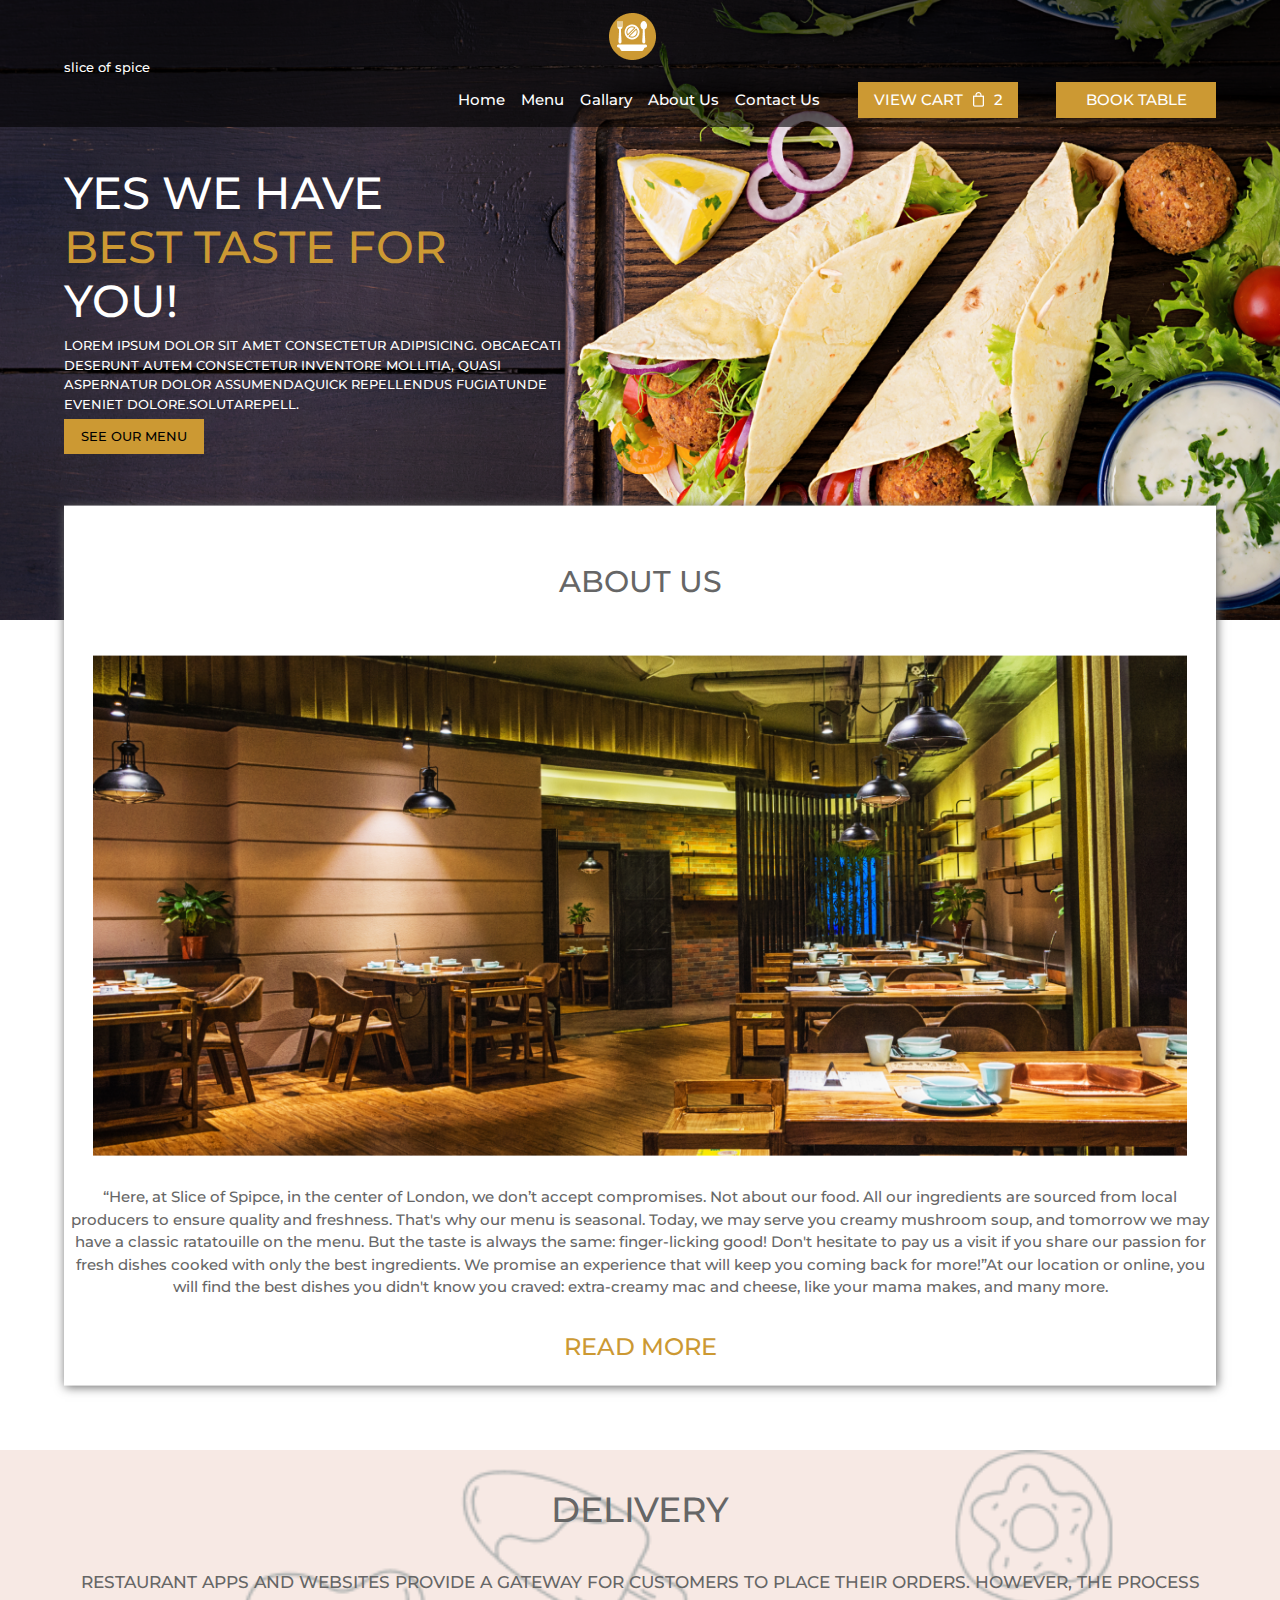
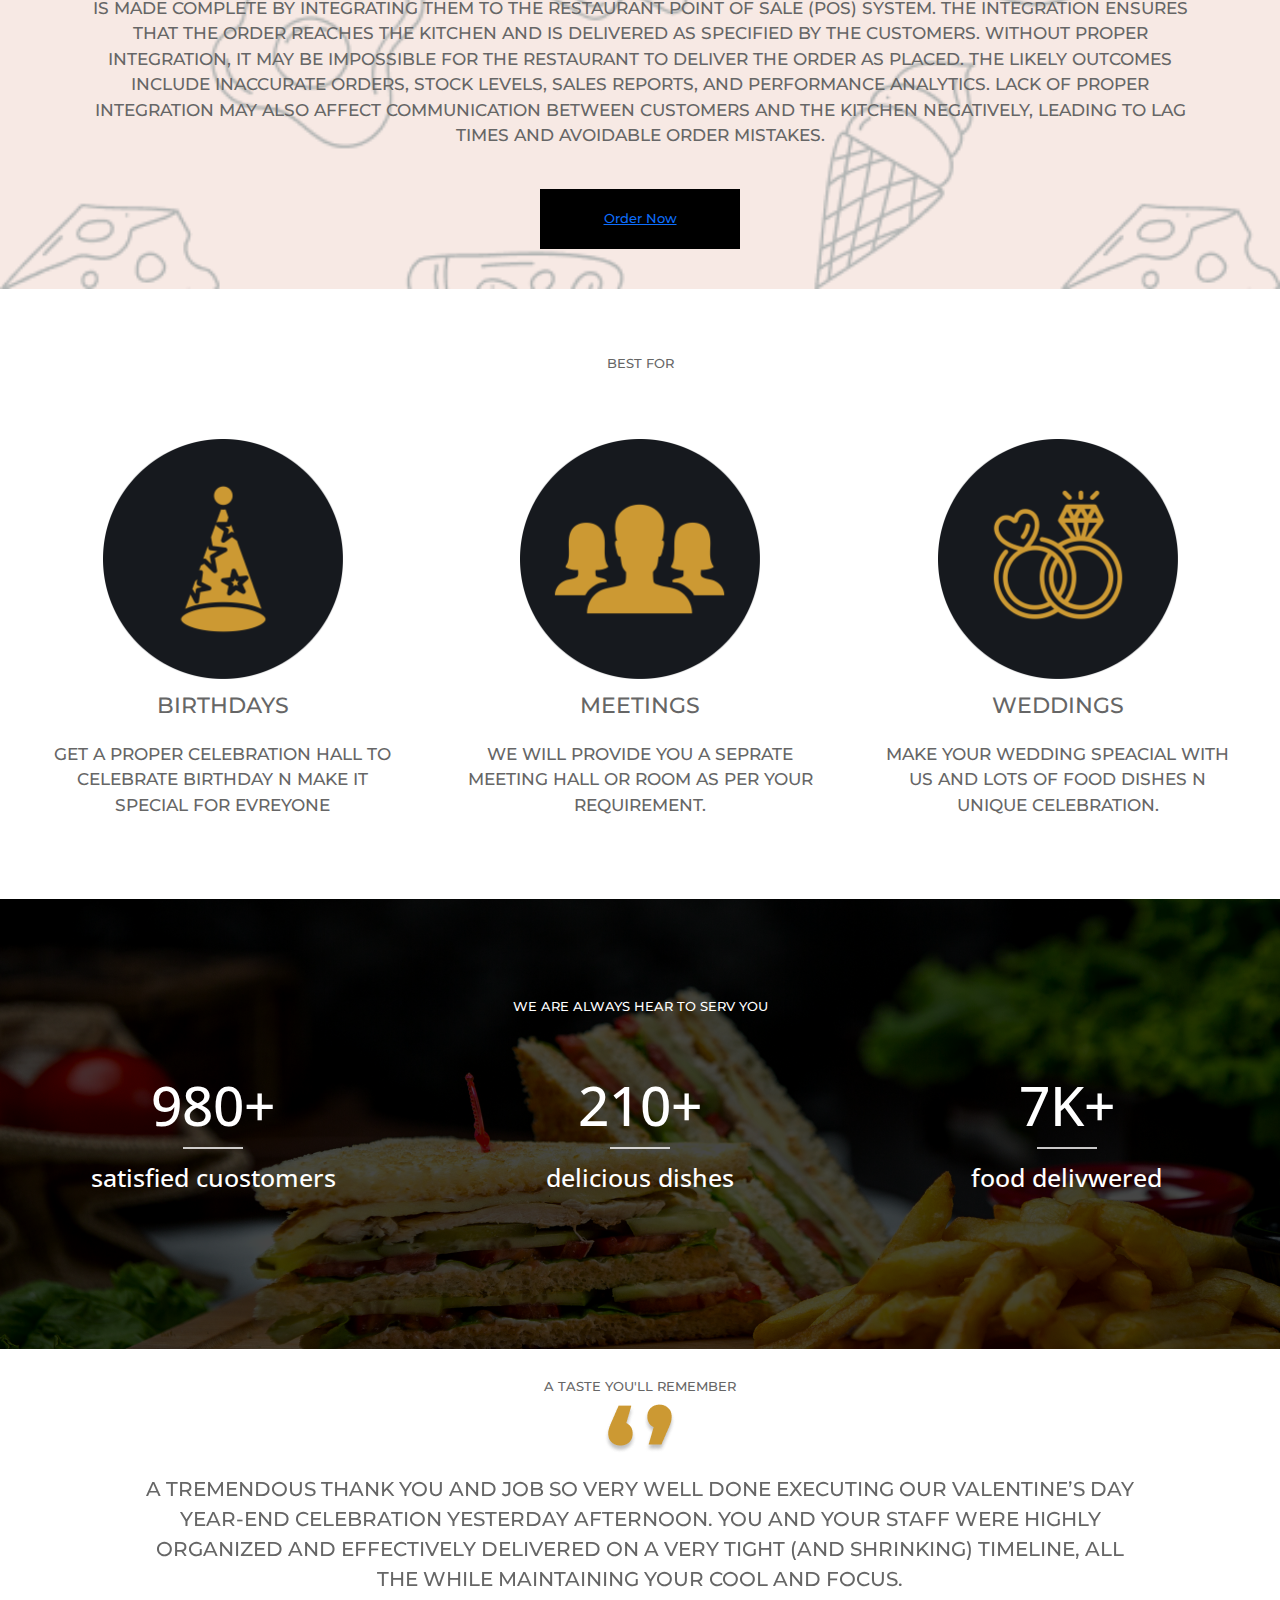
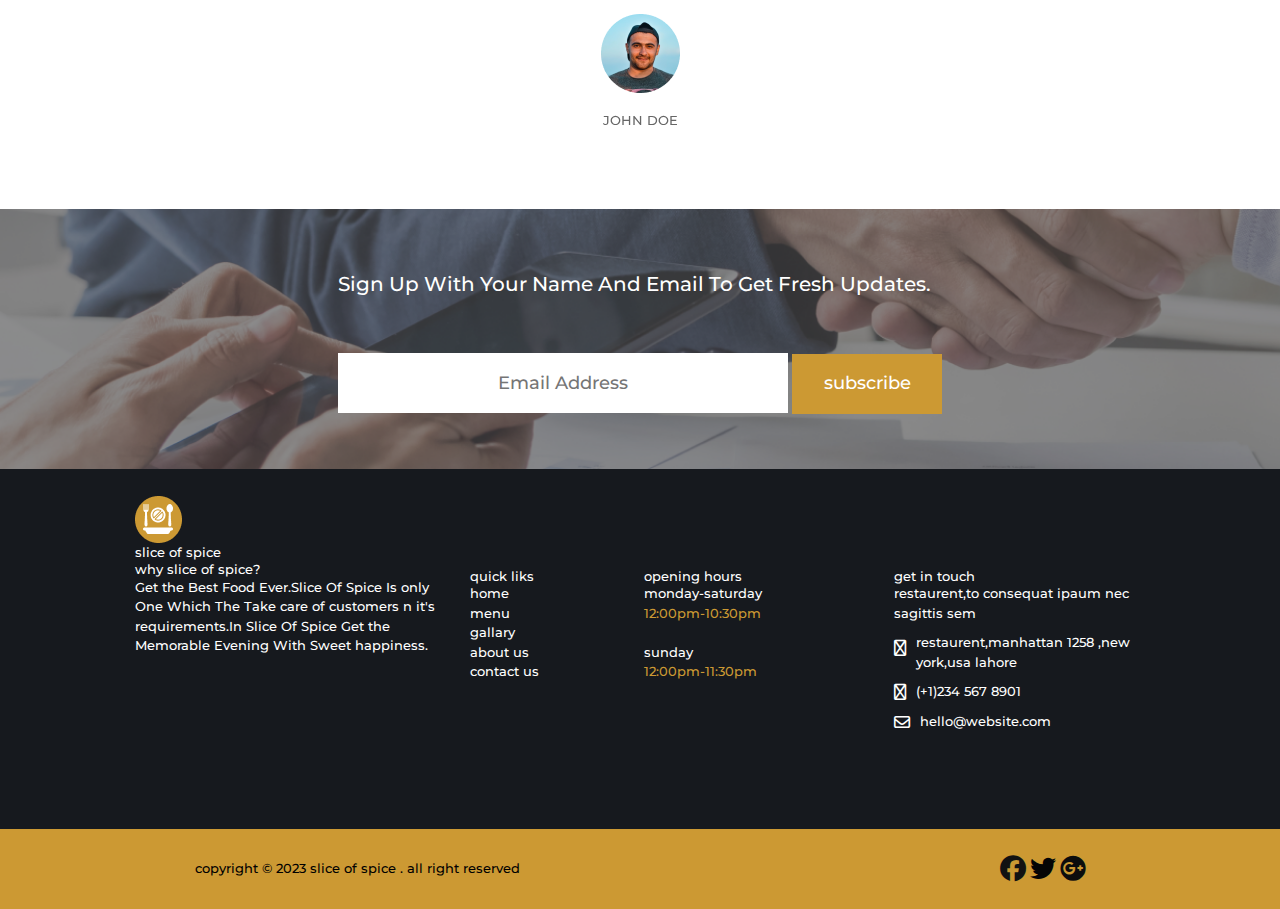
<file: index.html>
<!DOCTYPE html>
<html lang="en">

<head>
  <meta charset="UTF-8" />
  <meta name="viewport" content="width=device-width, initial-scale=1.0" />
  <title>slice of spice</title>
  <link rel="stylesheet" href="bootstrap-5.2.3-dist/bootstrap.css" />
  <link rel="stylesheet" href="css/style.css" />
  <link href="https://cdn.jsdelivr.net/npm/bootstrap@5.2.3/dist/css/bootstrap.min.css" rel="stylesheet"
    integrity="sha384-rbsA2VBKQhggwzxH7pPCaAqO46MgnOM80zW1RWuH61DGLwZJEdK2Kadq2F9CUG65" crossorigin="anonymous" />
  <link rel="preconnect" href="https://fonts.googleapis.com" />
  <link rel="preconnect" href="https://fonts.gstatic.com" crossorigin />
  <link
    href="https://fonts.googleapis.com/css2?family=Alkatra&family=Fira+Sans&family=Kanit:wght@200&family=Montserrat:wght@700&family=Open+Sans:wght@300;400;700;800&family=Poppins:wght@200&family=Ubuntu:wght@300&display=swap"
    rel="stylesheet" />
  <link href="https://cdnjs.cloudflare.com/ajax/libs/font-awesome/6.4.0/css/all.min.css" rel="stylesheet" />
  <link rel="shortcut icon" href="favicon.ico" type="image/x-icon" />
</head>

<body>
  <!-- navbar -->

  <nav class="navbar navbar-expand-lg navbar-light">
    <div class="container-fluid">
      <div class="navbar-brand" href="#">
        <img src="img/slicelogo.png" alt="" />
        <h6>slice of spice</h6>
      </div>
      <button class="navbar-toggler" type="button" data-bs-toggle="collapse" data-bs-target="#navbarSupportedContent"
        aria-controls="navbarSupportedContent" aria-expanded="false" aria-label="Toggle navigation">
        <span class="navbar-toggler-icon"></span>
      </button>
      <div class="collapse navbar-collapse" id="navbarSupportedContent">
        <ul class="navbar-nav">
          <li class="nav-item">
            <a class="nav-link active" aria-current="page" href="index.html">Home</a>
          </li>
          <li class="nav-item">
            <a class="nav-link active" aria-current="page" href="menu.html">menu</a>
          </li>
          <li class="nav-item">
            <a class="nav-link active" aria-current="page" href="gallary.html">gallary</a>
          </li>
          <li class="nav-item">
            <a class="nav-link active" aria-current="page" href="aboutus.html">about us</a>
          </li>
          <li class="nav-item">
            <a class="nav-link active" aria-current="page" href="contact.html">contact us</a>
          </li>
        </ul>
        <form class="d-grid gap-2">
          <button class="view" type="button" onclick="location.href='view.html'">
            view cart <img src="img/lock.png" alt="" />2
          </button>
          <button class="view" type="button" onclick="location.href='clogin.html'">
            book table
          </button>
        </form>
      </div>
    </div>
  </nav>

  <!-- heading img text section -->

  <div class="container-main">
    <div class="container-main-text">
      <h1>
        yes we have<br />
        <span>best Taste for</span><br />
        you!
      </h1>
      <p>
        Lorem ipsum dolor sit amet consectetur adipisicing. obcaecati deserunt
        autem consectetur inventore mollitia, quasi aspernatur dolor
        assumendaquick repellendus fugiatunde eveniet dolore.Solutarepell.
      </p>
      <button type="button" onclick="location.href='menu.html'" class="see-our-menu">
        see our menu
      </button>
    </div>
  </div>

  <!-- container about section -->
  <div class="container-fluid-about">
    <div class="container-f-about">about us</div>
    <div class="restourentimg"></div>
    <div class="restourentimgtext">
      “Here, at Slice of Spipce, in the center of London, we don’t accept compromises. Not about our food. All our
      ingredients
      are sourced from local producers to ensure quality and freshness.
      That's why our menu is seasonal. Today, we may serve you creamy mushroom soup, and tomorrow we may have a classic
      ratatouille on the menu. But the taste is always the same: finger-licking good! Don't hesitate to pay us a visit
      if you share our passion for fresh dishes cooked with only the best ingredients. We promise an experience that
      will keep you coming back for more!”At our location or online, you will find the best dishes you didn't
      know you craved: extra-creamy mac and cheese, like your mama makes, and
      many more.
    </div>
    <button class="readmore" type="button">read more</button>
  </div>

  <!-- delivery section -->

  <div class="delivery">
    <div class="deliverytext">
      <p>delivery</p>
    </div>
    <div class="delivery-paragraph">
      Restaurant apps and websites provide a gateway for customers to place their orders. However, the process is made
      complete by integrating them to the restaurant point of sale (POS) system. The integration ensures that the order
      reaches the kitchen and is delivered as specified by the customers. Without proper integration, it may be
      impossible for the restaurant to deliver the order as placed. The likely outcomes include inaccurate orders, stock
      levels, sales reports, and performance analytics. Lack of proper integration may also affect communication between
      customers and the kitchen negatively, leading to lag times and avoidable order mistakes.
    </div>
    <button class="order-now" type="button"><a href="view.html">order now</a></button>
  </div>

  <!-- best about -->

  <div class="bestabout">
    <h1>best for</h1>
    <div class="card-flex">
      <div class="card1">
        <img src="img/bdparty.png" alt="" />
        <div class="card1-text">
          birthdays<br />
          <div class="card1p">
            Get a Proper Celebration hall to Celebrate Birthday n make it Special For Evreyone
          </div>
        </div>
      </div>
      <div class="card2">
        <img src="img/meeting.png" alt="" />
        <div class="card2-text">
          meetings<br />
          <div class="card2p">
            We Will Provide You a Seprate Meeting Hall or Room As per Your requirement.
          </div>
        </div>
      </div>
      <div class="card3">
        <img src="img/ring.png" alt="" />
        <div class="card3-text">
          weddings<br />
          <div class="card3p">
            Make Your wedding Speacial With Us And Lots of Food Dishes n Unique celebration.
          </div>
        </div>
      </div>
    </div>
  </div>

  <!-- counter section -->

  <div id="projectFacts" class="sectionClass">
    <div class="fullWidth eight columns">
      <h2>we are always hear to serv you</h2>
      <div class="projectFactsWrap">
        <div class="item wow fadeInUpBig animated animated" data-number="12" style="visibility: visible">
          <p id="number1" class="number">980+</p>
          <span></span>
          <p>satisfied cuostomers</p>
        </div>
        <div class="item wow fadeInUpBig animated animated" data-number="359" style="visibility: visible">
          <p id="number3" class="number">210+</p>
          <span></span>
          <p>delicious dishes</p>
        </div>
        <div class="item wow fadeInUpBig animated animated" id="itemwow" data-number="246" style="visibility: visible">
          <p id="number4" class="number">7K+</p>
          <span></span>
          <p>food delivwered</p>
        </div>
      </div>
    </div>
  </div>

  <!-- slider section -->

  <div id="carouselExampleControls" class="carousel slide" data-bs-ride="carousel">
    <h1>a taste you'll remember</h1>
    <div class="carousel-inner">
      <div class="carousel-item active">
        <div class="carouselimg">
          <img src="img/69.png" alt="" />
        </div>
        <div class="carousel-text">
          A tremendous THANK YOU and job SO VERY WELL DONE executing our Valentine’s Day year-end celebration yesterday
          afternoon. You and your staff were highly organized and effectively delivered on a very tight (and shrinking)
          timeline, all the while maintaining your cool and focus.
        </div>
        <div class="carouselimg2">
          <img src="img/people.png" alt="" />
        </div>
        <div class="carousel-text2">
          <h5>John Doe</h5>
        </div>
      </div>

      <div class="carousel-item">
        <div class="carouselimg">
          <img src="img/69.png" alt="" />
        </div>
        <div class="carousel-text">
          It is always a pleasure to do business with you and we want to sincerely thank you for being so accommodating
          at such short notice. The food is always delicious and the service you provide is outstanding. Thank you for
          providing a delicious meal for those that were not able to spend the day with their families on the holiday.
        </div>
        <div class="carouselimg2">
          <img src="img/people.png" alt="" />
        </div>
        <div class="carousel-text2">
          <h5>Jessi</h5>
        </div>
      </div>

      <div class="carousel-item">
        <div class="carouselimg">
          <img src="img/69.png" alt="" />
        </div>
        <div class="carousel-text">
          I just wanted to thank you so much for everything. I have not gotten so many compliments on the food. So I
          just wanted to tell you that a lot of people took your information and I hope you get some business from it. I
          just wanted to thank you my daughter thought it was the best thing she's ever tasted.
        </div>
        <div class="carouselimg2">
          <img src="img/people.png" alt="" />
        </div>
        <div class="carousel-text2">
          <h5>Ritual Foak</h5>
        </div>
      </div>
    </div>

    <button class="carousel-control-prev" type="button" data-bs-target="#carouselExampleControls" data-bs-slide="prev">
      <span class="carousel-control-prev-icon" aria-hidden="true"></span>
      <span class="visually-hidden">Previous</span>
    </button>
    <button class="carousel-control-next" type="button" data-bs-target="#carouselExampleControls" data-bs-slide="next">
      <span class="carousel-control-next-icon" aria-hidden="true"></span>
      <span class="visually-hidden">Next</span>
    </button>
  </div>

  <!-- e-mail section -->

  <div class="emailadd">
    <p>sign up with your name and email to get fresh updates.</p>
    <div class="email-btn">
      <input class="email" type="email" placeholder="email address" aria-label="email" />
      <button class="subscrib" type="submit" onclick="location.href='index.html'">subscribe</button>
    </div>
  </div>

  <!-- footer section -->

  <div class="footer">
    <div class="footer-text">
      <div class="whysos">
        <img src="img/slicelogo.png" alt="" /><br />
        slice of spice
        <h3>why slice of spice?</h3>
        Get the Best Food Ever.Slice Of Spice Is only One Which The Take care of customers n it's requirements.In Slice
        Of Spice Get the Memorable Evening With Sweet happiness.
      </div>

      <div class="qlinks">
        <h3>quick liks</h3>
        <a class="qlinksa" href="index.html">home</a><br />
        <a class="qlinksa" href="menu.html">menu</a><br />
        <a class="qlinksa" href="gallary.html">gallary</a><br />
        <a class="qlinksa" href="aboutus.html">about us</a><br />
        <a class="qlinksa" href="contact.html">contact us</a><br />
      </div>

      <div class="opening">
        <h3>opening hours</h3>
        monday-saturday<br />
        <div style="color: #cc9933" class="time">12:00pm-10:30pm</div>
        <br />
        sunday
        <div style="color: #cc9933" class="stime">12:00pm-11:30pm</div>
      </div>

      <div class="getit">
        <h3>get in touch</h3>
        restaurent,to consequat ipaum nec<br />sagittis sem

        <div class="loc">
          <i style="margin-top: 15px" class="fa-solid fa-location-dot fa-lg" style="color: #ffffff"></i>
          <div class="loctext">
            restaurent,manhattan 1258 ,new<br />york,usa lahore
          </div>
        </div>
        <div class="contect">
          <i style="margin-top: 10px" class="fa-solid fa-phone fa-lg" style="color: #ffffff"></i>
          <div class="contec-text">(+1)234 567 8901</div>
        </div>
        <div class="email-2">
          <i style="margin-top: 10px" class="fa-solid fa-envelope fa-lg" style="color: #ffffff"></i>
          <div class="email-2-text">hello@website.com</div>
        </div>
      </div>
    </div>
  </div>

  <!-- copy right section -->

  <div class="copyr">
    <div class="copy-text">
      <h6>copyright &copy 2023 slice of spice . all right reserved</h6>
    </div>
    <div class="socialmicon">
      <i class="fa-brands fa-facebook fa-2xl" style="color: #121212"></i>
      <i class="fa-brands fa-twitter fa-2xl" style="color: #050505"></i>
      <i class="fa-brands fa-google-plus fa-2xl" style="color: #0c0d0d"></i>
    </div>
  </div>

  <script src="https://cdn.jsdelivr.net/npm/bootstrap@5.2.3/dist/js/bootstrap.min.js"
    integrity="sha384-cuYeSxntonz0PPNlHhBs68uyIAVpIIOZZ5JqeqvYYIcEL727kskC66kF92t6Xl2V" crossorigin="anonymous">


      $.fn.jQuerySimpleCounter = function (options) {
        var settings = $.extend({
          start: 0,
          end: 100,
          easing: 'swing',
          duration: 400,
          complete: ''
        }, options);

        var thisElement = $(this);

        $({ count: settings.start }).animate({ count: settings.end }, {
          duration: settings.duration,
          easing: settings.easing,
          step: function () {
            var mathCount = Math.ceil(this.count);
            thisElement.text(mathCount);
          },
          complete: settings.complete
        });
      };


      $('#number1').jQuerySimpleCounter({ end: 12, duration: 3000 });
      $('#number2').jQuerySimpleCounter({ end: 55, duration: 3000 });
      $('#number3').jQuerySimpleCounter({ end: 359, duration: 2000 });
      $('#number4').jQuerySimpleCounter({ end: 246, duration: 2500 });



      /* AUTHOR LINK */
      $('.about-me-img').hover(function () {
        $('.authorWindowWrapper').stop().fadeIn('fast').find('p').addClass('trans');
      }, function () {
        $('.authorWindowWrapper').stop().fadeOut('fast').find('p').removeClass('trans');
      });
    </script>
</body>

</html>
</file>
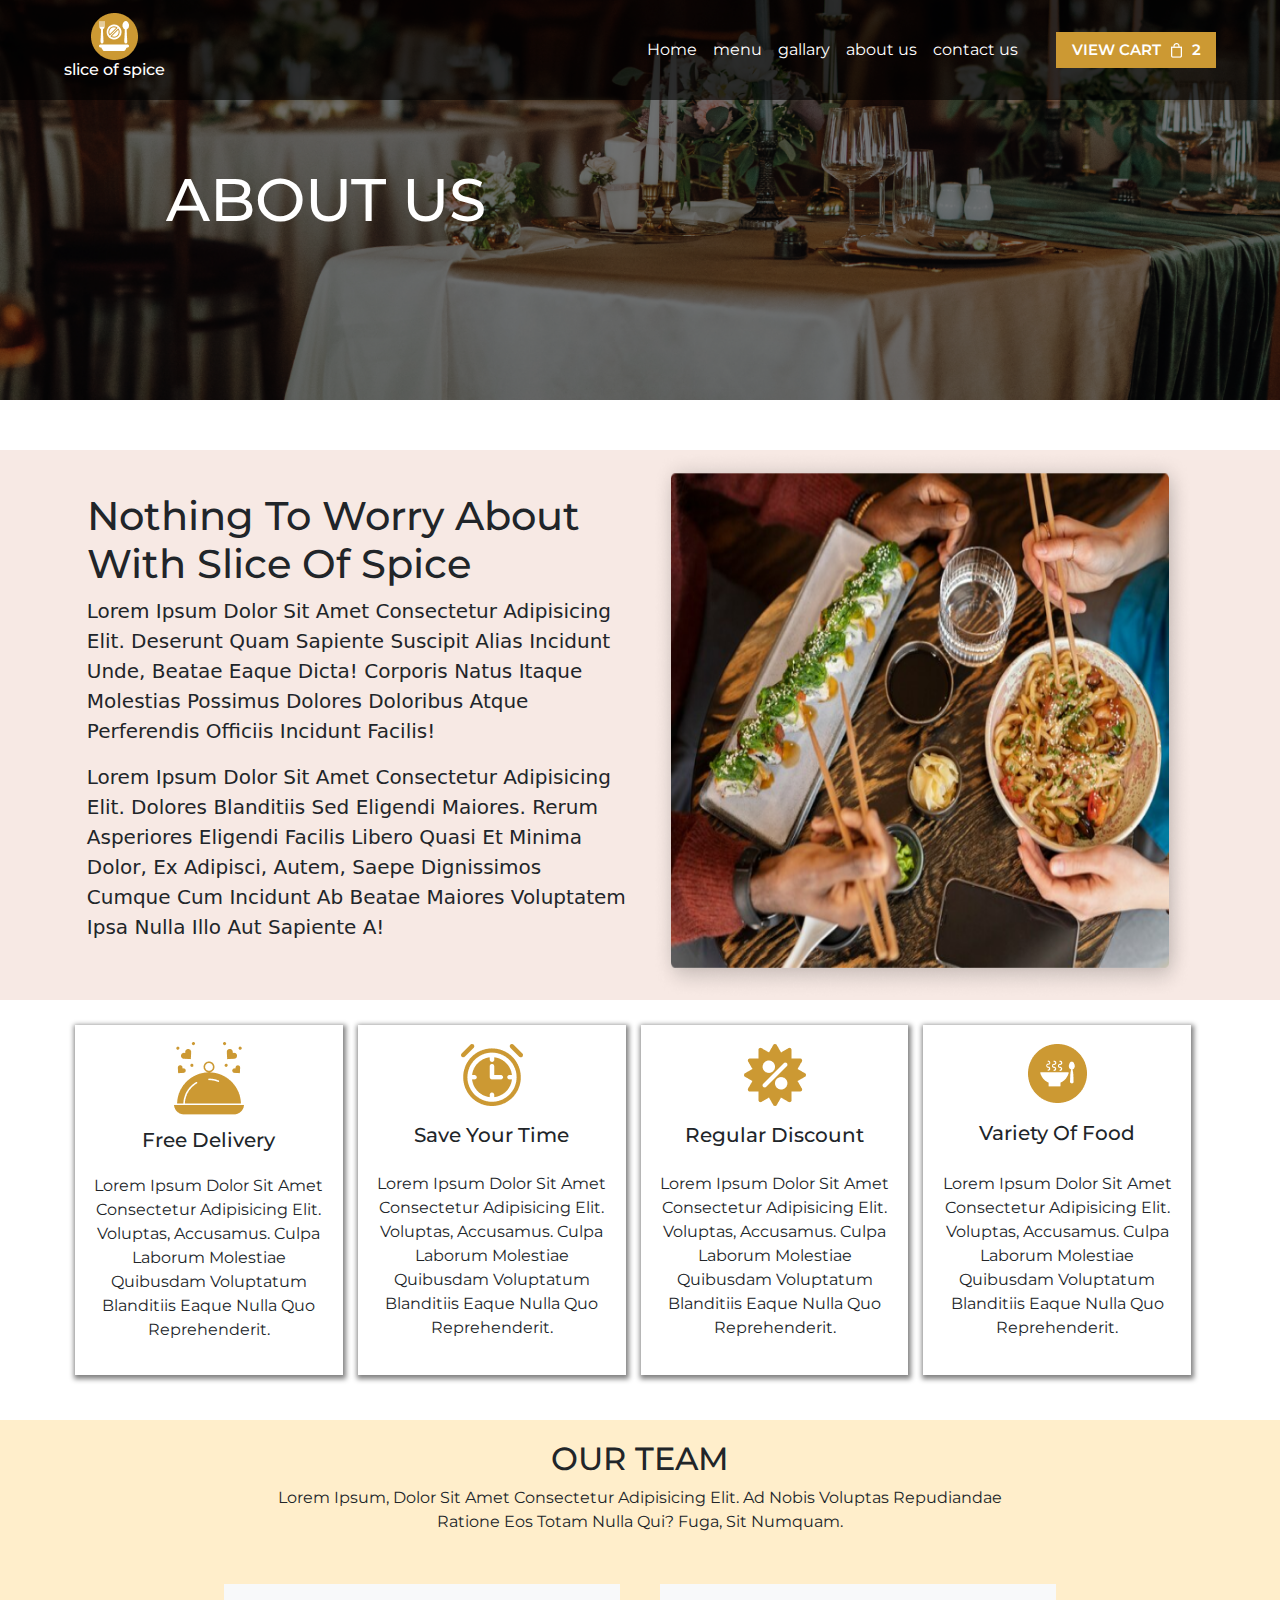
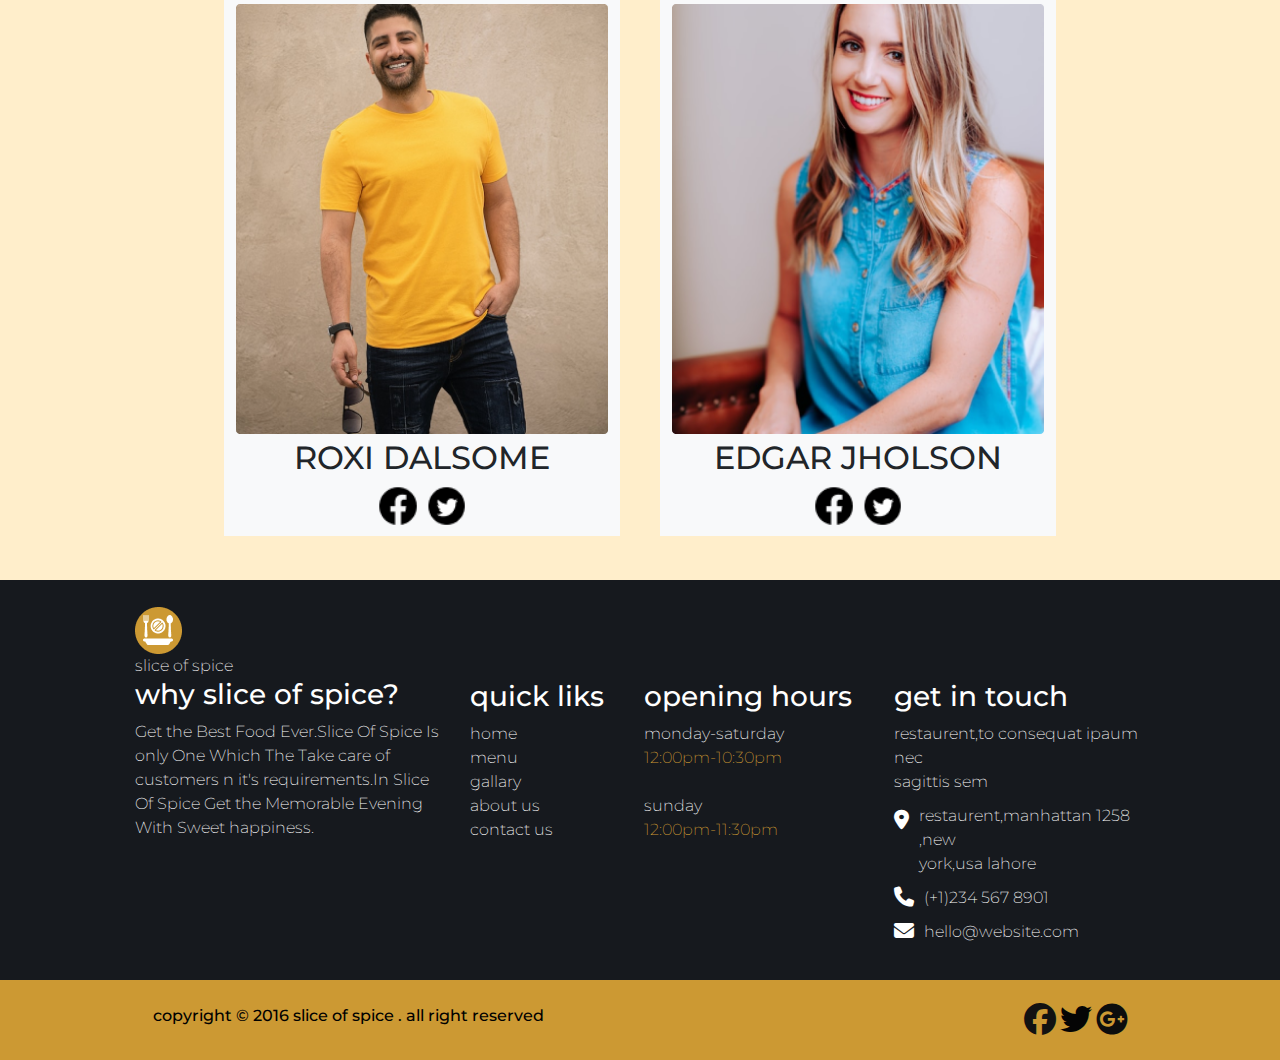
<file: aboutus.html>
<!DOCTYPE html>
<html lang="en">

<head>
  <meta charset="UTF-8">
  <meta name="viewport" content="width=device-width, initial-scale=1.0">
  <title>about us</title>
  <link rel="stylesheet" href="css/aboutus.css">
  <link rel="stylesheet" href="./bootstrap-5.2.3-dist/bootstrap.css">

  <link rel="preconnect" href="https://fonts.googleapis.com">
  <link rel="preconnect" href="https://fonts.gstatic.com" crossorigin>
  <link
    href="https://fonts.googleapis.com/css2?family=Alkatra&family=Fira+Sans&family=Kanit:wght@200&family=Montserrat:wght@700&family=Open+Sans:wght@300;400;700;800&family=Poppins:wght@200&family=Ubuntu:wght@300&display=swap"
    rel="stylesheet">
  <link href="https://cdnjs.cloudflare.com/ajax/libs/font-awesome/6.4.0/css/all.min.css" rel="stylesheet">
  <link rel="shortcut icon" href="favicon.ico" type="image/x-icon">
</head>

<body>

  <!-- navbar -->

  <nav class="navbar navbar-expand-lg navbar-light ">
    <div class="container-fluid">
      <div class="navbar-brand" href="#"><img src="img/slicelogo.png" alt="">
        <h6>slice of spice</h6>
      </div>
      <button class="navbar-toggler" type="button" data-bs-toggle="collapse" data-bs-target="#navbarSupportedContent"
        aria-controls="navbarSupportedContent" aria-expanded="false" aria-label="Toggle navigation">
        <span class="navbar-toggler-icon"></span>
      </button>
      <div class="collapse navbar-collapse" id="navbarSupportedContent">
        <ul class="navbar-nav">
          <li class="nav-item">
            <a class="nav-link active" aria-current="page" href="index.html">Home</a>
          </li>
          <li class="nav-item">
            <a class="nav-link active" aria-current="page" href="menu.html">menu</a>
          </li>
          <li class="nav-item">
            <a class="nav-link active" aria-current="page" href="gallary.html">gallary</a>
          </li>
          <li class="nav-item">
            <a class="nav-link active" aria-current="page" href="aboutus.html">about us</a>
          </li>
          <li class="nav-item">
            <a class="nav-link active" aria-current="page" href="contact.html">contact us</a>
          </li>
        </ul>
        <form class="d-flex">
          <button class="view" type="button" onclick="location.href='view.html'">view cart <img src="img/lock.png"
              alt="">2</button>
        </form>
      </div>
    </div>
  </nav>

  <!-- home page -->

  <div class="home-page">
    <div class="container-fluid">
      <h1>about us</h1>
    </div>
  </div>

  <!-- text-img container -->

  <div class="container-fluid text-img">
    <div class="row text-img">
      <div class="col-md-6">
        <h1>nothing to worry about <br>with slice of spice</h1>
        <p class="fs-5">Lorem ipsum dolor sit amet consectetur adipisicing elit. Deserunt quam sapiente suscipit alias
          incidunt unde, beatae eaque dicta! Corporis natus itaque molestias possimus dolores doloribus atque
          perferendis officiis incidunt facilis!</p>
        <p class="fs-5">Lorem ipsum dolor sit amet consectetur adipisicing elit. Dolores blanditiis sed eligendi
          maiores. Rerum asperiores eligendi facilis libero quasi et minima dolor, ex adipisci, autem, saepe dignissimos
          cumque cum incidunt ab beatae maiores voluptatem ipsa nulla illo aut sapiente a!</p>
      </div>
      <div class="col-md-6">
        <img src="img/about-text.png" alt="">
      </div>
    </div>
  </div>

  <!-- variety section -->

  <div class="container-fluid variety">
    <div class="row variety">
      <div class="col-md-3">
        <div class="delivery-img">
          <img src="img/cook.png" alt="">
        </div>
        <div class="delivery-text">
          <h5>free delivery</h5>
        </div>
        <div class="delivery-text1">
          <p>Lorem ipsum dolor sit amet consectetur adipisicing elit. Voluptas, accusamus. Culpa laborum molestiae
            quibusdam voluptatum blanditiis eaque nulla quo reprehenderit.</p>
        </div>
      </div>
      <div class="col-md-3">
        <div class="time-img">
          <img src="img/time.png" alt="">
        </div>
        <div class="time-text">
          <h5>save your time</h5>
        </div>
        <div class="time-text1">
          <p>Lorem ipsum dolor sit amet consectetur adipisicing elit. Voluptas, accusamus. Culpa laborum molestiae
            quibusdam voluptatum blanditiis eaque nulla quo reprehenderit.</p>
        </div>
      </div>
      <div class="col-md-3">
        <div class="discount-img">
          <img src="img/descount.png" alt="">
        </div>
        <div class="discount-text">
          <h5>regular discount</h5>
        </div>
        <div class="discount-text1">
          <p>Lorem ipsum dolor sit amet consectetur adipisicing elit. Voluptas, accusamus. Culpa laborum molestiae
            quibusdam voluptatum blanditiis eaque nulla quo reprehenderit.</p>
        </div>
      </div>
      <div class="col-md-3">
        <div class="food-img">
          <img src="img/boul.png" alt="">
        </div>
        <div class="food-text">
          <h5>variety of food</h5>
        </div>
        <div class="food-text1">
          <p>Lorem ipsum dolor sit amet consectetur adipisicing elit. Voluptas, accusamus. Culpa laborum molestiae
            quibusdam voluptatum blanditiis eaque nulla quo reprehenderit.</p>
        </div>
      </div>
    </div>
  </div>


  <!-- our team section -->

  <div class="container-fluid our-team">
    <div class="our-team-text">
      <h2>our team</h2>
      <p>Lorem ipsum, dolor sit amet consectetur adipisicing elit. Ad nobis voluptas repudiandae ratione eos totam nulla
        qui? Fuga, sit numquam.</p>
    </div>
    <div class="row our-team">
      <div class="col-md-6 bg-light">
        <img src="img/our-team-1.png" alt="">
        <h2 class="text-uppercase">roxi dalsome</h2>
        <div class="f-r-icone d-flex justify-content-center align-items-center gap-2">
          <img src="img/facebook.png" alt="">
          <img src="img/twitter.png" alt="">
        </div>
      </div>
      <div class="col-md-6 bg-light">
        <img src="img/our-team-2.png" alt="">
        <h2 class="text-uppercase">edgar jholson</h2>
        <div class="f-r-icone d-flex justify-content-center align-items-center gap-2">
          <img src="img/facebook.png" alt="">
          <img src="img/twitter.png" alt="">
        </div>
      </div>
    </div>
  </div>


  <!-- footer section -->

  <div class="footer">
    <div class="footer-text">
      <div class="whysos">
        <img src="img/slicelogo.png" alt=""><br>
        slice of spice
        <h3>why slice of spice?</h3>
        Get the Best Food Ever.Slice Of Spice Is only One Which The Take care of customers n it's requirements.In Slice
        Of Spice Get the Memorable Evening With Sweet happiness.
      </div>

      <div class="qlinks">
        <h3>quick liks</h3>
        <a class="qlinksa" href="index.html">home</a><br>
        <a class="qlinksa" href="menu.html">menu</a><br>
        <a class="qlinksa" href="gallary.html">gallary</a><br>
        <a class="qlinksa" href="aboutus.html">about us</a><br>
        <a class="qlinksa" href="contact.html">contact us</a><br>
      </div>

      <div class="opening">
        <h3>opening hours</h3>
        monday-saturday<br>
        <div style="color: #CC9933;" class="time">12:00pm-10:30pm</div><br>
        sunday
        <div style="color:#CC9933 ;" class="stime">12:00pm-11:30pm</div>

      </div>

      <div class="getit">
        <h3>get in touch</h3>
        restaurent,to consequat ipaum nec<br>sagittis sem

        <div class="loc">
          <i style="margin-top: 15px;" class="fa-solid fa-location-dot fa-lg" style="color: #ffffff;"></i>
          <div class="loctext">
            restaurent,manhattan 1258 ,new<br>york,usa lahore
          </div>
        </div>
        <div class="contect">
          <i style="margin-top: 10px;" class="fa-solid fa-phone fa-lg" style="color: #ffffff;"></i>
          <div class="contec-text">(+1)234 567 8901</div>
        </div>
        <div class="email-2">
          <i style="margin-top: 10px;" class="fa-solid fa-envelope fa-lg" style="color: #ffffff;"></i>
          <div class="email-2-text">hello@website.com</div>
        </div>
      </div>
    </div>
  </div>


  <!-- copy right section -->

  <div class="copyr">
    <div class="copy-text">
      <h6>copyright &copy 2016 slice of spice . all right reserved</h6>
    </div>
    <div class="socialmicon">
      <i class="fa-brands fa-facebook fa-2xl" style="color: #121212;"></i>
      <i class="fa-brands fa-twitter fa-2xl" style="color: #050505;"></i>
      <i class="fa-brands fa-google-plus fa-2xl" style="color: #0c0d0d;"></i>
    </div>
  </div>

  <script src="https://cdn.jsdelivr.net/npm/bootstrap@5.0.2/dist/js/bootstrap.bundle.min.js"
    integrity="sha384-MrcW6ZMFYlzcLA8Nl+NtUVF0sA7MsXsP1UyJoMp4YLEuNSfAP+JcXn/tWtIaxVXM"
    crossorigin="anonymous"></script>
</body>

</html>
</file>
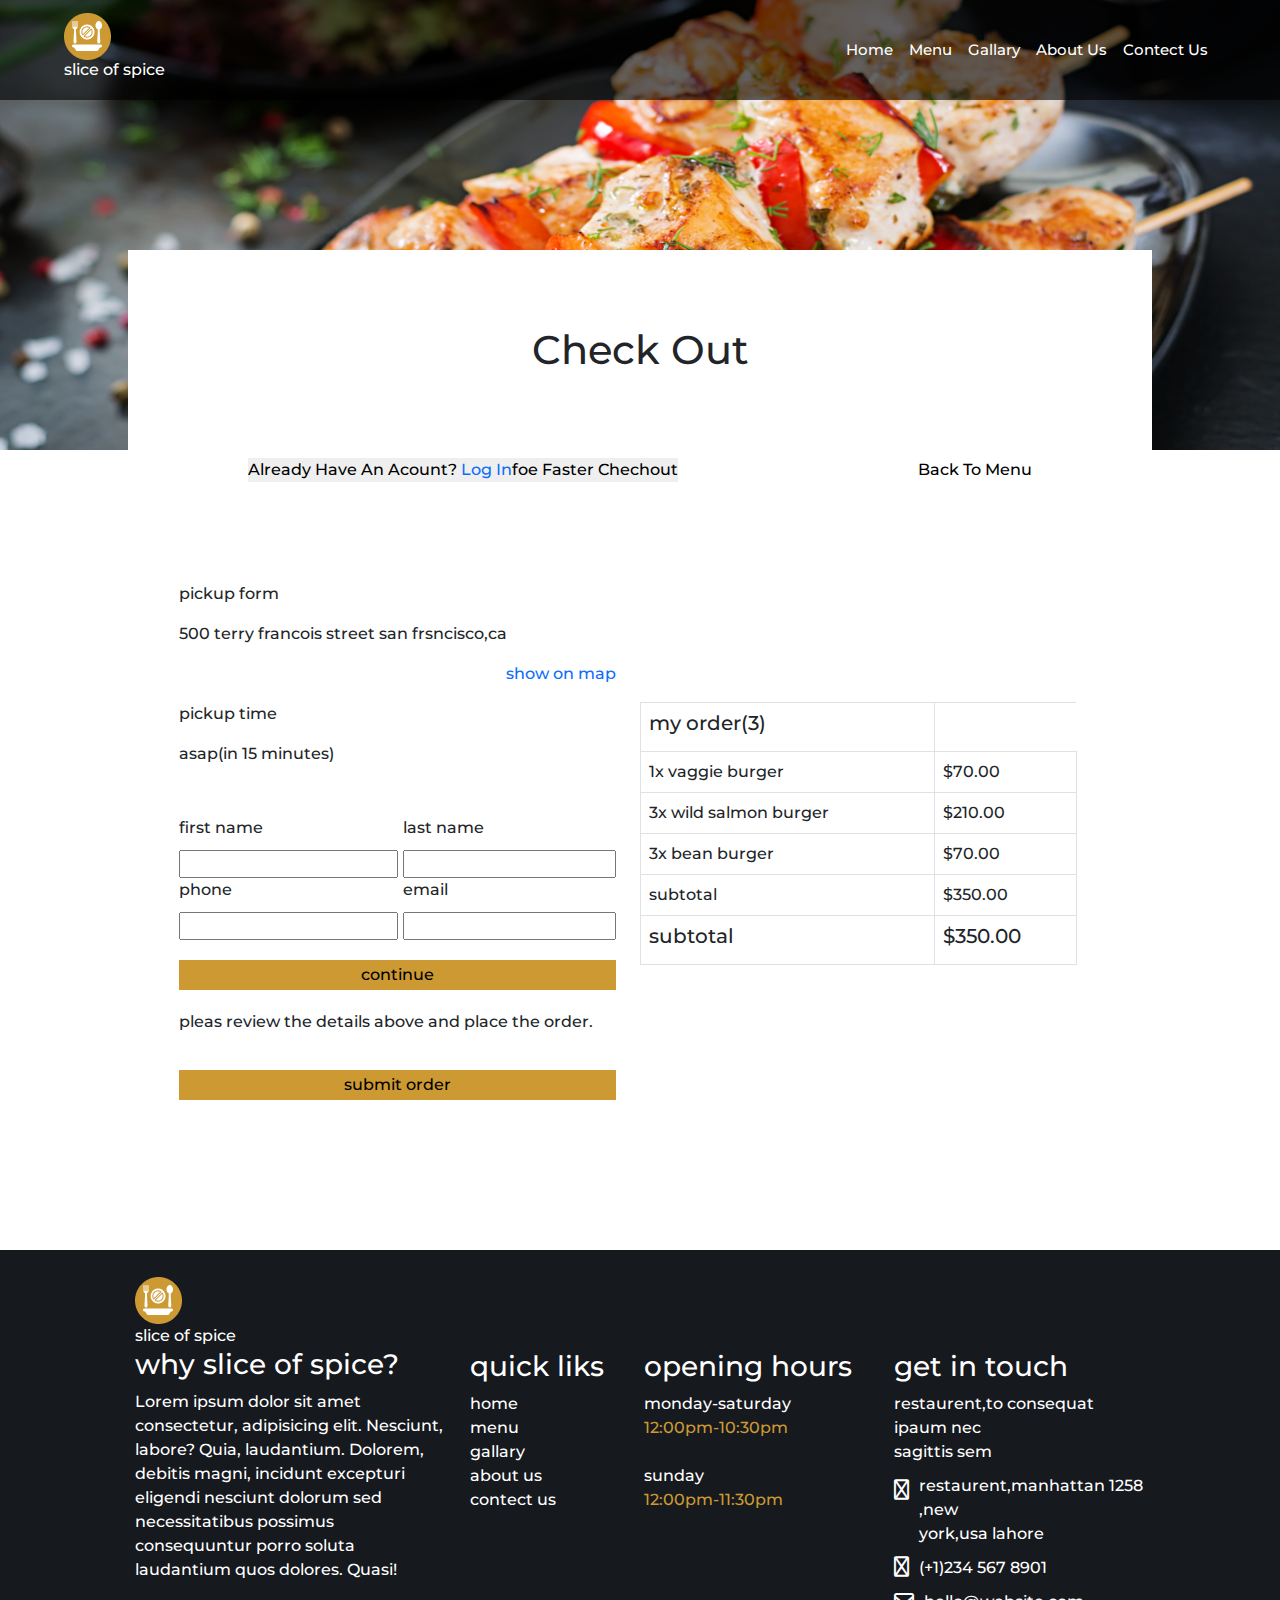
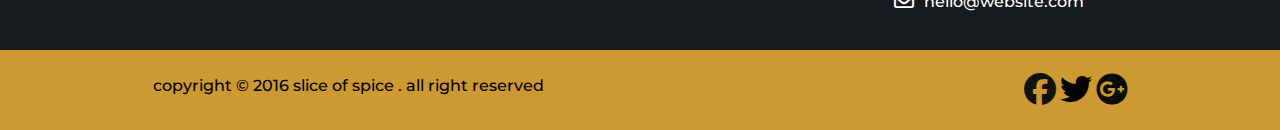
<file: checkout.html>
<!DOCTYPE html>
<html lang="en">

<head>
  <meta charset="UTF-8">
  <meta name="viewport" content="width=device-width, initial-scale=1.0">
  <title>checkout</title>
  <link rel="stylesheet" href="css/checkout.css">
  <link rel="stylesheet" href="./bootstrap-5.2.3-dist/bootstrap.css">
  <link href="https://cdn.jsdelivr.net/npm/bootstrap@5.2.3/dist/css/bootstrap.min.css" rel="stylesheet"
    integrity="sha384-rbsA2VBKQhggwzxH7pPCaAqO46MgnOM80zW1RWuH61DGLwZJEdK2Kadq2F9CUG65" crossorigin="anonymous">
  <link rel="preconnect" href="https://fonts.googleapis.com">
  <link rel="preconnect" href="https://fonts.gstatic.com" crossorigin>
  <link
    href="https://fonts.googleapis.com/css2?family=Alkatra&family=Fira+Sans&family=Kanit:wght@200&family=Montserrat:wght@700&family=Open+Sans:wght@300;400;700;800&family=Poppins:wght@200&family=Ubuntu:wght@300&display=swap"
    rel="stylesheet">
  <link href="https://cdnjs.cloudflare.com/ajax/libs/font-awesome/6.4.0/css/all.min.css" rel="stylesheet">
  <link rel="shortcut icon" href="favicon.ico" type="image/x-icon">
</head>

<body>

  <nav class="navbar navbar-expand-lg navbar-light ">
    <div class="container-fluid">
      <div class="navbar-brand" href="#"><img src="img/slicelogo.png" alt=""><h6>slice of spice</h6></div>
      <button class="navbar-toggler" type="button" data-bs-toggle="collapse" data-bs-target="#navbarSupportedContent" aria-controls="navbarSupportedContent" aria-expanded="false" aria-label="Toggle navigation">
        <span class="navbar-toggler-icon"></span>
      </button>
      <div class="collapse navbar-collapse" id="navbarSupportedContent">
        <ul class="navbar-nav">
          <li class="nav-item">
            <a class="nav-link active" aria-current="page" href="index.html">Home</a>
          </li>
          <li class="nav-item">
            <a class="nav-link active" aria-current="page" href="menu.html">menu</a>
          </li>
          <li class="nav-item">
            <a class="nav-link active" aria-current="page" href="gallary.html">gallary</a>
          </li>
          <li class="nav-item">
            <a class="nav-link active" aria-current="page" href="aboutus.html">about us</a>
          </li>
          <li class="nav-item">
            <a class="nav-link active" aria-current="page" href="contact.html">contect us</a>
          </li>
        </ul>
      </div>
    </div>
  </nav>

  <div class="container-fluid">
    <div class="check"></div>
  </div>


  <!-- check out container -->

  <div class="container-fluid">
    <div class="check-out">
      <h1>check out</h1>
      <div class="h-btn">
        <div class="btn1">
          <button>already have an acount? <a href="login.html">log in</a>foe faster chechout</button>
        </div>
        <div class="btn2">
          <button onclick="location.href='menu.html'">back to menu</button>
        </div>
      </div>
      <div class="check-text">
        <div class="row">
          <div class="col-md-6">
            <p>pickup form</p>
            <p>500 terry francois street san frsncisco,ca</p>
            <a class="mapa" href="./contact.html">show on map</a>
            <p>pickup time</p>
            <p>asap(in 15 minutes)</p>


            <div class="form">
              <div class="div">
                <label for="firstname ">first name</label><br>
                <input class="firstname" type="text" aria-label="firstname">
              </div>
              <div>
                <label for="lastname ">last name</label><br>
                <input class="lastname" type="text" aria-label="lastname">
              </div>
              <div>
                <label for="phone "> phone</label><br>
                <input class="phone" type="text" aria-label="phone">
              </div>
              <div>
                <label for="email">email</label><br>
                <input class="email" type="text" aria-label="email">
              </div>
            </div>
            <button class="continue1"  onclick="alert('please press submit  button')">continue</button>
            <p class="subp">pleas review the details above and place the order.</p>

            <button class="submit" onclick="alert('Your order is on the way!!!!')">submit order</button>
          </div>


          <div class="col-md-6 d-grid align-items-center border-dark">
            <table class="table table-bordered">
              <thead>
                <tr>
                  <th scope="col"><h5>my order(3)</h5></th>
                </tr>
              </thead>
              <tbody>
                <tr>
                  <td>1x vaggie burger</td>
                  <td>&#36;70.00</td>
                </tr>
                <tr>
                  <td>3x wild salmon burger</td>
                  <td>&#36;210.00</td>
                </tr>
                <tr>
                  <td>3x bean burger</td>
                  <td>&#36;70.00</td>
                </tr>
                <tr>
                  <td>subtotal</td>
                  <td>&#36;350.00</td>
                </tr>
                <tr>
                  <td><h5>subtotal</h5></td>
                  <td><h5>&#36;350.00</h5></td>
                </tr>
              </tbody>
            </table>
          </div>
        </div>
      </div>
    </div>
  </div>

  <!-- footer -->

  <div class="footer">
    <div class="footer-text">
      <div class="whysos">
        <img src="img/slicelogo.png" alt=""><br>
        slice of spice
        <h3>why slice of spice?</h3>
        Lorem ipsum dolor sit amet consectetur, adipisicing elit. Nesciunt, labore? Quia, laudantium. Dolorem, debitis
        magni, incidunt excepturi eligendi nesciunt dolorum sed necessitatibus possimus consequuntur porro soluta
        laudantium quos dolores. Quasi!
      </div>

      <div class="qlinks">
        <h3>quick liks</h3>
        <a class="qlinksa" href="index.html">home</a><br>
        <a class="qlinksa" href="menu.html">menu</a><br>
        <a class="qlinksa" href="gallary.html">gallary</a><br>
        <a class="qlinksa" href="aboutus.html">about us</a><br>
        <a class="qlinksa" href="contact.html">contect us</a><br>
      </div>

      <div class="opening">
        <h3>opening hours</h3>
        monday-saturday<br>
        <div style="color: #CC9933;" class="time">12:00pm-10:30pm</div><br>
        sunday
        <div style="color:#CC9933 ;" class="stime">12:00pm-11:30pm</div>

      </div>

      <div class="getit">
        <h3>get in touch</h3>
        restaurent,to consequat ipaum nec<br>sagittis sem

        <div class="loc">
          <i style="margin-top: 15px;" class="fa-solid fa-location-dot fa-lg" style="color: #ffffff;"></i>
          <div class="loctext">
            restaurent,manhattan 1258 ,new<br>york,usa lahore
          </div>
        </div>
        <div class="contect">
          <i style="margin-top: 10px;" class="fa-solid fa-phone fa-lg" style="color: #ffffff;"></i>
          <div class="contec-text">(+1)234 567 8901</div>
        </div>
        <div class="email-2">
          <i style="margin-top: 10px;" class="fa-solid fa-envelope fa-lg" style="color: #ffffff;"></i>
          <div class="email-2-text">hello@website.com</div>
        </div>
      </div>
    </div>
  </div>


  <!-- copy right section -->

  <div class="copyr">
    <div class="copy-text">
      <h6>copyright &copy 2016 slice of spice . all right reserved</h6>
    </div>
    <div class="socialmicon">
      <i class="fa-brands fa-facebook fa-2xl" style="color: #121212;"></i>
      <i class="fa-brands fa-twitter fa-2xl" style="color: #050505;"></i>
      <i class="fa-brands fa-google-plus fa-2xl" style="color: #0c0d0d;"></i>
    </div>
  </div>








  <script src="https://cdn.jsdelivr.net/npm/bootstrap@5.2.3/dist/js/bootstrap.min.js"
    integrity="sha384-cuYeSxntonz0PPNlHhBs68uyIAVpIIOZZ5JqeqvYYIcEL727kskC66kF92t6Xl2V"
    crossorigin="anonymous"></script>
</body>

</html>
</file>
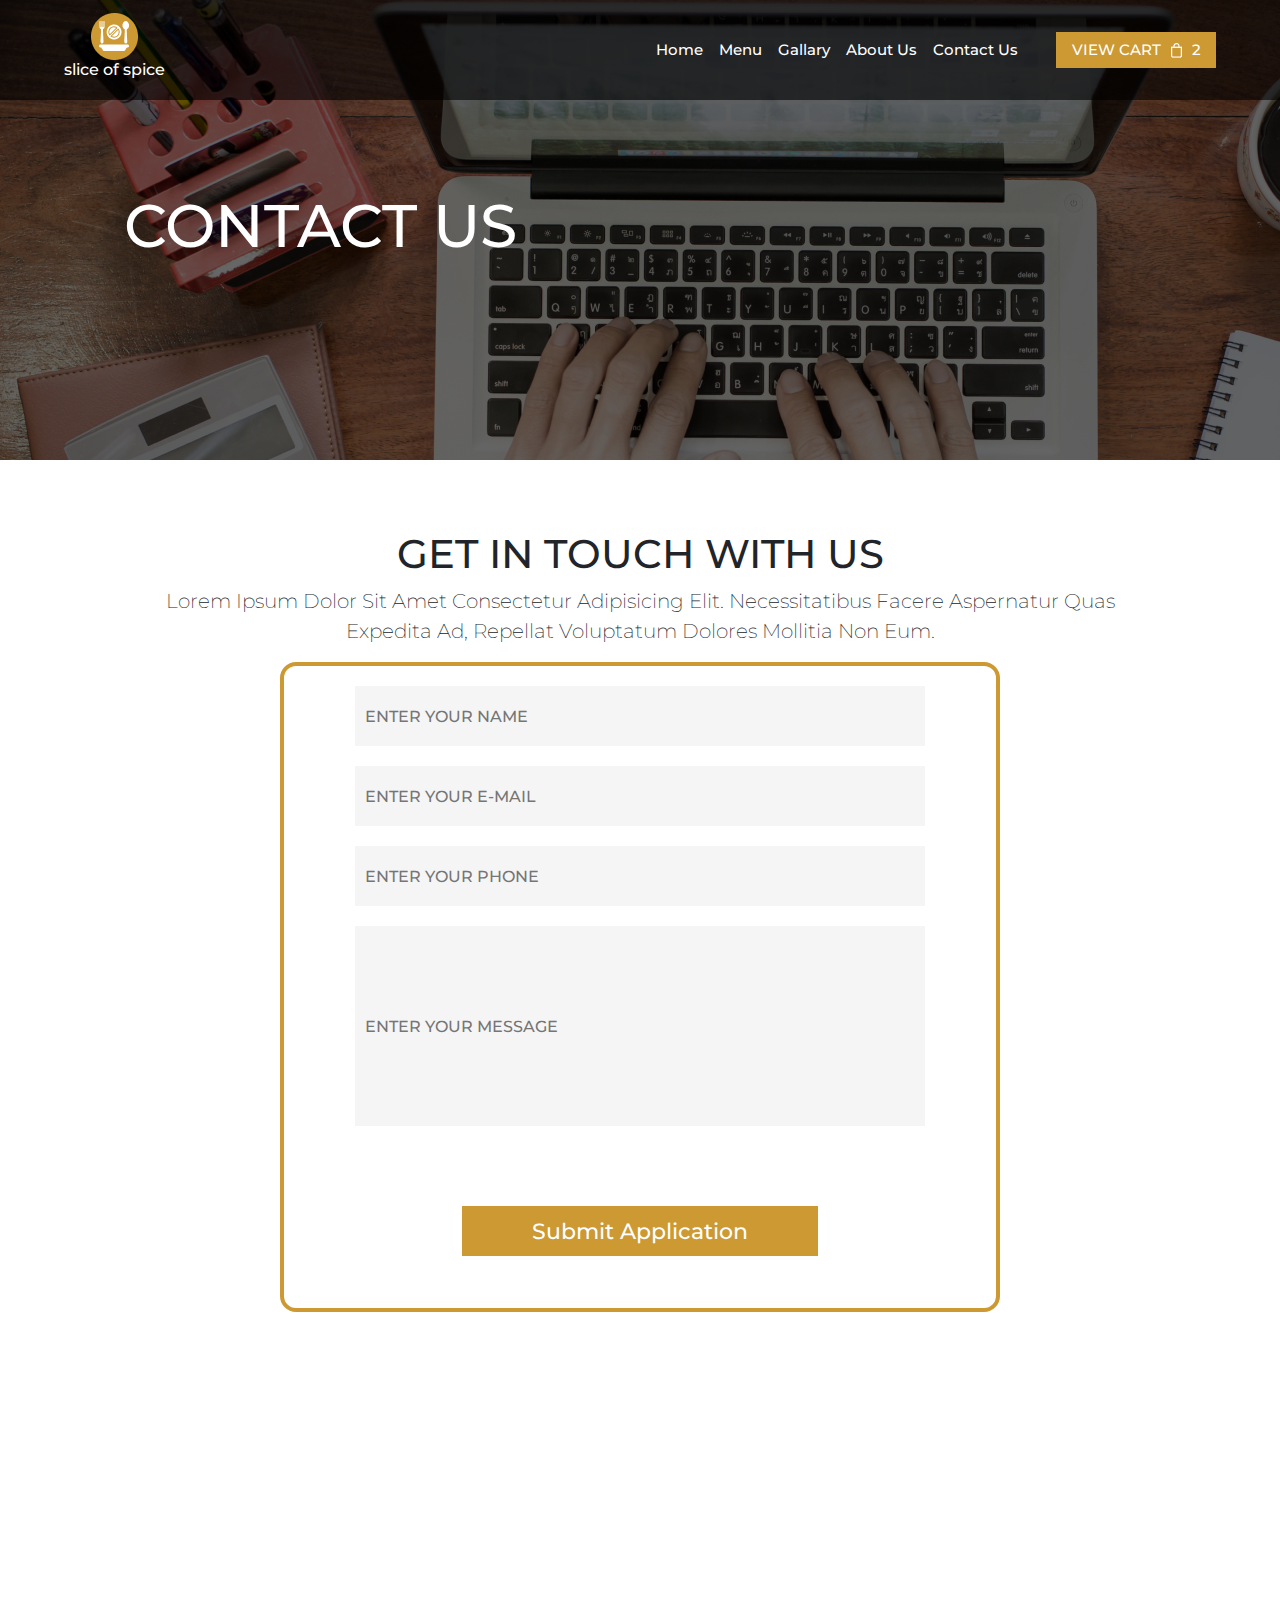
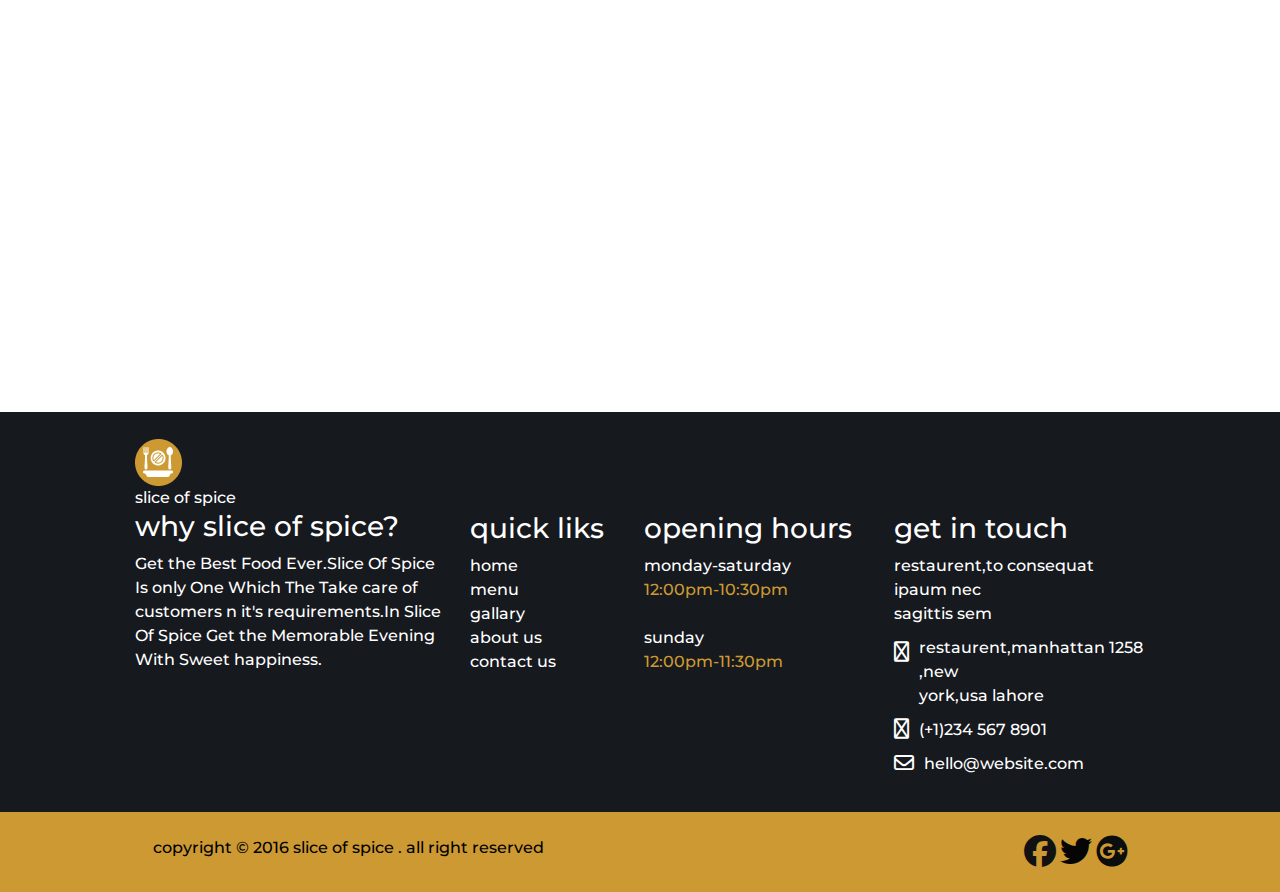
<file: contact.html>
<!DOCTYPE html>
<html lang="en">

<head>
  <meta charset="UTF-8">
  <meta name="viewport" content="width=device-width, initial-scale=1.0">
  <title>contect us</title>
  <link rel="stylesheet" href="css/contectus.css">
  <link rel="stylesheet" href="./bootstrap-5.2.3-dist/bootstrap.css">

  <link rel="preconnect" href="https://fonts.googleapis.com">
  <link rel="preconnect" href="https://fonts.gstatic.com" crossorigin>
  <link
    href="https://fonts.googleapis.com/css2?family=Alkatra&family=Fira+Sans&family=Kanit:wght@200&family=Montserrat:wght@700&family=Open+Sans:wght@300;400;700;800&family=Poppins:wght@200&family=Ubuntu:wght@300&display=swap"
    rel="stylesheet">
  <link href="https://cdnjs.cloudflare.com/ajax/libs/font-awesome/6.4.0/css/all.min.css" rel="stylesheet">
  <link rel="shortcut icon" href="favicon.ico" type="image/x-icon">
</head>

<body>

  <nav class="navbar navbar-expand-lg navbar-light ">
    <div class="container-fluid">
      <div class="navbar-brand" href="#"><img src="img/slicelogo.png" alt="">
        <h6>slice of spice</h6>
      </div>
      <button class="navbar-toggler" type="button" data-bs-toggle="collapse" data-bs-target="#navbarSupportedContent"
        aria-controls="navbarSupportedContent" aria-expanded="false" aria-label="Toggle navigation">
        <span class="navbar-toggler-icon"></span>
      </button>
      <div class="collapse navbar-collapse" id="navbarSupportedContent">
        <ul class="navbar-nav">
          <li class="nav-item">
            <a class="nav-link active" aria-current="page" href="index.html">Home</a>
          </li>
          <li class="nav-item">
            <a class="nav-link active" aria-current="page" href="menu.html">menu</a>
          </li>
          <li class="nav-item">
            <a class="nav-link active" aria-current="page" href="gallary.html">gallary</a>
          </li>
          <li class="nav-item">
            <a class="nav-link active" aria-current="page" href="aboutus.html">about us</a>
          </li>
          <li class="nav-item">
            <a class="nav-link active" aria-current="page" href='contactus.html'>contact us</a>
          </li>
        </ul>
        <form class="d-flex">
          <button class="view" type="button" onclick="location.href='view.html'">view cart <img src="img/lock.png"
              alt="">2</button>
        </form>
      </div>
    </div>
  </nav>


  <div class="container-fluid">
    <div class="contect-home-page">
      <div class="home-page-text d-grid justify-content-center align-items-center text-white">
        <h1>contact us</h1>
      </div>
    </div>
  </div>

  <!-- contect page -->

  <div class="container-fluid">
    <div class="get-in-touch">
      <h1>get in touch with us</h1>
      <p>Lorem ipsum dolor sit amet consectetur adipisicing elit. Necessitatibus facere aspernatur quas expedita ad,
        repellat voluptatum dolores mollitia non eum.</p>

      <div class="form rounded-4">
        <input type="text" class="name" placeholder="enter your name">
        <input type="text" class="e-mail" placeholder="enter your e-mail">
        <input type="text" class="phone" placeholder="enter your phone">
        <input type="text" class="message" placeholder="enter your message">

        <div class="sub">
          <button class="submit" onclick="location.href='index.html'">submit application</button>
        </div>
      </div>
    </div>
  </div>



  <!-- map -->

  <div class="container-fluid">
    <div class="map">
      <iframe
        src="https://www.google.com/maps/embed?pb=!1m18!1m12!1m3!1d3718.9051575682242!2d72.84992747401563!3d21.235609180644374!2m3!1f0!2f0!3f0!3m2!1i1024!2i768!4f13.1!3m3!1m2!1s0x3be04f27ee8159e3%3A0xf6defb4d03e81080!2sSutex%20Bank%20College%20of%20Computer%20Applications%20%26%20Science!5e0!3m2!1sen!2sin!4v1708512500138!5m2!1sen!2sin"
        width="600" height="450" style="border:0;" allowfullscreen="" loading="lazy"
        referrerpolicy="no-referrer-when-downgrade"></iframe>
    </div>
  </div>


  <!-- footer -->

  <div class="footer">
    <div class="footer-text">
      <div class="whysos">
        <img src="img/slicelogo.png" alt=""><br>
        slice of spice
        <h3>why slice of spice?</h3>
        Get the Best Food Ever.Slice Of Spice Is only One Which The Take care of customers n it's requirements.In Slice
        Of Spice Get the Memorable Evening With Sweet happiness.
      </div>

      <div class="qlinks">
        <h3>quick liks</h3>
        <a class="qlinksa" href="index.html">home</a><br>
        <a class="qlinksa" href="menu.html">menu</a><br>
        <a class="qlinksa" href="gallary.html">gallary</a><br>
        <a class="qlinksa" href="aboutus.html">about us</a><br>
        <a class="qlinksa" href="contact.html">contact us</a><br>
      </div>

      <div class="opening">
        <h3>opening hours</h3>
        monday-saturday<br>
        <div style="color: #CC9933;" class="time">12:00pm-10:30pm</div><br>
        sunday
        <div style="color:#CC9933 ;" class="stime">12:00pm-11:30pm</div>

      </div>

      <div class="getit">
        <h3>get in touch</h3>
        restaurent,to consequat ipaum nec<br>sagittis sem

        <div class="loc">
          <i style="margin-top: 15px;" class="fa-solid fa-location-dot fa-lg" style="color: #ffffff;"></i>
          <div class="loctext">
            restaurent,manhattan 1258 ,new<br>york,usa lahore
          </div>
        </div>
        <div class="contect">
          <i style="margin-top: 10px;" class="fa-solid fa-phone fa-lg" style="color: #ffffff;"></i>
          <div class="contec-text">(+1)234 567 8901</div>
        </div>
        <div class="email-2">
          <i style="margin-top: 10px;" class="fa-solid fa-envelope fa-lg" style="color: #ffffff;"></i>
          <div class="email-2-text">hello@website.com</div>
        </div>
      </div>
    </div>
  </div>


  <!-- copy right section -->

  <div class="copyr">
    <div class="copy-text">
      <h6>copyright &copy 2016 slice of spice . all right reserved</h6>
    </div>
    <div class="socialmicon">
      <i class="fa-brands fa-facebook fa-2xl" style="color: #121212;"></i>
      <i class="fa-brands fa-twitter fa-2xl" style="color: #050505;"></i>
      <i class="fa-brands fa-google-plus fa-2xl" style="color: #0c0d0d;"></i>
    </div>
  </div>

  <script src="https://cdn.jsdelivr.net/npm/bootstrap@5.2.3/dist/js/bootstrap.min.js"
    integrity="sha384-cuYeSxntonz0PPNlHhBs68uyIAVpIIOZZ5JqeqvYYIcEL727kskC66kF92t6Xl2V"
    crossorigin="anonymous"></script>
</body>

</html>
</file>
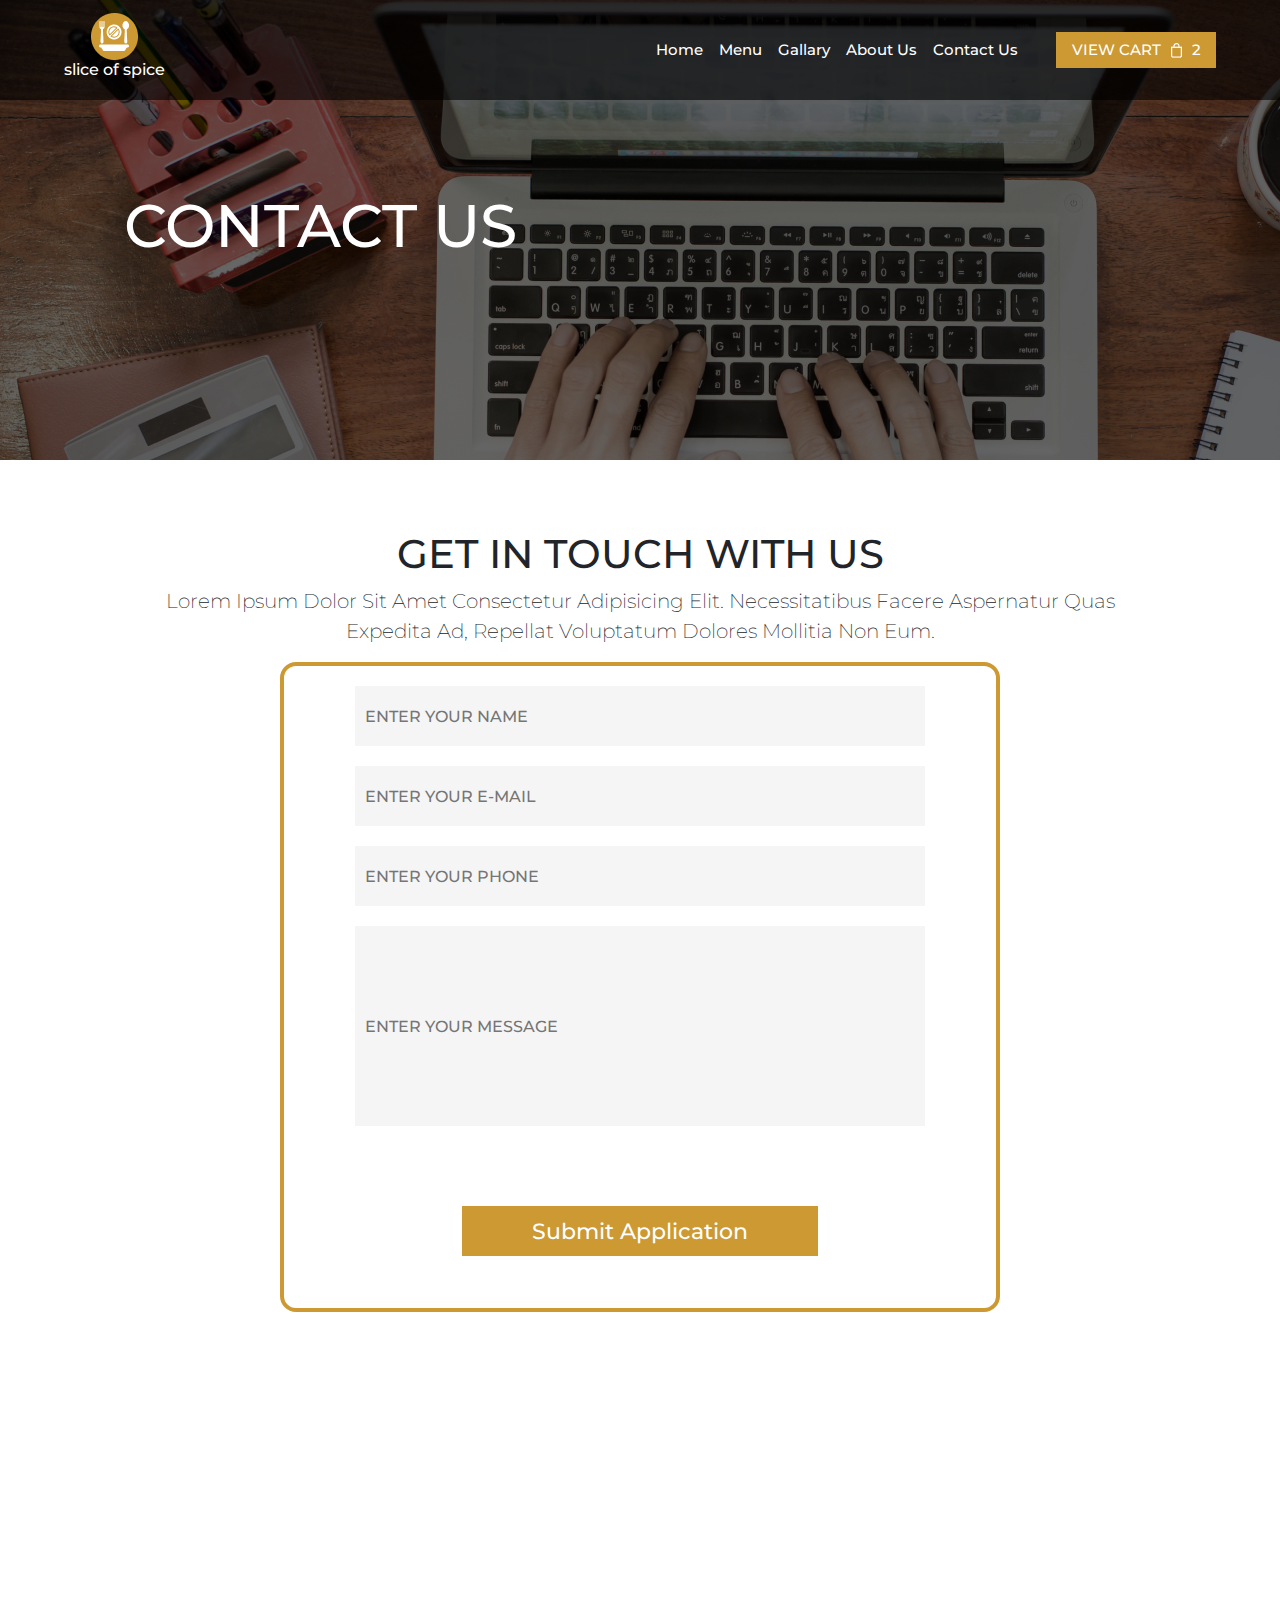
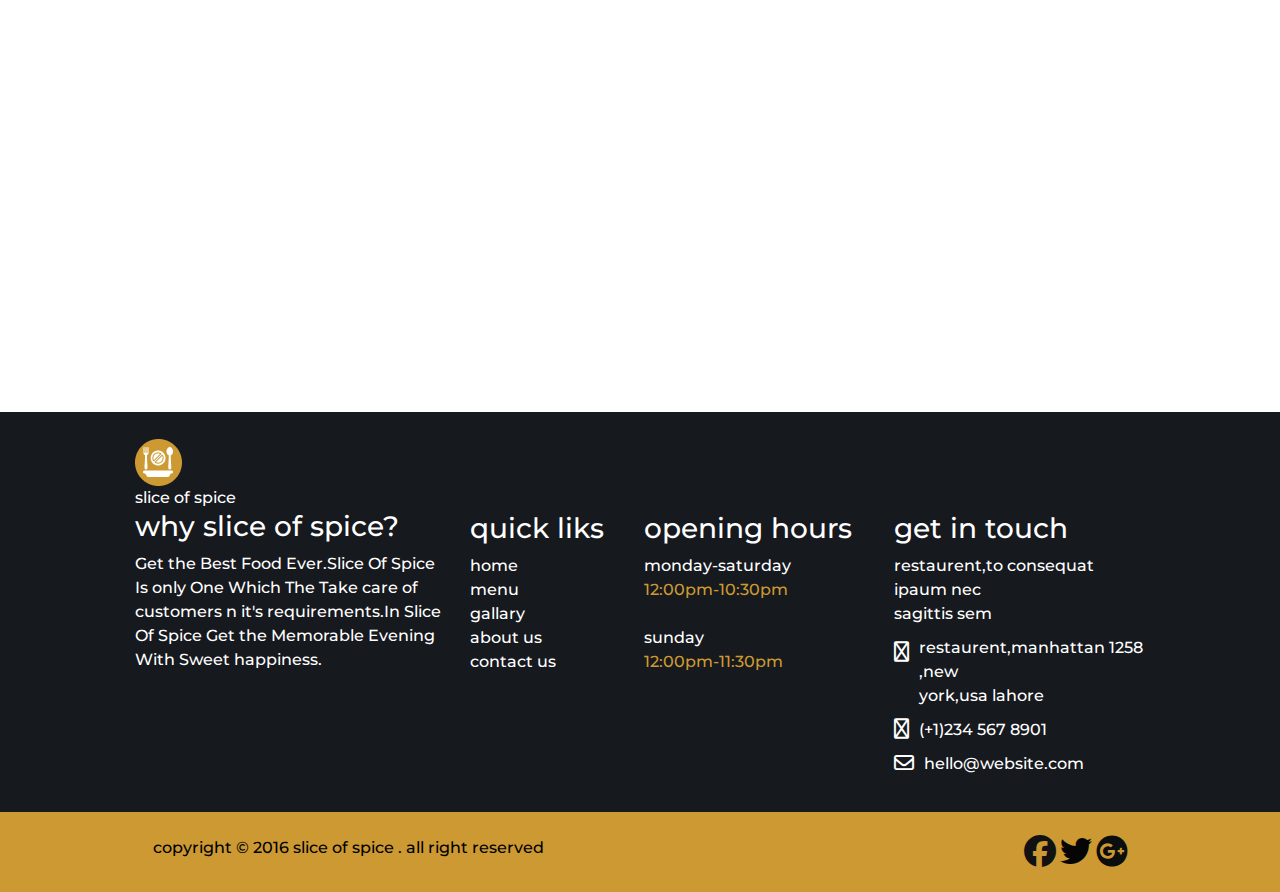
<file: contactus.html>
<!DOCTYPE html>
<html lang="en">

<head>
  <meta charset="UTF-8">
  <meta name="viewport" content="width=device-width, initial-scale=1.0">
  <title>contect us</title>
  <link rel="stylesheet" href="css/contectus.css">
  <link rel="stylesheet" href="./bootstrap-5.2.3-dist/bootstrap.css">

  <link rel="preconnect" href="https://fonts.googleapis.com">
  <link rel="preconnect" href="https://fonts.gstatic.com" crossorigin>
  <link
    href="https://fonts.googleapis.com/css2?family=Alkatra&family=Fira+Sans&family=Kanit:wght@200&family=Montserrat:wght@700&family=Open+Sans:wght@300;400;700;800&family=Poppins:wght@200&family=Ubuntu:wght@300&display=swap"
    rel="stylesheet">
  <link href="https://cdnjs.cloudflare.com/ajax/libs/font-awesome/6.4.0/css/all.min.css" rel="stylesheet">
  <link rel="shortcut icon" href="favicon.ico" type="image/x-icon">
</head>

<body>

  <nav class="navbar navbar-expand-lg navbar-light ">
    <div class="container-fluid">
      <div class="navbar-brand" href="#"><img src="img/slicelogo.png" alt="">
        <h6>slice of spice</h6>
      </div>
      <button class="navbar-toggler" type="button" data-bs-toggle="collapse" data-bs-target="#navbarSupportedContent"
        aria-controls="navbarSupportedContent" aria-expanded="false" aria-label="Toggle navigation">
        <span class="navbar-toggler-icon"></span>
      </button>
      <div class="collapse navbar-collapse" id="navbarSupportedContent">
        <ul class="navbar-nav">
          <li class="nav-item">
            <a class="nav-link active" aria-current="page" href="index.html">Home</a>
          </li>
          <li class="nav-item">
            <a class="nav-link active" aria-current="page" href="menu.html">menu</a>
          </li>
          <li class="nav-item">
            <a class="nav-link active" aria-current="page" href="gallary.html">gallary</a>
          </li>
          <li class="nav-item">
            <a class="nav-link active" aria-current="page" href="aboutus.html">about us</a>
          </li>
          <li class="nav-item">
            <a class="nav-link active" aria-current="page" href='contactus.html'>contact us</a>
          </li>
        </ul>
        <form class="d-flex">
          <button class="view" type="button" onclick="location.href='view.html'">view cart <img src="img/lock.png"
              alt="">2</button>
        </form>
      </div>
    </div>
  </nav>


  <div class="container-fluid">
    <div class="contect-home-page">
      <div class="home-page-text d-grid justify-content-center align-items-center text-white">
        <h1>contact us</h1>
      </div>
    </div>
  </div>

  <!-- contect page -->

  <div class="container-fluid">
    <div class="get-in-touch">
      <h1>get in touch with us</h1>
      <p>Lorem ipsum dolor sit amet consectetur adipisicing elit. Necessitatibus facere aspernatur quas expedita ad,
        repellat voluptatum dolores mollitia non eum.</p>

      <div class="form rounded-4">
        <input type="text" class="name" placeholder="enter your name">
        <input type="text" class="e-mail" placeholder="enter your e-mail">
        <input type="text" class="phone" placeholder="enter your phone">
        <input type="text" class="message" placeholder="enter your message">

        <div class="sub">
          <button class="submit" onclick="location.href='index.html'">submit application</button>
        </div>
      </div>
    </div>
  </div>



  <!-- map -->

  <div class="container-fluid">
    <div class="map">
      <iframe
        src="https://www.google.com/maps/embed?pb=!1m18!1m12!1m3!1d3720.584286662206!2d72.8139531740135!3d21.168935982951634!2m3!1f0!2f0!3f0!3m2!1i1024!2i768!4f13.1!3m3!1m2!1s0x3be04e11edf4b599%3A0xca498b99a5b2eb8f!2sShree%20Uttar%20Gujarat%20BBA%20and%20BCA%20College!5e0!3m2!1sen!2sin!4v1708232286364!5m2!1sen!2sin"
        width="600" height="450" style="border:0;" allowfullscreen="" loading="lazy"
        referrerpolicy="no-referrer-when-downgrade"></iframe>
    </div>
  </div>


  <!-- footer -->

  <div class="footer">
    <div class="footer-text">
      <div class="whysos">
        <img src="img/slicelogo.png" alt=""><br>
        slice of spice
        <h3>why slice of spice?</h3>
        Get the Best Food Ever.Slice Of Spice Is only One Which The Take care of customers n it's requirements.In Slice
        Of Spice Get the Memorable Evening With Sweet happiness.
      </div>

      <div class="qlinks">
        <h3>quick liks</h3>
        <a class="qlinksa" href="index.html">home</a><br>
        <a class="qlinksa" href="menu.html">menu</a><br>
        <a class="qlinksa" href="gallary.html">gallary</a><br>
        <a class="qlinksa" href="aboutus.html">about us</a><br>
        <a class="qlinksa" href="contactus.html">contact us</a><br>
      </div>

      <div class="opening">
        <h3>opening hours</h3>
        monday-saturday<br>
        <div style="color: #CC9933;" class="time">12:00pm-10:30pm</div><br>
        sunday
        <div style="color:#CC9933 ;" class="stime">12:00pm-11:30pm</div>

      </div>

      <div class="getit">
        <h3>get in touch</h3>
        restaurent,to consequat ipaum nec<br>sagittis sem

        <div class="loc">
          <i style="margin-top: 15px;" class="fa-solid fa-location-dot fa-lg" style="color: #ffffff;"></i>
          <div class="loctext">
            restaurent,manhattan 1258 ,new<br>york,usa lahore
          </div>
        </div>
        <div class="contect">
          <i style="margin-top: 10px;" class="fa-solid fa-phone fa-lg" style="color: #ffffff;"></i>
          <div class="contec-text">(+1)234 567 8901</div>
        </div>
        <div class="email-2">
          <i style="margin-top: 10px;" class="fa-solid fa-envelope fa-lg" style="color: #ffffff;"></i>
          <div class="email-2-text">hello@website.com</div>
        </div>
      </div>
    </div>
  </div>


  <!-- copy right section -->

  <div class="copyr">
    <div class="copy-text">
      <h6>copyright &copy 2016 slice of spice . all right reserved</h6>
    </div>
    <div class="socialmicon">
      <i class="fa-brands fa-facebook fa-2xl" style="color: #121212;"></i>
      <i class="fa-brands fa-twitter fa-2xl" style="color: #050505;"></i>
      <i class="fa-brands fa-google-plus fa-2xl" style="color: #0c0d0d;"></i>
    </div>
  </div>

  <script src="https://cdn.jsdelivr.net/npm/bootstrap@5.2.3/dist/js/bootstrap.min.js"
    integrity="sha384-cuYeSxntonz0PPNlHhBs68uyIAVpIIOZZ5JqeqvYYIcEL727kskC66kF92t6Xl2V"
    crossorigin="anonymous"></script>
</body>

</html>
</file>
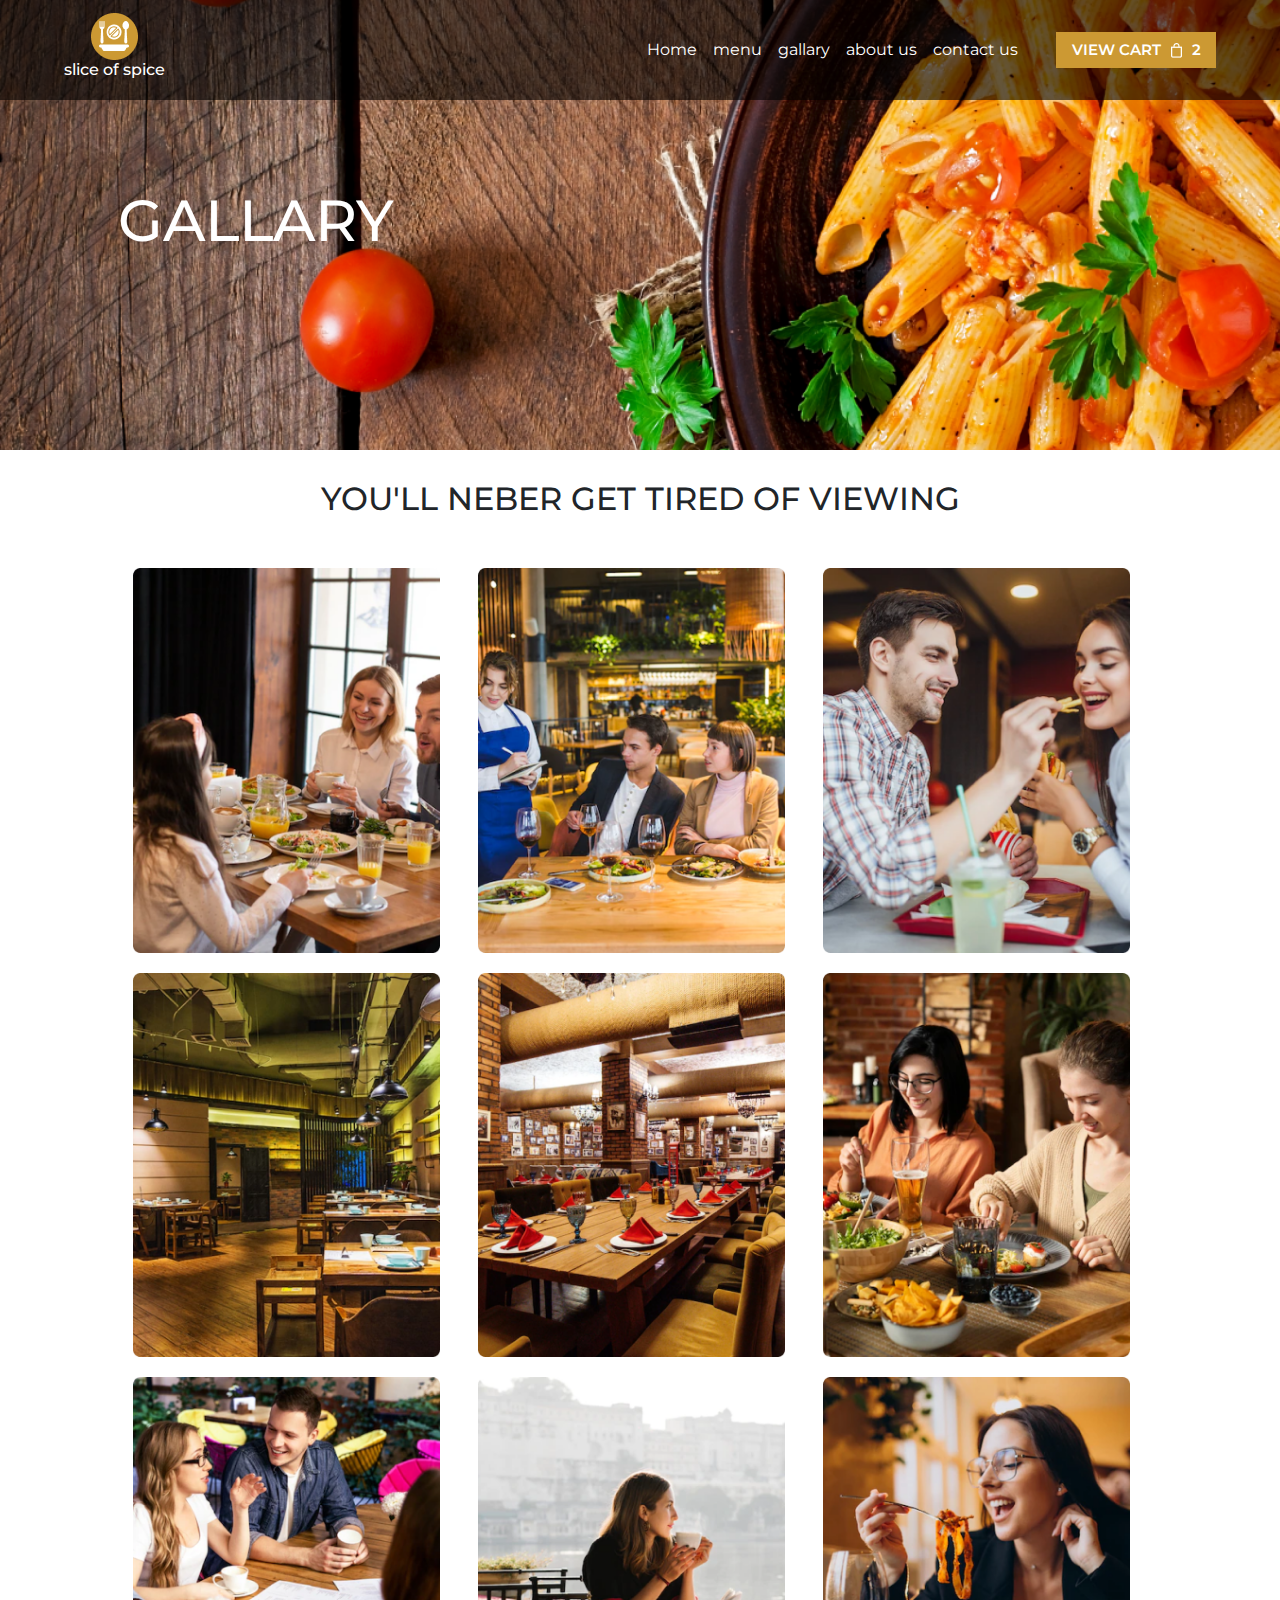
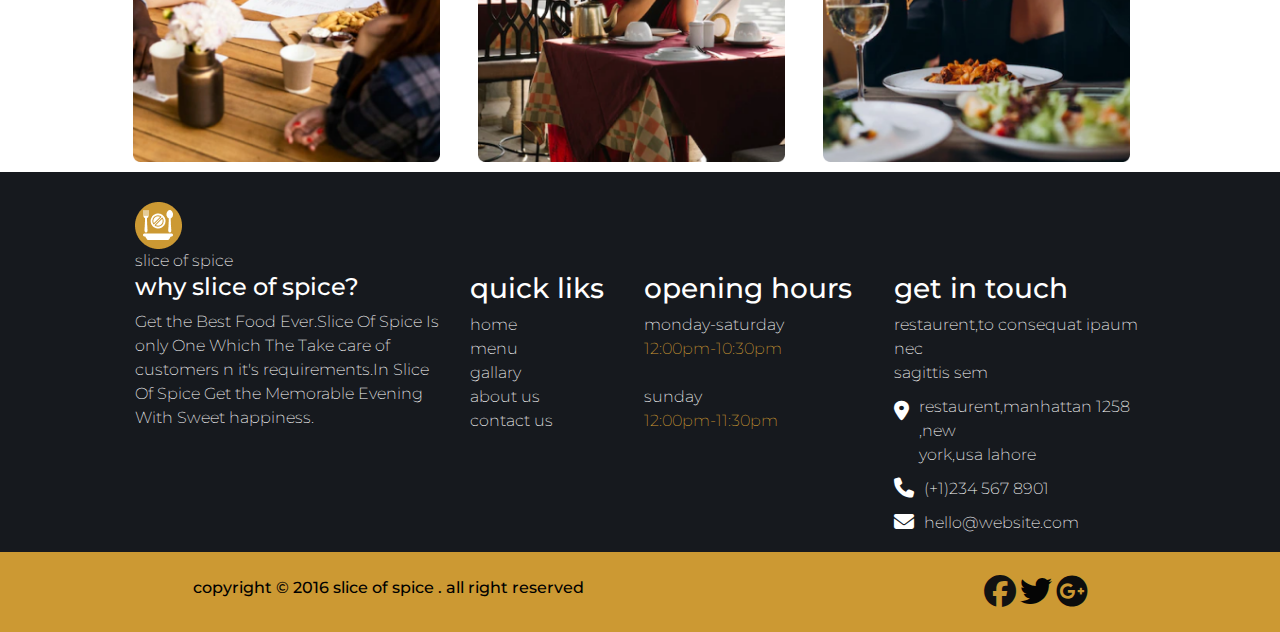
<file: gallary.html>
<!DOCTYPE html>
<html lang="en">

<head>
    <meta charset="UTF-8">
    <meta name="viewport" content="width=device-width, initial-scale=1.0">
    <title>gallary</title>
    <link rel="stylesheet" href="css/gallary.css">
    <link rel="stylesheet" href="./bootstrap-5.2.3-dist/bootstrap.css">
    <link rel="preconnect" href="https://fonts.googleapis.com">
    <link rel="preconnect" href="https://fonts.gstatic.com" crossorigin>
    <link
        href="https://fonts.googleapis.com/css2?family=Alkatra&family=Fira+Sans&family=Kanit:wght@200&family=Montserrat:wght@700&family=Open+Sans:wght@300;400;700;800&family=Poppins:wght@200&family=Ubuntu:wght@300&display=swap"
        rel="stylesheet">
    <link href="https://cdnjs.cloudflare.com/ajax/libs/font-awesome/6.4.0/css/all.min.css" rel="stylesheet">
    <link rel="shortcut icon" href="favicon.ico" type="image/x-icon">
</head>

<body>

    <nav class="navbar navbar-expand-lg navbar-light ">
        <div class="container-fluid">
          <div class="navbar-brand" href="#"><img src="img/slicelogo.png" alt=""><h6>slice of spice</h6></div>
          <button class="navbar-toggler" type="button" data-bs-toggle="collapse" data-bs-target="#navbarSupportedContent" aria-controls="navbarSupportedContent" aria-expanded="false" aria-label="Toggle navigation">
            <span class="navbar-toggler-icon"></span>
          </button>
          <div class="collapse navbar-collapse" id="navbarSupportedContent">
            <ul class="navbar-nav">
              <li class="nav-item">
                <a class="nav-link active" aria-current="page" href="index.html">Home</a>
              </li>
              <li class="nav-item">
                <a class="nav-link active" aria-current="page" href="menu.html">menu</a>
              </li>
              <li class="nav-item">
                <a class="nav-link active" aria-current="page" href="gallary.html">gallary</a>
              </li>
              <li class="nav-item">
                <a class="nav-link active" aria-current="page" href="aboutus.html">about us</a>
              </li>
              <li class="nav-item">
                <a class="nav-link active" aria-current="page" href="contact.html">contact us</a>
              </li>
            </ul>
            <form class="d-flex">
              <button class="view" type="button" onclick="location.href='view.html'">view cart <img src="img/lock.png" alt="">2</button>
            </form>
          </div>
        </div>
      </nav>


    <!-- contaier-main -->

    <div class="container-main">
        <h1>gallary</h1>
    </div>

    <!-- gallary container -->

    <div class="gallary-text">
        <h2>you'll neber get tired of viewing</h2>
    </div>

    <div class="gallary">
        <img src="img/ga1.png" alt="">
        <img src="img/ga2.png" alt="">
        <img src="img/ga3.png" alt="">
        <img src="img/ga4.png" alt="">
        <img src="img/ga5.png" alt="">
        <img src="img/ga6.png" alt="">
        <img src="img/ga7.png" alt="">
        <img src="img/ga8.png" alt="">
        <img src="img/ga9.png" alt="">
    </div>

    <!-- footer section -->

    <div class="footer">
        <div class="footer-text">
            <div class="whysos">
                <img src="img/slicelogo.png" alt=""><br>
                slice of spice
                <h4>why slice of spice?</h4>
                Get the Best Food Ever.Slice Of Spice Is only One Which The Take care of customers n it's requirements.In Slice
                Of Spice Get the Memorable Evening With Sweet happiness.
            </div>

            <div class="qlinks">
                <h3>quick liks</h3>
                <a class="qlinksa" href="index.html">home</a><br>
                <a class="qlinksa" href="menu.html">menu</a><br>
                <a class="qlinksa" href="gallary.html">gallary</a><br>
                <a class="qlinksa" href="aboutus.html">about us</a><br>
                <a class="qlinksa" href="contact.html">contact us</a><br>
            </div>

            <div class="opening">
                <h3>opening hours</h3>
                monday-saturday<br>
                <div style="color: #CC9933;" class="time">12:00pm-10:30pm</div><br>
                sunday
                <div style="color:#CC9933 ;" class="stime">12:00pm-11:30pm</div>

            </div>

            <div class="getit">
                <h3>get in touch</h3>
                restaurent,to consequat ipaum nec<br>sagittis sem

                <div class="loc">
                    <i style="margin-top: 15px;" class="fa-solid fa-location-dot fa-lg" style="color: #ffffff;"></i>
                    <div class="loctext">
                        restaurent,manhattan 1258 ,new<br>york,usa lahore
                    </div>
                </div>
                <div class="contect">
                    <i style="margin-top: 10px;" class="fa-solid fa-phone fa-lg" style="color: #ffffff;"></i>
                    <div class="contec-text">(+1)234 567 8901</div>
                </div>
                <div class="email-2">
                    <i style="margin-top: 10px;" class="fa-solid fa-envelope fa-lg" style="color: #ffffff;"></i>
                    <div class="email-2-text">hello@website.com</div>
                </div>
            </div>
        </div>
    </div>


    <!-- copy right section -->

    <div class="copyr">
        <div class="copy-text">
            <h6>copyright &copy 2016 slice of spice . all right reserved</h6>
        </div>
        <div class="socialmicon">
            <i class="fa-brands fa-facebook fa-2xl" style="color: #121212;"></i>
            <i class="fa-brands fa-twitter fa-2xl" style="color: #050505;"></i>
            <i class="fa-brands fa-google-plus fa-2xl" style="color: #0c0d0d;"></i>
        </div>
    </div>



    <script src="https://cdn.jsdelivr.net/npm/bootstrap@5.2.3/dist/js/bootstrap.min.js"
        integrity="sha384-cuYeSxntonz0PPNlHhBs68uyIAVpIIOZZ5JqeqvYYIcEL727kskC66kF92t6Xl2V"
        crossorigin="anonymous"></script>
</body>

</html>
</file>
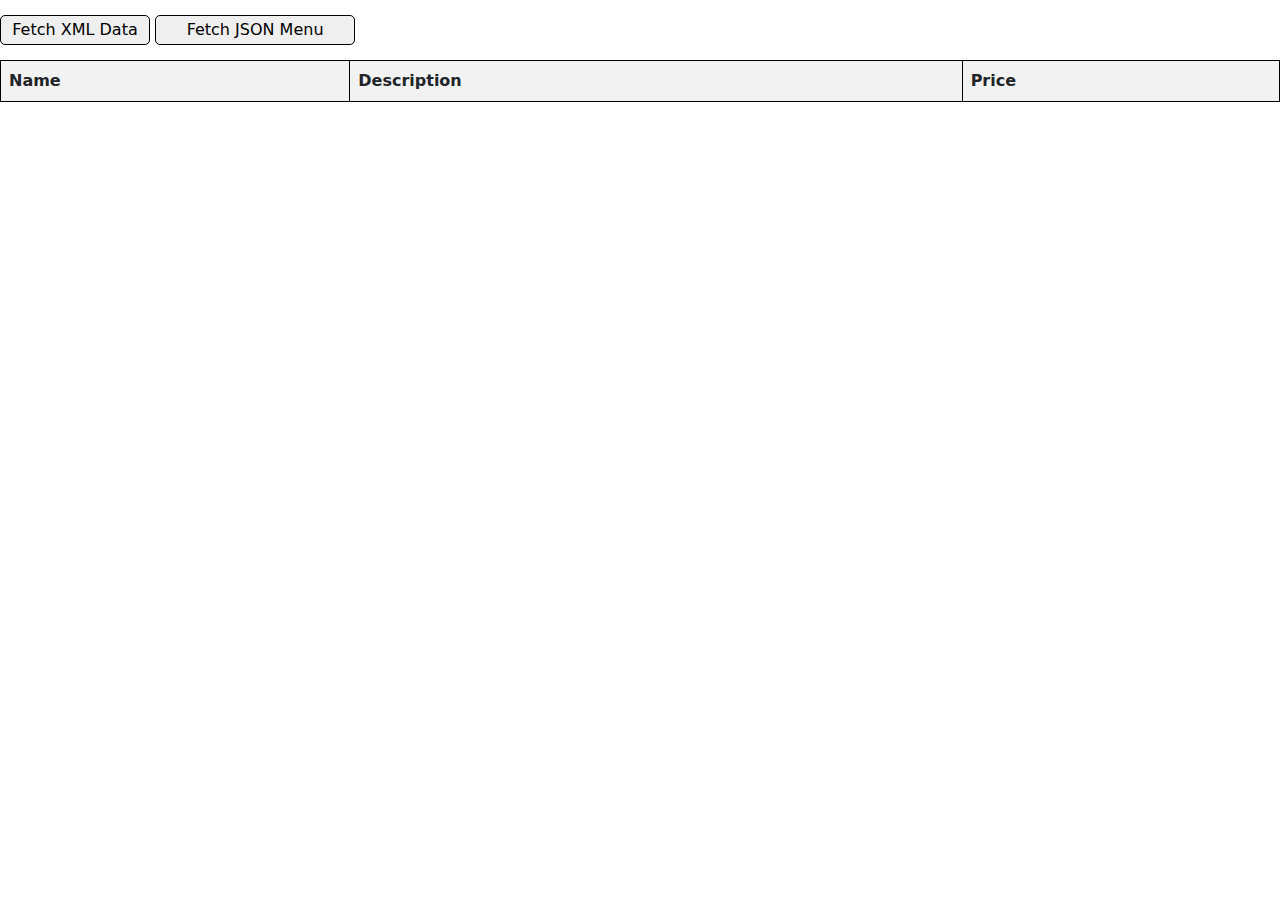
<file: menu.html>
<!DOCTYPE html>
<html lang="en">

<head>
    <meta charset="UTF-8">
    <meta name="viewport" content="width=device-width, initial-scale=1.0">
    <title>XML Display</title>
    <link rel="stylesheet" href="./bootstrap-5.2.3-dist//bootstrap.css">
    <style>
        #btn {
            height: 30px;
            width: 150px;
            font-size: 16px;
            border: 1px solid #000;
            border-radius: 5px;
        }

        @media only screen and (max-width:480px) {}
    </style>
</head>

<body>
    <div id="main"></div>
    <button id="btn" onclick="fetchAndDisplayXML()" style="margin-top: 15px;">Fetch XML Data</button>

    <script>
        function fetchAndDisplayXML() {
            var xhr = new XMLHttpRequest();
            xhr.open('GET', 'menu.xml', true); // Path to your XML file
            xhr.onreadystatechange = function () {
                if (xhr.readyState == 4) {
                    if (xhr.status == 200) {
                        var xmlDoc = parseXML(xhr.responseText);
                        if (xmlDoc) {
                            displayXML(xmlDoc);
                        } else {
                            console.error("Error: Failed to parse XML document.");
                        }
                    } else {
                        console.error("Error: Failed to fetch XML document. Status code: " + xhr.status);
                    }
                }
            };
            xhr.send();
        }

        function parseXML(xmlString) {
            var parser = new DOMParser();
            return parser.parseFromString(xmlString, 'text/xml');
        }

        function displayXML(xmlDoc) {
            var dishes = xmlDoc.getElementsByTagName("dish");
            var tableHTML = "<table border='1'><tr><th>Name</th><th>Price</th><th>Details</th></tr>";

            for (var i = 0; i < dishes.length; i++) {
                var name = "";
                var price = "";
                var details = "";

                var nameElement = dishes[i].getElementsByTagName("name")[0];
                if (nameElement) {
                    name = nameElement.textContent;
                }

                var priceElement = dishes[i].getElementsByTagName("price")[0];
                if (priceElement) {
                    price = priceElement.textContent;
                }

                var detailsElement = dishes[i].getElementsByTagName("details")[0];
                if (detailsElement) {
                    details = detailsElement.textContent;
                }

                tableHTML += "<tr><td>" + name + "</td><td>" + price + "</td><td>" + details + "</td></tr>";
            }

            tableHTML += "</table>";
            document.getElementById("main").innerHTML = tableHTML;
        }
    </script>
</body>

</html>


<!DOCTYPE html>
<html lang="en">

<head>
    <meta charset="UTF-8">
    <link rel="stylesheet" href="./bootstrap-5.2.3-dist/bootstrap.css">
    <meta name="viewport" content="width=device-width, initial-scale=1.0">
    <title>Menu</title>
</head>
<style>
    #fetchMenuBtn {
        height: 30px;
        width: 200px;
        font-size: 16px;
        border: 1px solid #000;
        border-radius: 5px;
    }


    table {
        border-collapse: collapse;
        width: 100%;
    }

    th,
    td {
        border: 1px solid black;
        padding: 8px;
        text-align: left;
    }

    @media only screen and (max-width:425px) {
        #fetchMenuBtn{
            width: 200px !important;
        }
    }

    th {
        background-color: #f2f2f2;
    }
</style>

<body>
    <button id="fetchMenuBtn">Fetch JSON Menu</button>
    <table id="menuTable" style="margin-top: 15px;">
        <thead>
            <tr>
                <th>Name</th>
                <th>Description</th>
                <th>Price</th>
            </tr>
        </thead>
        <tbody id="menuBody"></tbody>
    </table>

    <script>
        document.getElementById('fetchMenuBtn').addEventListener('click', function () {
            fetchMenuData();
        });

        function fetchMenuData() {
            fetch('menu.json')
                .then(response => response.json())
                .then(data => {
                    const menuBody = document.getElementById('menuBody');
                    menuBody.innerHTML = ''; // Clear existing content
                    data.forEach(item => {
                        const row = document.createElement('tr');
                        row.innerHTML = `
                            <td>${item.name}</td>
                            <td>${item.description}</td>
                            <td>${item.price}</td>
                        `;
                        menuBody.appendChild(row);
                    });
                })
                .catch(error => console.error('Error fetching menu:', error));
        }
    </script>
</body>

</html>
</file>
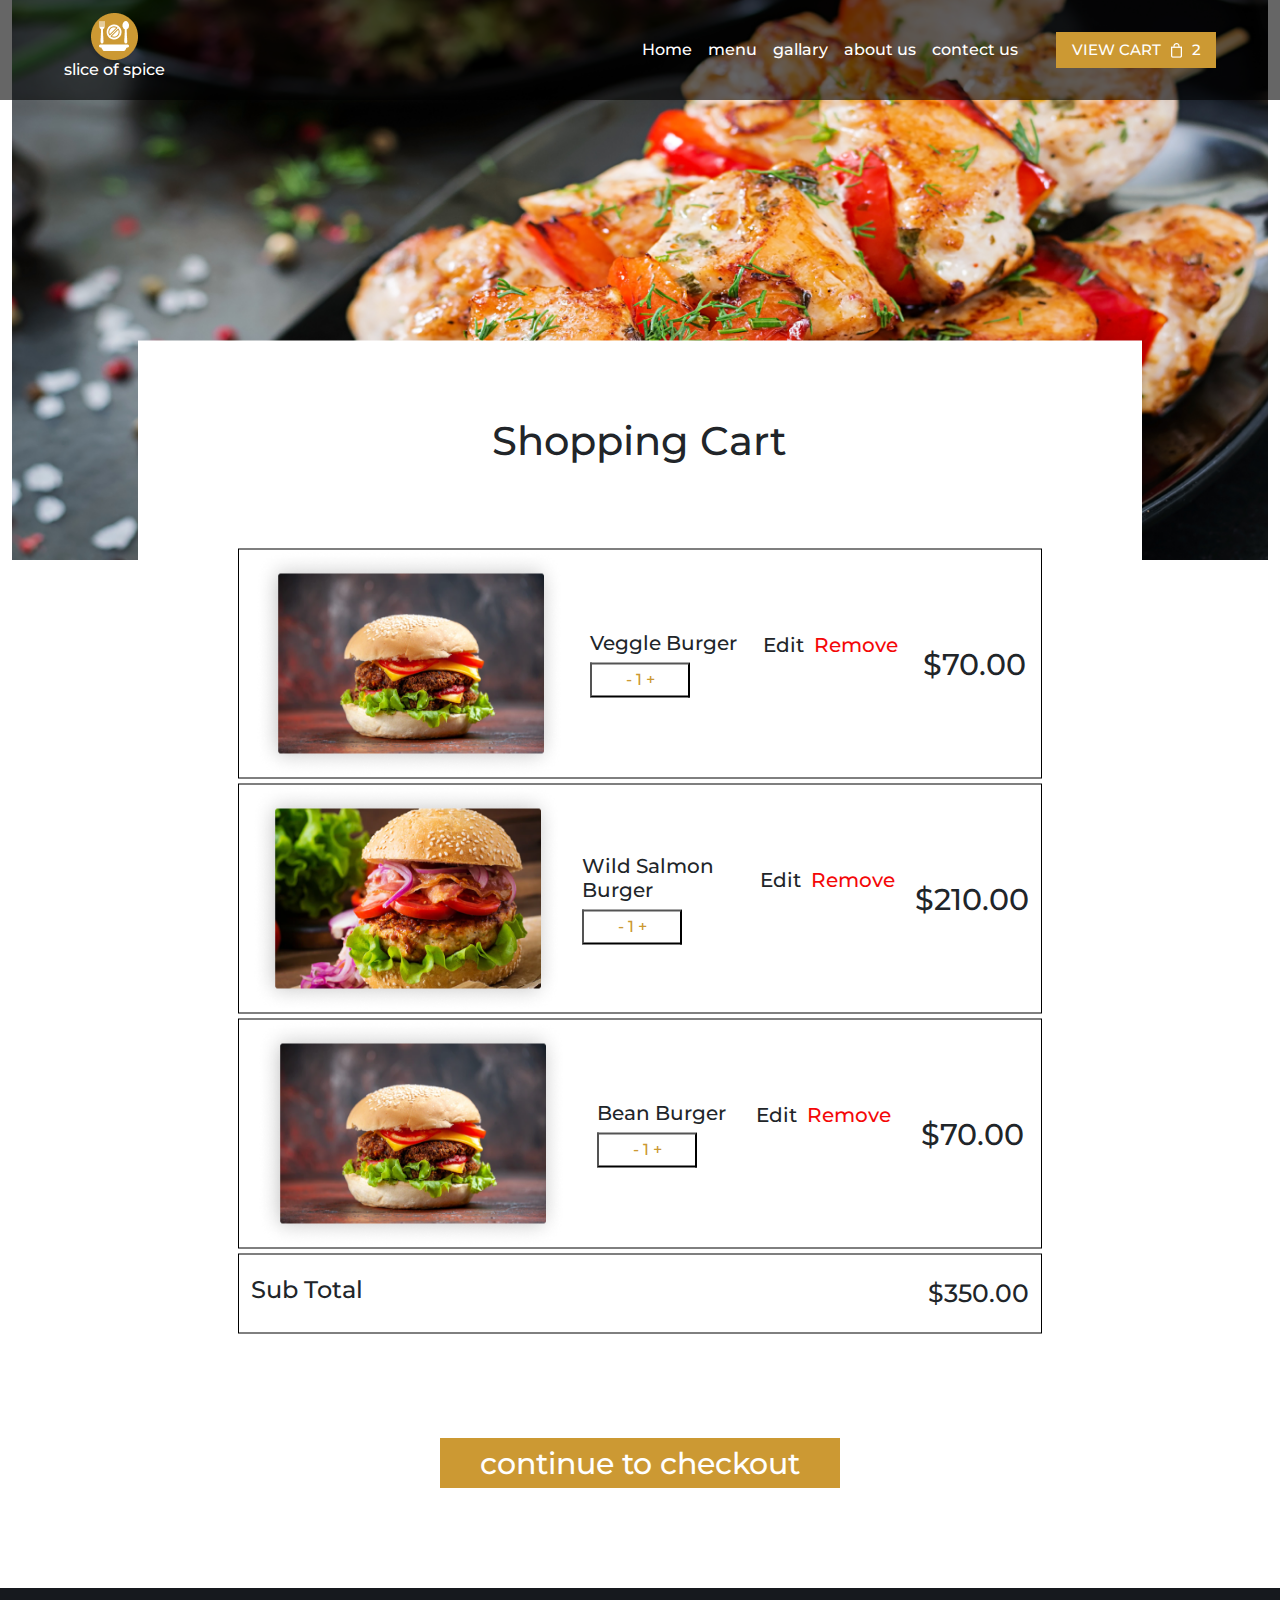
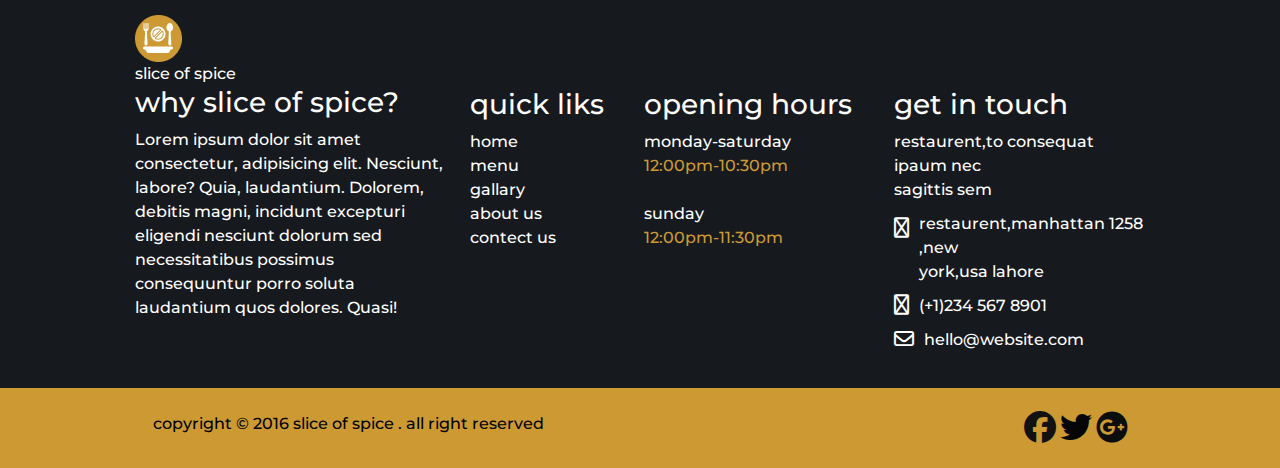
<file: view.html>
<!DOCTYPE html>
<html lang="en">

<head>
  <meta charset="UTF-8">
  <meta name="viewport" content="width=device-width, initial-scale=1.0">
  <title>view cart</title>
  <link rel="stylesheet" href="css/view.css">
  <link rel="stylesheet" href="./bootstrap-5.2.3-dist/bootstrap.css">

  <link rel="preconnect" href="https://fonts.googleapis.com">
  <link rel="preconnect" href="https://fonts.gstatic.com" crossorigin>
  <link
    href="https://fonts.googleapis.com/css2?family=Alkatra&family=Fira+Sans&family=Kanit:wght@200&family=Montserrat:wght@700&family=Open+Sans:wght@300;400;700;800&family=Poppins:wght@200&family=Ubuntu:wght@300&display=swap"
    rel="stylesheet">
  <link href="https://cdnjs.cloudflare.com/ajax/libs/font-awesome/6.4.0/css/all.min.css" rel="stylesheet">
  <link rel="shortcut icon" href="favicon.ico" type="image/x-icon">
</head>

<body>
  <nav class="navbar navbar-expand-lg navbar-light ">
    <div class="container-fluid">
      <div class="navbar-brand" href="#"><img src="img/slicelogo.png" alt=""><h6>slice of spice</h6></div>
      <button class="navbar-toggler" type="button" data-bs-toggle="collapse" data-bs-target="#navbarSupportedContent" aria-controls="navbarSupportedContent" aria-expanded="false" aria-label="Toggle navigation">
        <span class="navbar-toggler-icon"></span>
      </button>
      <div class="collapse navbar-collapse" id="navbarSupportedContent">
        <ul class="navbar-nav">
          <li class="nav-item">
            <a class="nav-link active" aria-current="page" href="index.html">Home</a>
          </li>
          <li class="nav-item">
            <a class="nav-link active" aria-current="page" href="menu.html">menu</a>
          </li>
          <li class="nav-item">
            <a class="nav-link active" aria-current="page" href="gallary.html">gallary</a>
          </li>
          <li class="nav-item">
            <a class="nav-link active" aria-current="page" href="aboutus.html">about us</a>
          </li>
          <li class="nav-item">
            <a class="nav-link active" aria-current="page" href="contact.html">contect us</a>
          </li>
        </ul>
        <form class="d-flex">
          <button class="view" type="button" onclick="location.href='view.html'">view cart <img src="img/lock.png" alt="">2</button>
        </form>
      </div>
    </div>
  </nav>

  <div class="container-fluid">
    <div class="add"></div>
  </div>

  <div class="container-fluid">
    <div class="shopping-cart">
      <h1>shopping cart</h1>
      <div class="row">
        <div class="col-md-12">
          <img src="img/b1.png" alt="">
          <div class="b-count">
            <h6>veggle burger</h6>
            <button class="btn-count">- 1 +</button>
          </div>
          <div class="edit-remove">
            <h6>edit</h6>
            <h6 class="remove">remove</h6>
          </div>
          <div class="price">
            &#36;70.00
          </div>
        </div>
        <div class="col-md-12">
          <img src="img/b2.png" alt="">
          <div class="b-count">
            <h6>wild salmon burger</h6>
            <button class="btn-count">- 1 +</button>
          </div>
          <div class="edit-remove">
            <h6>edit</h6>
            <h6 class="remove">remove</h6>
          </div>
          <div class="price">
            &#36;210.00
          </div>
        </div>
        <div class="col-md-12">
          <img src="img/b1.png" alt="">
          <div class="b-count">
            <h6>bean burger</h6>
            <button class="btn-count">- 1 +</button>
          </div>
          <div class="edit-remove">
            <h6>edit</h6>
            <h6 class="remove">remove</h6>
          </div>
          <div class="price">
            &#36;70.00
          </div>
        </div>
        <div class="col-md-11">
          <h4>sub total</h4>
          <div class="price-1">
            &#36;350.00
          </div>
        </div>
      </div>
    </div>
    <button class="btn-continue" onclick="location.href='checkout.html'">continue to checkout</button>
  </div>
  
  <!-- footer section -->

  <div class="footer">
    <div class="footer-text">
      <div class="whysos">
        <img src="img/slicelogo.png" alt=""><br>
        slice of spice
        <h3>why slice of spice?</h3>
        Lorem ipsum dolor sit amet consectetur, adipisicing elit. Nesciunt, labore? Quia, laudantium. Dolorem, debitis
        magni, incidunt excepturi eligendi nesciunt dolorum sed necessitatibus possimus consequuntur porro soluta
        laudantium quos dolores. Quasi!
      </div>

      <div class="qlinks">
        <h3>quick liks</h3>
        <a class="qlinksa" href="index.html">home</a><br>
        <a class="qlinksa" href="menu.html">menu</a><br>
        <a class="qlinksa" href="gallary.html">gallary</a><br>
        <a class="qlinksa" href="aboutus.html">about us</a><br>
        <a class="qlinksa" href="contact.html">contect us</a><br>
      </div>

      <div class="opening">
        <h3>opening hours</h3>
        monday-saturday<br>
        <div style="color: #CC9933;" class="time">12:00pm-10:30pm</div><br>
        sunday
        <div style="color:#CC9933 ;" class="stime">12:00pm-11:30pm</div>

      </div>

      <div class="getit">
        <h3>get in touch</h3>
        restaurent,to consequat ipaum nec<br>sagittis sem

        <div class="loc">
          <i style="margin-top: 15px;" class="fa-solid fa-location-dot fa-lg" style="color: #ffffff;"></i>
          <div class="loctext">
            restaurent,manhattan 1258 ,new<br>york,usa lahore
          </div>
        </div>
        <div class="contect">
          <i style="margin-top: 10px;" class="fa-solid fa-phone fa-lg" style="color: #ffffff;"></i>
          <div class="contec-text">(+1)234 567 8901</div>
        </div>
        <div class="email-2">
          <i style="margin-top: 10px;" class="fa-solid fa-envelope fa-lg" style="color: #ffffff;"></i>
          <div class="email-2-text">hello@website.com</div>
        </div>
      </div>
    </div>
  </div>


  <!-- copy right section -->

  <div class="copyr">
    <div class="copy-text">
      <h6>copyright &copy 2016 slice of spice . all right reserved</h6>
    </div>
    <div class="socialmicon">
      <i class="fa-brands fa-facebook fa-2xl" style="color: #121212;"></i>
      <i class="fa-brands fa-twitter fa-2xl" style="color: #050505;"></i>
      <i class="fa-brands fa-google-plus fa-2xl" style="color: #0c0d0d;"></i>
    </div>
  </div>


  <script src="https://cdn.jsdelivr.net/npm/bootstrap@5.2.3/dist/js/bootstrap.min.js"
    integrity="sha384-cuYeSxntonz0PPNlHhBs68uyIAVpIIOZZ5JqeqvYYIcEL727kskC66kF92t6Xl2V"
    crossorigin="anonymous"></script>
</body>

</html>
</file>
<file: css/style.css>
* {
    margin: 0;
    padding: 0;
    font-family: 'Montserrat';
    font-weight: 500 !important;
    box-sizing: border-box;
}

body,
html {
    overflow-x: hidden;
    margin: 0 auto;
    max-width: 1900px;
    width: 100%;
    padding: 0 ;
}

body {
    position: relative;
}

/* home section css */
.navbar.navbar-expand-lg.navbar-light {
    position: absolute;
    width: 100%;
    max-width: 1900px;
    font-family: 'Montserrat';
    background-color: rgba(0, 0, 0, 0.6);
}

.navbar>.container-fluid {
    display: block;
    margin: 0 auto;
    padding: 0px;
    width: 90%;
}
@media only screen and (max-width:375px) {
   
}


.navbar-brand h6 {
    display: flex;
    flex-direction: column;
    color: #fff !important;
}

.navbar-brand img {
    display: block;
    margin: 0 auto;
}

.navbar.navbar-expand-lg.navbar-light .navbar-collapse {
    justify-content: end;
}

.navbar-light .navbar-nav .nav-link.active {
    color: #fff !important;
    text-transform: capitalize;
    font-size: 15px;
}

.view {
    width: 160px;
    height: 36px;
    display: flex;
    justify-content: center;
    align-items: center;
    column-gap: 10px;
    text-transform: uppercase;
    background-color: #CC9933;
    color: #ffffff;
    border: none;
    margin-left: 30px;
    font-weight: 600;
    font-size: 15px;
    font-style: bold;
}

form{
    grid-template-columns: auto auto;
    justify-content: center;
    align-items: center;
}

.container-main {
    width:100%;
    height: 620px;
    background-image: url(../img/main.png);
    background-size: cover;
    background-repeat:no-repeat ;
    background-repeat: no-repeat;
    color: #ffffff;
    display: grid;
    justify-content: center;
    align-items: center;
}

.container-main-text {
    width: 90%;
    display: block;
    margin: 0 auto;
}

.container-main-text h1 {
    text-transform: uppercase;
    font-size: 45px;
}

.container-main-text SPAN {
    color: #CC9933;
}

.container-main-text P {
    width: 45%;
    text-transform: uppercase;
    font-size: 13px;
    font-weight: 400;
    margin-top: 8px;
}

.see-our-menu {
    width: 140px;
    height: 35px;
    text-transform: uppercase;
    background-color: #CC9933;
    font-weight: 700;
    border: none;
    margin-top: 5px;
}


/* home section media */

@media (min-width:320px) and (max-width:480px) {
    .navbar.navbar-expand-lg.navbar-light {
        position: static;
        background-color: #fff;
    }

    .navbar-brand h6 {
        display: none;
    }

    .nav-item {
        text-align: center;
        display: block;
        margin: 0 auto;
    }

    .nav-item .active {
        text-align: center;
        display: block;
        margin: 0 auto;
    }

    .navbar-light .navbar-nav .nav-link.active {
        color: #000 !important;
    }

    .view {
        display: flex;
        justify-content: center;
        align-items: center;
        margin-left: 0px;
    }

    form {
        display: grid !important;
        grid-template-columns: auto;
        margin: 0 auto;
    }

    .container-main-text{
        width: 100%;
        margin-top: 0px;
        margin-left: 0px; 
    }

    .container-main-text h1 {
        text-transform: uppercase;
        font-size: 30px;
        margin-left:0px ;
    }

    .container-main-text P {
        text-transform: uppercase;
        font-size: 10px;
        font-weight: 400;
        margin-left:0px ;
        margin: 0 auto;
        width: 100%;
    }

    .container-fluid {
        width: 100%;
        column-gap: 0;
    }

    .container-main {
        width: 100%;
        height: 350px;
        background-size: cover;
        text-align: center;
    }

    .see-our-menu {
        width: 140px;
        height: 35px;
        text-transform: uppercase;
        background-color: #CC9933;
        font-weight: 700;
        border: none;
        margin-top: 15px;
        margin-left: 0px;
    }
}

@media (min-width:480px) and (max-width:768px) {
    .navbar.navbar-expand-lg.navbar-light {
        position: static;
        background-color: #fff;
    }

    .navbar-brand h6 {
        display: none;
    }

    .nav-item {
        text-align: center;
        display: block;
        margin: 0 auto;
    }

    .nav-item .active {
        text-align: center;
        display: block;
        margin: 0 auto;
    }
    .navbar-light .navbar-nav .nav-link.active {
        color: #000 !important;
    }

    .view {
        display: flex;
        justify-content: center;
        align-items: center;
        margin-left: 0px;
    }

    form {
        justify-content: center;
    }

    .container-fluid {
        width: 100%;
        column-gap: 0;
    }

    .container-main {
        width: 100%;
        height: 400px;
        background-size: auto;
    }

    .container-main-text P {
        width: 100%;
        font-size: 13px;
        text-transform: uppercase;
        font-weight: 400;
        text-align: center;
    }

    .container-main-text h1 {
        text-transform: uppercase;
        font-size: 35px;
        text-align: center;
    }

    .see-our-menu {
        width: 120px;
        height: 30px;
        text-transform: uppercase;
        background-color: #CC9933;
        font-weight: 700;
        border: none;
        margin-top: 5px;
        display: block;
        margin: 0 auto;
    }
}

@media (min-width:768px) and (max-width:1024px) {
    .navbar.navbar-expand-lg {
        position: static;
        background: none;
    }

    .navbar>.container-fluid {
        column-gap: 250px;
    }

    .navbar-brand {
        text-align: center;
    }

    .navbar-brand h6{
        display: none;
    }

    .nav-brand-text {
        color: #ffffff;
        text-transform: uppercase;
        font-size: 12px;
        padding: 10px;
        font-family: 'Montserrat';
    }

    .dropdown-item {
        margin: 0 auto;
        color:#000000!important;
    }

    .dropdown-item.active {
        margin:0 auto;
        text-align: center;
        color: #000000 !important;
    }

    .navbar-toggler {
        margin-right: 5px;
    }

    .container-fluid {
        width: 100%;
    }

    .view {
        width: 160px;
        height: 36px;
        display: flex;
        justify-content: center;
        align-items: center;
        column-gap: 10px;
        text-transform: uppercase;
        background-color: #CC9933;
        color: #ffffff;
        border: none;
        margin: 0 auto;
        font-weight: 600;
        font-size: 15px;
        font-style: bold;
    }

    .container-main {
        width: 100%;
        height: 500px;
        background-image: url(../img/main.png);
        background-size: cover;
        background-repeat: no-repeat;
        color: #ffffff;
    }

    .container-main-text h1 {
        text-transform: uppercase;
        font-size: 45px;
    }

    .container-main-text SPAN {
        color: #CC9933;
    }

    .container-main-text P {
        width: 80%;
        text-transform: uppercase;
        font-size: 13px;
        font-weight: 400;
    }

    .see-our-menu {
        width: 140px;
        height: 35px;
        text-transform: uppercase;
        background-color: #CC9933;
        font-weight: 700;
        border: none;
    }
}


/* about section css */

.container-fluid-about {
    width: 90%;
    height: 880px !important;
    margin: 0 auto;
    transform: translateY(-13%);
    background-color: #ffffff;
    box-shadow: 1px 1px 10px;
}

.container-f-about {
    width: 100%;
    display: flex;
    height: 150px;
    justify-content: center;
    align-items: center;
    font-size: 30px;
    font-weight: 700;
    text-transform: uppercase;
}

.restourentimg {
    width: 95%;
    height: 500px;
    margin: 0 auto;
    display: block;
    background-image: url(../img/restaurant.png);
    background-size: cover;
    background-repeat: no-repeat;
}

.restourentimgtext {
    font-size: 15px;
    justify-content: center;
    text-align: center;
    align-items: center;
    margin-top: 30px;
}

.readmore {
    width: 180px;
    height: 30px;
    display: block;
    margin: 0 auto;
    margin-top: 30px;
    color: #CC9933;
    border: none;
    background: none;
    font-size: 24px;
    text-transform: uppercase;
}


/* about section media */

@media (min-width:320px) and (max-width:480px) {
    .container-fluid-about {
        width: 100%;
        height:auto !important;
        transform: translateY(0%);
        padding: 10px;
        padding-bottom: 30px;
        border: 1px solid black;
    }

    .container-f-about {
        width: 100%;
        height: 90px;
    }

    .restourentimg {
        background: none;
        width: 0px;
        height: 0px;
    }

    .restourentimgtext {
        margin: 0;
        padding: 0;
        margin-top: 0px;
        width: 100%;
        padding-bottom: 20px;
    }

    .readmore {
        width: 180px;
        height: 30px;
        display: block;
        margin: 0 auto;
        margin-top: 0px;
        color: #CC9933;
        border: none;
        background: none;
        font-size: 24px;
        text-transform: uppercase;
    }
}

@media (min-width:480px) and (max-width:769px) {
    .container-fluid-about {
        width: 100%;
        height: auto !important;
        transform: translateY(0%);
        padding: 15px;
        padding-bottom: 30px;
        margin-top: 20px;
        border: 1px solid black;
        box-shadow: 4px 1px 0px;
    }

    .container-f-about {
        width: 100%;
        height: 90px;
    }

    .restourentimg {
        background: none;
        width: 0px;
        height: 0px;
    }

    .restourentimgtext {
        margin: 0;
        padding: 0;
        margin-top: 0px;
        justify-content: center;
    }

    .readmore{
        margin-top: 20px;
    }
}

@media (min-width:769px) and (max-width:1024px) {
    .container-fluid-about {
        width: 100%;
        height: auto !important;
        transform: translateY(-0%);
        margin-top: 20px;
        padding-bottom: 40px;
    }

    .container-f-about {
        width: 100%;
        height: 90px;
    }
}


/* delivery css */

.delivery {
    width: 100%;
    height: 100%;
    background: #F7E9E4;
    margin-top: -50px;
    background-image: url(../img/Group\ \(1\).png);
    background-size: cover;
    padding-bottom:40px ;
    padding-inline: 15px;
}

.deliverytext p {
    width: 80%;
    height: 120px;
    margin: 0 auto;
    text-transform: uppercase;
    display: flex;
    justify-content: center;
    align-items: center;
    font-size: 35px;
}

.delivery-paragraph {
    width: 90%;
    text-transform: uppercase;
    font-size: 17px;
    margin: 0 auto;
    text-align: center;
}

.order-now {
    width: 200px;
    height: 60px;
    text-transform: capitalize;
    margin: 0 auto;
    display: block;
    margin-top: 40px;
    color: #F7E9E4;
    background-color: #000000;
    border: none;
}

/* delivery media */

@media (min-width:320px) and (max-width:480px) {
    .delivery {
        width: 100%;
        height: auto;
        margin-top: 20px;
        background-image: url(../img/Group\ \(1\).png);
        background-size: cover;
        background-repeat: no-repeat;
        padding: 10px;
        padding-bottom:30px;
    }

    .deliverytext p{
        height: 100px;
    }

    .delivery-paragraph {
        width: 100%;
    }

    .order-now {
        width: 200px;
        height: 60px;
        text-transform: capitalize;
        margin: 0 auto;
        margin-top: 20px;
        display: block;
        color: #F7E9E4;
        background-color: #000000;
        border: none;   
    }
}

@media (min-width:480px) and (max-width:769px) {
    .delivery {
        width: 100%;
        height: auto;
        margin-top: 20px;
        background-image: url(../img/Group\ \(1\).png);
        padding-bottom: 30px;
    }

    .delivery-paragraph {
        width: 100%;
    }

    .deliverytext p{
        height: 100px;
    }
}

@media (min-width:769px) and (max-width:1024px) {
    .delivery {
        width: 100%;
        height:auto;
        background: #F7E9E4;
        margin-top: 20px;
        padding-bottom: 40px;
    }

    .deliverytext p{
        height: 140px;
    }
}


/* best about website css */

.bestabout h1 {
    width: 100%;
    height: 150px;
    display: flex;
    align-items: center;
    justify-content: center;
    text-transform: uppercase;
}

.card-flex {
    display: flex;
    justify-content: space-evenly;
    align-items: center;
    column-gap: 20px;
}

/* card-1 */

.card1 {
    width: 350px;
    height: 430px;
    text-align: center;
}

.card1 img {
    width: 240px;
    height: 240px;
}

.card1-text {
    margin-top: 10px;
    font-size: 22px;
    text-transform: uppercase;
}

.card1p {
    font-size: 17px;
    margin-top: 20px;
}


/* card-2 */

.card2 {
    width: 350px;
    height: 430px;
    text-align: center;
}

.card2 img {
    width: 240px;
    height: 240px;
}

.card2-text {
    margin-top: 10px;
    font-size: 22px;
    text-transform: uppercase;
}

.card2p {
    font-size: 17px;
    margin-top: 20px;
}


/* card-3 */
.card3 {
    width: 350px;
    height: 430px;
    text-align: center;
}

.card3 img {
    width: 240px;
    height: 240px;
}

.card3-text {
    margin-top: 10px;
    font-size: 22px;
    text-transform: uppercase;
}

.card3p {
    font-size: 17px;
    margin-top: 20px;
}

/* about section media */

@media (min-width:320px) and (max-width:480px) {
    .bestabout h1 {
        width: 100%;
        height: 100px;
        display: flex;
        align-items: center;
        justify-content: center;
        text-transform: uppercase;
    }

    .card-flex {
        width: 100%;
        height: auto;
        display: grid;
        grid-template-columns: auto;
    }
}

@media (min-width:480px) and (max-width:769px) {
    .bestabout h1 {
        width: 100%;
        height: 120px;
        display: flex;
        align-items: center;
        justify-content: center;
        text-transform: uppercase;
    }

    .card-flex {
        width: 100%;
        height: auto;
        display: grid;
        grid-template-columns: auto;
    }

    .card1 img {
        margin-top: 0px;
    }

    .bestabout  {
        width: 100%;
    }
}

/* counter css */

@import url(https://fonts.googleapis.com/css?family=PT+Sans+Narrow);

body {
    font-family: Open Sans, "Helvetica Neue", "Helvetica", Helvetica, Arial, sans-serif;
    font-size: 13px;
    color: #666;
    position: relative;
    -webkit-font-smoothing: antialiased;
    margin: 0;
}

* {
    -webkit-box-sizing: border-box;
    -moz-box-sizing: border-box;
    box-sizing: border-box;
}

body,div,dl,dt,dd,ul,ol,li,h1,h2,h3,h4,h5,h6,pre,form,p,blockquote,th,td {
    margin: 0;
    padding: 0;
    font-size: 13px;
    direction: ltr;
}

.sectionClass {
    margin-top:30px;
}

.fullWidth {
    width: 100% !important;
    display: table;
    float: none;
    min-height: 1px;
    height: 500px;
    position: relative;
}

.counterbg {
    width: 100%;
    position: static;
}

.counterbg img {
    width: 100%;
    height: 450px;

}

@media (min-width:320px) and (max-width:480px) {
    .counterbg {
        width: 100%;
        height: auto;
        position: static;
    }

    .counterbg img {
        width: 100%;
        height: 460px;
        position: absolute;
    }
}

@media (min-width:480px) and (max-width:769px) {
    .counterbg {
        width: 100%;
        height: auto;
        margin-top: 100px;
        position: static;
    }

    .counterbg img {
        width: 100%;
        height: 450px;
        position: absolute;
    }
}

@media (min-width:769px) and (max-width:1024px){

    .fullWidth.eight.columns{
        margin-top: 100px;
    }
}


.sectiontitle {
    background-position: center;
    margin: 30px 0 0px;
    text-align: center;
    min-height: 20px;
}

.headerLine {
    width: 160px;
    height: 2px;
    display: inline-block;
    background: #101F2E;
}


.projectFactsWrap {
    display: flex;
    margin-top: 30px;
    flex-direction: row;
    flex-wrap: wrap;
}


#projectFacts .fullWidth {
    padding: 0;
    background-image: url(../img/counterbg.png);
    height: 450px;
    margin-top: 30px;
}

.projectFactsWrap .item {
    width: 33.33%;
    height: 100%;
    padding: 20px 0px;
    text-align: center;

}

.fullWidth.eight.columns h2 {
    color: #ffffff;
    text-transform: uppercase;
    text-align: center;
    margin-top: 100px;
}

.projectFactsWrap .item p.number {
    font-size: 55px;
    padding: 0;
    font-weight: bold;
}

.projectFactsWrap .item p {
    color: #ffffff;
    font-size: 25px;
    margin: 0;
    padding: 10px;
    font-family: 'Open Sans';
}


.projectFactsWrap .item span {
    width: 60px;
    background: rgba(250, 249, 249, 0.8);
    height: 2px;
    display: block;
    margin: 0 auto;
}


.projectFactsWrap .item i {
    vertical-align: middle;
    font-size: 50px;
    color: rgba(250, 249, 249, 0.8);
}


.projectFactsWrap .item:hover i,
.projectFactsWrap .item:hover p {
    color: #ffffff;
}

.projectFactsWrap .item:hover span {
    background: #ffffff;
}

/* counter media  */

@media (min-width:320px) and (max-width:480px) {
    .projectFactsWrap {
        display: grid;
        grid-template-columns: auto auto;
        margin-top: 10px;
        flex-wrap: wrap;
    }

    .fullWidth.eight.columns h2 {
        color: #ffffff;
        text-transform: uppercase;
        text-align: center;
        margin-top: 60px;
    }

    .projectFactsWrap .item p {
        color: #ffffff;
        font-size: 20px;
        margin: 0;
        padding: 10px;
        font-family: 'Open Sans';
        font-weight: 600;
    }

    .projectFactsWrap .item p.number {
        font-size: 35px;
        padding: 0;
        font-weight: bold;
    }

    .projectFactsWrap .item {
        width: 100%;
        height: 100%;
        padding: 20px 0px;
        text-align: center;
    }

    #itemwow {
        margin-left: 45%;
    }
}

/* AUTHOR LINK */


footer {
    z-index: 100;
    padding-top: 50px;
    padding-bottom: 50px;
    width: 100%;
    bottom: 0;
    left: 0;
}

footer p {
    color: rgba(255, 255, 255, 0.8);
    font-size: 16px;
    opacity: 0;
    font-family: 'Open Sans';
    width: 100%;
    word-wrap: break-word;
    line-height: 25px;
    -webkit-transform: translateX(-200px);
    transform: translateX(-200px);
    margin: 0;
    -webkit-transition: all 250ms ease;
    -moz-transition: all 250ms ease;
    transition: all 250ms ease;
}

footer .authorWindow a {
    color: white;
    text-decoration: none;
}

footer p strong {
    color: rgba(255, 255, 255, 0.9);
}

.about-me-img {
    width: 120px;
    height: 120px;
    left: 10px;
    /* bottom: 30px; */
    position: relative;
    border-radius: 100px;
}


/* .about-me-img img { */
/* } */


.authorWindow {
    width: 600px;
    background: #75439a;
    padding: 22px 20px 22px 20px;
    border-radius: 5px;
    overflow: hidden;
}

.authorWindowWrapper {
    display: none;
    left: 110px;
    top: 0;
    padding-left: 25px;
    position: absolute;
}

.trans {
    opacity: 1;
    -webkit-transform: translateX(0px);
    transform: translateX(0px);
    -webkit-transition: all 500ms ease;
    -moz-transition: all 500ms ease;
    transition: all 500ms ease;
}

@media screen and (max-width: 768px) {
    .authorWindow {
        width: 210px;
    }

    .authorWindowWrapper {
        bottom: -170px;
        margin-bottom: 20px;
    }

    footer p {
        font-size: 14px;
    }
}


/* slider section css */
.carousel.slide {
    width: 100%;
    height: 430px;
    margin: 0 auto;
    display: block;
    text-align: center;
    text-transform: uppercase;
    padding: 0px;
    margin-top: 30px;
}

.carouselimg img {
    padding: 10px;
}

.carousel-text {
    padding: 10px;
    width: 80%;
    display: block;
    margin: 0 auto;
    font-size: 20px;
}

.carouselimg2 img {
    padding: 10px;
}

.carousel-text2 {
    padding: 10px;
}

/* slider media */

@media (min-width:320px) and (max-width:480px) {
    .carousel.slide {
        width: 100%;
        height: auto;
        padding: 0px;
    }

    .carousel-text {
        padding: 10px;
        width: 100%;
        font-size: 18px;
    }
}

/* e-mail css */


.emailadd {
    width: 100%;
    height: 260px;
    background-image: url(../img/email-bg.png);
    background-size: cover;
    background-repeat: no-repeat;
    display: grid;
    justify-content: center;
    /* position: absolute; */
}

.emailadd p {
    font-size: 20px;
    padding-top: 60px;
    text-transform: capitalize;
    color: #ffffff;
}

.email {
    width: 450px;
    height: 60px;
    text-transform: capitalize;
    font-size: 18px;
    border: none;
    text-align: center;
    margin: 0px;
}

.subscrib {
    width: 150px;
    height: 60px;
    font-size: 18px;
    background-color: #CC9933;
    color: #ffffff;
    border: none;
    margin: 0 ;
}

.email-btn {
    padding: 0px;
}

/* email media */

@media (min-width:320px) and (max-width:480px) {
    .emailadd {
        width: 100%;
        height: 260px;
        margin-top: 0px;
        background-image: url(../img/email-bg.png);
        background-size: cover;
        background-repeat: no-repeat;
    }

    .emailadd p {
        font-size: 16px;
        text-transform: capitalize;
        text-align: center;
        color: #ffffff;
        padding-top: 40px;
        margin-bottom: 0px;
    }

    .email {
        width: 95%;
        height: 40px;
        text-transform: capitalize;
        font-size: 18px;
        margin: 0 auto;
        text-align: center;
        border: none;
        display: flex;
        margin-bottom: 5px;
    }

    .subscrib {
        width: 140px;
        height: 40px;
        font-size: 18px;
        background-color: #CC9933;
        color: #ffffff;
        border: none;
        display: block;
        margin: 0 auto;
    }
}

@media (min-width:480px) and (max-width:769px) {
    .emailadd {
        width: 100%;
        height: 250px;
        margin-top: 50px;
        background-image: url(../img/email-bg.png);
        background-size: cover;
        background-repeat: no-repeat;
    }

    .emailadd p {
        font-size: 16px;
        text-transform: capitalize;
        text-align: center;
        color: #ffffff;
    }

    .email {
        width: 320px;
        height: 40px;
        text-transform: capitalize;
        font-size: 18px;
        margin: 0 auto;
        text-align: center;
        border: none;
        display: grid;
        justify-content: center;
        align-items: center;
    }

    .subscrib {
        width: 140px;
        height: 40px;
        font-size: 18px;
        background-color: #CC9933;
        color: #ffffff;
        border: none;
        margin: 0 auto;
        display: grid;
        justify-content: center;
        align-items: center;
        margin-top: 10px;
    }
}

@media (min-width:769px) and (max-width:1024px){
    .email {
        width: 450px;
        height: 50px;
        text-transform: capitalize;
        font-size: 18px;
        display: block;
        margin: auto;
        border: none;
    }

    .subscrib {
        width: 140px;
        height: 40px;
        font-size: 18px;
        background-color: #CC9933;
        color: #ffffff;
        border: none;
        display: block;
        margin: 0 auto;
        margin-top: 5px;
    }
}

/* footer css */

.footer {
    width: 100%;
    height: 360px;
    color: #ffffff;
    background-color: #16191E;
    font-weight: 200;
}

.footer-text {
    display: flex;
    justify-content: center;
    column-gap: 20px;
}

.whysos {
    width: 25%;
    margin-top: 22px;
    padding: 5px;
}

.qlinks {
    width: 12%;
    margin-top: 100px;
}

.qlinksa {
    color: #ffffff;
    text-decoration: none;
}

.opening {
    width: 18%;
    margin-top: 100px;
}

.getit {
    width: 20%;
    margin-top: 100px;
    display: grid;
}

.loc {
    display: flex;
    column-gap: 10px;
    margin-top: 10px;
}

.contect {
    display: flex;
    column-gap: 10px;
    margin-top: 10px;
}

.email-2 {
    display: flex;
    column-gap: 10px;
    margin-top: 10px;
}

/* footer media */

@media (min-width:320px) and (max-width:480px) {
    .footer {
        width: 100%;
        height: auto;
        padding-bottom:20px;
        background-color: #16191E;
        color: #ffffff;
    }

    .footer-text {
        display: block;
        margin-left: 20px;
        text-align: center;
    }

    .whysos {
        width: 100%;
        margin: 0;
        padding: 20px;
    }

    .qlinks {
        width: 100%;
        margin-top: 10px;
        padding: 20px;
    }

    .qlinksa {
        color: #ffffff;
        text-decoration: none;
    }

    .opening {
        width: 100%;
        margin-top: 10px;
        padding: 20px;
    }

    .getit {
        width: 100%;
        margin-top: 10px;
        padding: 20px;
    }

    .loc {
        display: flex;
        column-gap: 10px;
        margin-top: 10px;
        justify-content: center;
    }

    .contect {
        display: flex;
        column-gap: 10px;
        margin-top: 10px;
        justify-content: center;
    }

    .email-2 {
        display: flex;
        column-gap: 10px;
        margin-top: 10px;
        justify-content: center;
    }
}

@media (min-width:480px) and (max-width:769px) {
    .footer {
        width: 100%;
        height: auto;
        padding-bottom:20px;
    }

    .footer-text {
        display: grid;
        grid-template-columns: auto auto;
        justify-content: center;
        align-items: center;
        text-align: center;
    }

    .whysos {
        width: 100%;
        margin-top: 30px;
        padding: 5px;
        margin-left: 30px;
    }

    .qlinks {
        width: 100%;
        margin-top: 90px;
    }

    .qlinksa {
        color: #ffffff;
        text-decoration: none;
    }

    .opening {
        width: 80%;
        margin-top: 30px;
        margin-left: 30px;
    }

    .getit {
        width: 100%;
        margin-top: 80px;
        margin-right: 100px;
    }

    .loc {
        display: flex;
        column-gap: 10px;
        margin-top: 10px;
        justify-content: center;
    }

    .contect {
        display: flex;
        column-gap: 10px;
        margin-top: 10px;
        justify-content: center;
    }

    .email-2 {
        display: flex;
        column-gap: 10px;
        margin-top: 10px;
        justify-content: center;
    }
}

@media (min-width:769px) and (max-width:1024px){
    .footer {
        width: 100%;
        height: 450px;
    }
}

/* copyright css */

.copyr {
    width: 100%;
    height: 80px;
    background-color: #CC9933;
    color: #000000;
    font-weight: 100;
    display: grid;
    justify-content: center;
    align-items: center;
    grid-template-columns: auto auto;
    font-family: 'Montserrat';
}

.copy-text {
    margin-right: 240px;
}

.socialmicon {
    margin-left: 240px;
}

/* copyright media */

@media (min-width:320px) and (max-width:480px) {
    .copyr {
        width: 100%;
        height: 80px;
        background-color: #CC9933;
        color: #000000;
        display: block;
        text-align: center;
    }

    .copy-text {
        margin-right: 0px;
        padding-top: 8px;
    }

    .socialmicon {
        margin-left: 0px;
    }
}

@media (min-width:480px) and (max-width:769px) {
    .copyr {
        width: 100%;
        height: 80px;
        background-color: #CC9933;
        color: #000000;
        display: block;
        text-align: center;
    }

    .copy-text {
        margin-right: 0px;
        padding-top: 15px;
    }

    .socialmicon {
        margin-left: 0px;
    }
}

@media (min-width:769px) and (max-width:1024px){
    .copyr {
        width: 100%;
        height: 90px;
        background-color: #CC9933;
        color: #000000;
        display: block;
        text-align: center;
    }

    .copy-text {
        margin-right: 0px;
        padding-top: 15px;
    }

    .socialmicon {
        margin-left: 0px;
    }
}
</file>
<file: css/aboutus.css>
* {
    margin: 0;
    padding: 0;
    font-family: 'Montserrat';
}

body,
html {
    overflow-x: hidden;
}

body {
    width: 100%;
    max-width: 1900px;
    display: block;
    margin: 0 auto !important;
}

.container-fluid {
    width: 100%;
    max-width: 1900px;
}

.navbar.navbar-expand-lg.navbar-light {
    position: absolute;
    width: 100%;
    max-width: 1900px;
    font-family: 'Montserrat';
    background-color: rgba(0, 0, 0, 0.6);
}

.navbar>.container-fluid {
    display: block;
    margin: 0 auto;
    padding: 0px;
    width: 90%;
}

.navbar-brand h6 {
    display: flex;
    flex-direction: column;
    color: #fff !important;
}

.navbar-brand img {
    display: block;
    margin: 0 auto;
}

.navbar.navbar-expand-lg.navbar-light .navbar-collapse {
    justify-content: end;
}

.navbar-light .navbar-nav .nav-link.active {
    color: #fff !important;
}

.view {
    width: 160px;
    height: 36px;
    display: flex;
    justify-content: center;
    align-items: center;
    column-gap: 10px;
    text-transform: uppercase;
    background-color: #CC9933;
    color: #ffffff;
    border: none;
    margin-left: 30px;
    font-weight: 600;
    font-size: 15px;
    font-style: bold;
}

.home-page>.container-fluid {
    width: 100%;
    height: 400px;
    background-image: url(../img/aboutmain.png);
    background-size: cover;
    background-repeat: no-repeat;
}

.home-page>.container-fluid h1 {
    width: 50%;
    height: 400px;
    display: grid;
    justify-content: center;
    align-items: center;
    color: #fff;
    font-size: 60px;
    text-transform: uppercase;
}

/* navbar and home page media */

@media only screen and (max-width:480px) {
    .navbar.navbar-expand-lg.navbar-light {
        position: static;
        background-color: #fff;
    }

    .navbar-brand h6 {
        display: none;
    }

    .nav-item {
        text-align: center;
        display: block;
        margin: 0 auto;
    }

    .nav-item .active {
        text-align: center;
        display: block;
        margin: 0 auto;
    }

    .navbar-light .navbar-nav .nav-link.active {
        color: #000 !important;
    }

    .view {
        display: flex;
        justify-content: center;
        align-items: center;
        margin-left: 0px;
    }

    form {
        justify-content: center;
    }

    .home-page>.container-fluid {
        width: 100%;
        height: 250px;
        background-image: url(../img/aboutmain.png);
        background-size: cover;
        background-repeat: no-repeat;
    }

    .home-page>.container-fluid h1 {
        width: 100%;
        height: 250px;
        text-align: center;
    }
}

@media only screen and (max-width:768px) {
    .navbar.navbar-expand-lg.navbar-light {
        position: static;
        background-color: #fff;
    }

    .navbar-brand h6 {
        display: none;
    }

    .nav-item {
        text-align: center;
        display: block;
        margin: 0 auto;
    }

    .nav-item .active {
        text-align: center;
        display: block;
        margin: 0 auto;
    }

    .navbar-light .navbar-nav .nav-link.active {
        color: #000 !important;
    }

    .view {
        display: flex;
        justify-content: center;
        align-items: center;
        margin-left: 0px;
    }

    form {
        justify-content: center;
    }

    .home-page>.container-fluid {
        width: 100%;
        height: 300px;
        background-image: url(../img/aboutmain.png);
        background-size: cover;
        background-repeat: no-repeat;
    }

    .home-page>.container-fluid h1 {
        width: 100%;
        height: 300px;
        text-align: center;
    }
}

/* text-img css*/

.container-fluid.text-img {
    width: 100%;
    height: 550px;
    background-color: #F7E9E4;
    margin-top: 50px;
    text-transform: capitalize;
}

.row.text-img {
    width: 90%;
    height: 550px;
    margin: 0 auto;
    align-items: center;
}

.row.text-img .col-md-6 img {
    width: 100%;
    height: 550px;
}

.row.text-img .col-md-6 p {
    font-family: system-ui, -apple-system, BlinkMacSystemFont, 'Segoe UI', Roboto, Oxygen, Ubuntu, Cantarell, 'Open Sans', 'Helvetica Neue', sans-serif;
}

/* text-img section media */

@media only screen and (max-width:480px) {
    .container-fluid.text-img {
        width: 100%;
        height: auto;
        background-color: #F7E9E4;
        margin-top: 50px;
        text-transform: capitalize;
        text-align: center;
    }

    .row.text-img {
        width: 100%;
        height: auto;
        margin: 0 auto;
        align-items: center;
        padding: 15px;
    }

    .row.text-img .col-md-6 img {
        display: none;
    }
}

@media only screen and (max-width:768px) {
    .container-fluid.text-img {
        width: 100%;
        height: auto;
        background-color: #F7E9E4;
        margin-top: 50px;
        text-transform: capitalize;
        text-align: center;
    }

    .row.text-img {
        width: 100%;
        height: auto;
        margin: 0 auto;
        align-items: center;
        padding: 15px;
    }

    .row.text-img .col-md-6 img {
        margin-top: 10px;
        height: 450px;
    }
}

/* variety css*/

.container-fluid.variety {
    height: 400px;
    text-transform: capitalize;
    text-align: center;
    display: grid;
    align-items: center;
}

.row.variety {
    width: 90%;
    height: 350px;
    margin: 0 auto;
    column-gap: 15px;
}

.col-md-3 {
    width: 23.7% !important;
    box-shadow: 1px 2px 5px 2px gray;
    display: grid;
    align-items: center;
    justify-content: space-between;
    padding: 10px;
}

/* variety media  */

@media only screen and (max-width:480px) {
    .container-fluid.variety {
        height: auto;
        margin-top: 20px;
    }

    .row.variety {
        width: 100%;
        height: auto;
        display: grid !important;
        grid-template-columns: auto !important;
    }

    .col-md-3 {
        width: 100% !important;
        height: 300px;
        margin-top: 20px !important;
    }
}

@media only screen and (max-width:768px) {
    .container-fluid.variety {
        height: auto;
        margin-top: 20px;
    }

    .row.variety {
        width: 100%;
        height: auto;
        display: grid;
        grid-template-columns: auto auto;
    }

    .col-md-3 {
        width: 100% !important;
        height: auto;
        margin-top: 20px !important;
    }
}

/* our-team css */

.container-fluid.our-team {
    height: 760px;
    margin-top: 20px;
    background-color: #FFEECB;
    text-align: center;
}

.our-team-text {
    width: 60%;
    margin: 0 auto;
    padding-top: 20px;
}

.our-team-text h2 {
    text-transform: uppercase;
}

.our-team-text p {
    text-transform: capitalize;
}

.row.our-team {
    width: 70%;
    height: 460px;
    column-gap: 40px;
    margin: 0 auto;
    margin-top: 50px;
    justify-content: center;
    align-items: center;
}

.row.our-team>.col-md-6 {
    width: 45% !important;
}

.row.our-team>.col-md-6 img {
    width: 100%;
    height: 450px;
    padding-top: 20px;
}

.row.our-team>.col-md-6 h2 {
    padding-top: 5px;
}

.row.our-team>.col-md-6>.f-r-icone img {
    width: 40px;
    height: 50px;
    padding: 0px;
    padding-bottom: 10px;
}

/* our team media */

@media only screen and (max-width:480px) {
    .container-fluid.our-team {
        height: auto;
        margin-top: 20px;
        padding: 10px;
        padding-bottom: 20px;
    }

    .our-team-text {
        width: 90%;
    }

    .row.our-team {
        width: 98%;
        height: auto;
        column-gap: 0px;
        margin: 0 auto;
        display: block;
    }

    .row.our-team>.col-md-6 {
        width: 100% !important;
        margin-top: 10px;
    }

    .row.our-team>.col-md-6 img {
        width: 100%;
        height: auto;
    }
}

@media only screen and (max-width:768px) {
    .container-fluid.our-team {
        height: auto;
        margin-top: 20px;
        padding: 10px;
        padding-bottom: 20px;
    }

    .our-team-text {
        width: 90%;
    }

    .row.our-team {
        width: 98%;
        height: auto;
        column-gap: 0px;
        margin: 0 auto;
        display: block;
    }

    .row.our-team>.col-md-6 {
        width: 100% !important;
        margin-top: 10px;
    }

    .row.our-team>.col-md-6 img {
        width: 100%;
        height: auto;
    }
}

/* footer css */

.footer {
    width: 100%;
    height: 400px;
    color: #ffffff;
    background-color: #16191E;
    font-weight: 200;
}

.footer-text {
    display: flex;
    justify-content: center;
    column-gap: 20px;
}

.whysos {
    width: 25%;
    margin-top: 22px;
    padding: 5px;
}

.qlinks {
    width: 12%;
    margin-top: 100px;
}

.qlinksa {
    color: #ffffff;
    text-decoration: none;
}

.opening {
    width: 18%;
    margin-top: 100px;
}

.getit {
    width: 20%;
    margin-top: 100px;
    display: grid;
}

.loc {
    display: flex;
    column-gap: 10px;
    margin-top: 10px;
}

.contect {
    display: flex;
    column-gap: 10px;
    margin-top: 10px;
}

.email-2 {
    display: flex;
    column-gap: 10px;
    margin-top: 10px;
}

/* footer media */

@media (min-width:320px) and (max-width:480px) {
    .footer {
        width: 100%;
        height: auto;
        padding-bottom: 20px;
        background-color: #16191E;
        color: #ffffff;
    }

    .footer-text {
        display: block;
        margin-left: 20px;
        text-align: center;
    }

    .whysos {
        width: 100%;
        margin: 0;
        padding: 20px;
    }

    .qlinks {
        width: 100%;
        margin-top: 10px;
        padding: 20px;
    }

    .qlinksa {
        color: #ffffff;
        text-decoration: none;
    }

    .opening {
        width: 100%;
        margin-top: 10px;
        padding: 20px;
    }

    .getit {
        width: 100%;
        margin-top: 10px;
        padding: 20px;
    }

    .loc {
        display: flex;
        column-gap: 10px;
        margin-top: 10px;
        justify-content: center;
    }

    .contect {
        display: flex;
        column-gap: 10px;
        margin-top: 10px;
        justify-content: center;
    }

    .email-2 {
        display: flex;
        column-gap: 10px;
        margin-top: 10px;
        justify-content: center;
    }
}

@media (min-width:480px) and (max-width:769px) {
    .footer {
        width: 100%;
        height: auto;
        padding-bottom: 20px;
    }

    .footer-text {
        display: grid;
        grid-template-columns: auto auto;
        justify-content: center;
        align-items: center;
        text-align: center;
    }

    .whysos {
        width: 100%;
        margin-top: 30px;
        padding: 5px;
        margin-left: 30px;
    }

    .qlinks {
        width: 100%;
        margin-top: 90px;
    }

    .qlinksa {
        color: #ffffff;
        text-decoration: none;
    }

    .opening {
        width: 80%;
        margin-top: 30px;
        margin-left: 30px;
    }

    .getit {
        width: 100%;
        margin-top: 80px;
        margin-right: 100px;
    }

    .loc {
        display: flex;
        column-gap: 10px;
        margin-top: 10px;
        justify-content: center;
    }

    .contect {
        display: flex;
        column-gap: 10px;
        margin-top: 10px;
        justify-content: center;
    }

    .email-2 {
        display: flex;
        column-gap: 10px;
        margin-top: 10px;
        justify-content: center;
    }
}

@media (min-width:769px) and (max-width:1024px) {
    .footer {
        width: 100%;
        height: 450px;
    }
}

/* copyright css */

.copyr {
    width: 100%;
    height: 80px;
    background-color: #CC9933;
    color: #000000;
    font-weight: 100;
    display: grid;
    justify-content: center;
    align-items: center;
    grid-template-columns: auto auto;
    font-family: 'Montserrat';
}

.copy-text {
    margin-right: 240px;
}

.socialmicon {
    margin-left: 240px;
}

/* copyright media */

@media (min-width:320px) and (max-width:480px) {
    .copyr {
        width: 100%;
        height: 80px;
        background-color: #CC9933;
        color: #000000;
        display: block;
        text-align: center;
    }

    .copy-text {
        margin-right: 0px;
        padding-top: 8px;
    }

    .socialmicon {
        margin-left: 0px;
    }
}

@media (min-width:480px) and (max-width:769px) {
    .copyr {
        width: 100%;
        height: 80px;
        background-color: #CC9933;
        color: #000000;
        display: block;
        text-align: center;
    }

    .copy-text {
        margin-right: 0px;
        padding-top: 15px;
    }

    .socialmicon {
        margin-left: 0px;
    }
}

@media (min-width:769px) and (max-width:1024px) {
    .copyr {
        width: 100%;
        height: 90px;
        background-color: #CC9933;
        color: #000000;
        display: block;
        text-align: center;
    }

    .copy-text {
        margin-right: 0px;
        padding-top: 15px;
    }

    .socialmicon {
        margin-left: 0px;
    }
}
</file>
<file: css/checkout.css>
* {
    margin: 0;
    padding: 0;
    font-family: 'Montserrat';
    font-weight: 500 !important;
    box-sizing: border-box;
}

body,
html {
    margin: 0 auto;
    max-width: 1900px;
    width: 100%;
    padding: 0 ;
}

body {
    position: relative;
}

/* view cart css */

.container-fluid{
    width: 100%;
    height: auto;
    max-width: 1900px;
    padding-right: 0px !important;
    padding-left:0px !important;
    display: block;
    margin: 0 auto;
}

.navbar.navbar-expand-lg.navbar-light {
    position: absolute;
    width: 100%;
    max-width: 1900px;
    font-family: 'Montserrat';
    background-color: rgba(0, 0, 0, 0.6);
}

.navbar>.container-fluid {
    display: block;
    margin: 0 auto;
    padding: 0px;
    width: 90%;
}

.navbar-brand h6 {
    display: flex;
    flex-direction: column;
    color: #fff !important;
}

/* .navbar-brand img {
    display: block;
    margin: 0 auto;
} */

.navbar.navbar-expand-lg.navbar-light .navbar-collapse {
    justify-content: end;
}

.navbar-light .navbar-nav .nav-link.active {
    color: #fff !important;
    text-transform: capitalize;
    font-size: 15px;
}

.container-fluid>.check{
    width: 100%;
    height: 450px;
    background-image: url(../img/chicken-skewers-with-slices-sweet-peppers-dill\ 1.png);
    background-size: cover;
    background-repeat: no-repeat;
}

.container-fluid>.check-out{
    width: 80%;
    height: 800px;
    background-color: #fff;
    transform: translatey(-25%);
    display: block;
    margin:0 auto;
    display: grid;
    align-items: center;
}

.check-out h1{
    height: 200px;
    text-transform: capitalize;
    text-align: center;
    display: grid;
    justify-content: center;
    align-items:center;
}

.h-btn{
    display:flex;
    justify-content: space-around;
    align-items: center;
}

.btn2>button{
    border:none;
    background-color: #fff;
    text-transform:capitalize;
}

.btn1>button{
    border:none;
    text-transform:capitalize;
}

.btn1>button>a{
    text-decoration: none;
}

.continue{
    width: 100%;
    height: 30px;
    border: none;
    background-color: #CC9933;
}

.continue1{
    width: 100%;
    height: 30px;
    border: none;
    background-color: #CC9933;
    margin-top: 20px;
}

.submit{
    width: 100%;
    height: 30px;
    border: none;
    background-color: #CC9933;
    margin-top: 20px;
}

.subp{
    margin-top: 20px;
}

.form{
    margin-top: 50px;
    width: 100%;
    display: grid;
    grid-template-columns: auto auto;
    column-gap: 5px;
}

.firstname{
    width: 100%;
    margin-top:10px;
}

.lastname{
    width: 100%;
    margin-top:10px;
}

.phone{
    width: 100%;
    margin-top:10px;
}

.email{
    width: 100%;
    margin-top:10px;
}

.mapa{
    width: 100%;
    height: 40px;
    margin: 0 auto;
    border: none;
    text-decoration: none;
    display: grid;
    justify-content: right;
}

.check-text{
    width: 90%;
    height: auto;
    padding-bottom: 20px;
    display: block;
    margin: 0 auto;
    margin-top: 100px;
}

.check-text>.row{
    width: 100%;
}


@media (min-width:320px) and (max-width:480px){
    .navbar.navbar-expand-lg.navbar-light {
        position: static;
        background-color: #fff;
    }

    .navbar-brand h6 {
        display: none;
    }

    .nav-item {
        text-align: center;
        display: block;
        margin: 0 auto;
    }

    .nav-item .active {
        text-align: center;
        display: block;
        margin: 0 auto;
    }

    .navbar-light .navbar-nav .nav-link.active {
        color: #000 !important;
    }

    .container-fluid>.check{
        display:none;
    }

    .container-fluid>.check-out{
        width: 100%;
        height: auto;
        background-color: #fff;
        transform: translatey(-0%);
        display: grid;
        align-items: center;
    }

    .check-out h1{
        height: 100px;
    }

    .table{
        margin-top: 20px;
    }

    .row>*{
        width: 100%;
        padding-right:0px !important;
    }

    .h-btn{
        display: block;
        text-align: center;
        gap: 20px;
    }

    .btn1{
        width: 90%;
        font-size: 20px;
        margin: 0 auto;
    }

    .btn2{
        width: 80%;
        font-size: 20px;
        margin: 0 auto;
        margin-top: 10px;
    }

    .check-text{
        margin-top: 40px;
    }
}

@media (min-width:480px) and (max-width:768px){
    .navbar.navbar-expand-lg.navbar-light {
        position: static;
        background-color: #fff;
    }

    .navbar-brand h6 {
        display: none;
    }

    .nav-item {
        text-align: center;
        display: block;
        margin: 0 auto;
    }

    .nav-item .active {
        text-align: center;
        display: block;
        margin: 0 auto;
    }
    .navbar-light .navbar-nav .nav-link.active {
        color: #000 !important;
    }

    .container-fluid>.check{
        display:none;
    }

    .container-fluid>.check-out{
        width: 100%;
        height: auto;
        background-color: #fff;
        transform: translatey(-0%);
        display: grid;
        align-items: center;
    }

    .table{
        margin-top: 20px;
    }

    .row>*{
        width: 100%;
        padding-right:0px !important;
    }
}

/* footer css */ 

.footer {
    width: 100%;
    height: 400px;
    color: #ffffff;
    background-color: #16191E;
    font-weight: 200;
}

.footer-text {
    display: flex;
    justify-content: center;
    column-gap: 20px;
}

.whysos {
    width: 25%;
    margin-top: 22px;
    padding: 5px;
}

.qlinks {
    width: 12%;
    margin-top: 100px;
}

.qlinksa {
    color: #ffffff;
    text-decoration: none;
}

.opening {
    width: 18%;
    margin-top: 100px;
}

.getit {
    width: 20%;
    margin-top: 100px;
    display: grid;
}

.loc {
    display: flex;
    column-gap: 10px;
    margin-top: 10px;
}

.contect {
    display: flex;
    column-gap: 10px;
    margin-top: 10px;
}

.email-2 {
    display: flex;
    column-gap: 10px;
    margin-top: 10px;
}

/* footer media */

@media (min-width:320px) and (max-width:480px) {
    .footer {
        width: 100%;
        height: auto;
        padding-bottom: 20px;
        background-color: #16191E;
        color: #ffffff;
    }

    .footer-text {
        display: block;
        margin-left: 20px;
        text-align: center;
    }

    .whysos {
        width: 100%;
        margin: 0;
        padding: 20px;
    }

    .qlinks {
        width: 100%;
        margin-top: 10px;
        padding: 20px;
    }

    .qlinksa {
        color: #ffffff;
        text-decoration: none;
    }

    .opening {
        width: 100%;
        margin-top: 10px;
        padding: 20px;
    }

    .getit {
        width: 100%;
        margin-top: 10px;
        padding: 20px;
    }

    .loc {
        display: flex;
        column-gap: 10px;
        margin-top: 10px;
        justify-content: center;
    }

    .contect {
        display: flex;
        column-gap: 10px;
        margin-top: 10px;
        justify-content: center;
    }

    .email-2 {
        display: flex;
        column-gap: 10px;
        margin-top: 10px;
        justify-content: center;
    }
}

@media (min-width:480px) and (max-width:769px) {
    .footer {
        width: 100%;
        height: auto;
        padding-bottom:20px ;
    }

    .footer-text {
        display: grid;
        grid-template-columns: auto auto;
        justify-content: center;
        align-items: center;
        text-align: center;
    }

    .whysos {
        width: 100%;
        margin-top: 30px;
        padding: 5px;
        margin-left: 30px;
    }

    .qlinks {
        width: 100%;
        margin-top: 90px;
    }

    .qlinksa {
        color: #ffffff;
        text-decoration: none;
    }

    .opening {
        width: 100%;
        margin-top: 30px;
        margin-left: 30px;
    }

    .getit {
        width: 100%;
        margin-top: 80px;
        margin-right: 100px;
    }

    .loc {
        display: flex;
        column-gap: 10px;
        margin-top: 10px;
        justify-content: center;
    }

    .contect {
        display: flex;
        column-gap: 10px;
        margin-top: 10px;
        justify-content: center;
    }

    .email-2 {
        display: flex;
        column-gap: 10px;
        margin-top: 10px;
        justify-content: center;
    }
}

@media (min-width:769px) and (max-width:1024px){
    .footer {
        width: 100%;
        height: auto;
        padding-bottom: 20px;
    }
}

/* copyright css */

.copyr {
    width: 100%;
    height: 80px;
    background-color: #CC9933;
    color: #000000;
    font-weight: 100;
    display: grid;
    justify-content: center;
    align-items: center;
    grid-template-columns: auto auto;
    font-family: 'Montserrat';
}

.copy-text {
    margin-right: 240px;
}

.socialmicon {
    margin-left: 240px;
}

/* copyright media */

@media (min-width:320px) and (max-width:480px) {
    .copyr {
        width: 100%;
        height: 80px;
        background-color: #CC9933;
        color: #000000;
        display: block;
        text-align: center;
    }

    .copy-text {
        margin-right: 0px;
        padding-top: 8px;
    }

    .socialmicon {
        margin-left: 0px;
    }
}

@media (min-width:480px) and (max-width:769px) {
    .copyr {
        width: 100%;
        height: 80px;
        background-color: #CC9933;
        color: #000000;
        display: block;
        text-align: center;
    }

    .copy-text {
        margin-right: 0px;
        padding-top: 15px;
    }

    .socialmicon {
        margin-left: 0px;
    }
}

@media (min-width:769px) and (max-width:1024px){
    .copyr {
        width: 100%;
        height: 90px;
        background-color: #CC9933;
        color: #000000;
        display: block;
        text-align: center;
    }

    .copy-text {
        margin-right: 0px;
        padding-top: 15px;
    }

    .socialmicon {
        margin-left: 0px;
    }
}
</file>
<file: css/contectus.css>
* {
    margin: 0;
    padding: 0;
    font-family: 'Montserrat';
    font-weight: 500 !important;
    box-sizing: border-box;
}

body,
html {
    overflow-x: hidden;
    margin: 0 auto;
    max-width: 1900px;
    width: 100%;
    padding: 0 ;
}

body {
    position: relative;
}

/* home section css */
.navbar.navbar-expand-lg.navbar-light {
    position: absolute;
    width: 100%;
    max-width: 1900px;
    font-family: 'Montserrat';
    background-color: rgba(0, 0, 0, 0.6);
}

.navbar>.container-fluid {
    display: block;
    margin: 0 auto;
    padding: 0px;
    width: 90%;
}

.navbar-brand h6 {
    display: flex;
    flex-direction: column;
    color: #fff !important;
}

.navbar-brand img {
    display: block;
    margin: 0 auto;
}

.navbar.navbar-expand-lg.navbar-light .navbar-collapse {
    justify-content: end;
}

.navbar-light .navbar-nav .nav-link.active {
    color: #fff !important;
    text-transform: capitalize;
    font-size: 15px;
}

.view {
    width: 160px;
    height: 36px;
    display: flex;
    justify-content: center;
    align-items: center;
    column-gap: 10px;
    text-transform: uppercase;
    background-color: #CC9933;
    color: #ffffff;
    border: none;
    margin-left: 30px;
    font-weight: 600;
    font-size: 15px;
    font-style: bold;
}

.container-fluid{
    width: 100%;
    padding-left: 0px !important;
    padding-right: 0px !important;
    padding-bottom: 20px;
}

.container-fluid>.contect-home-page{
    width: 100%;
    height: 460px;
    background-image: url(../img/contect.png);
}

.home-page-text{
    width: 50%;
    height: 460px;
    text-transform: uppercase;
}

.home-page-text h1{
    font-size: 60px;
}

.container-fluid>.get-in-touch{
    width: 75%;
    height: auto;
    margin: 0 auto;
    text-align: center;
    margin-top: 50px;
    text-transform: uppercase;
}

.get-in-touch p{
    font-style: normal;
    font-size:20px ;
    font-weight: 200 !important;
    text-transform: capitalize;
}

.form{
    width: 75%;
    height: 650px;
    border:4px solid #C93;
    margin: 0 auto;
}

.form>input{
    width: 80%;
    height: 60px;
    text-transform: uppercase;
    margin-top: 20px;
    border:none;
    background-color:#F5F5F5;
    padding-left: 10px;
}

.form>.message{
    height: 200px;
}

.sub{
    margin-top: 80px;
}

.sub>.submit{
    width: 50%;
    height: 50px;
    background-color: #C93;
    color: #fff;
    border: none;
    font-size: 22px;
    text-transform: capitalize;
}

.container-fluid>.map{
    width: 100%;
    height: 600px;
    margin-top: 40px;
    margin-bottom: 20px;
}

iframe{
    width: 100%;
    height: 560px;
}

/* media */

@media only screen and (max-width:480px){
    .navbar.navbar-expand-lg.navbar-light {
        position: static;
        background-color: #fff;
    }

    .navbar-brand h6 {
        display: none;
    }

    .nav-item {
        text-align: center;
        display: block;
        margin: 0 auto;
    }

    .nav-item .active {
        text-align: center;
        display: block;
        margin: 0 auto;
    }

    .navbar-light .navbar-nav .nav-link.active {
        color: #000 !important;
    }

    .view {
        display: block !important;
        margin: 0 auto;
    }

    .container-fluid>.contect-home-page{
        height: 300px;
    }

    .home-page-text{
        width: 100%;
        height: 300px;
        text-transform: uppercase;
    }

    .container-fluid>.get-in-touch{
        width: 90%;
    }

    .form{
        width: 95%;
        height: 650px;
        border:4px solid #C93;
        margin: 0 auto;
    }

    .form>input{
        width: 90%;
        height: 60px;
    }

    .sub>.submit{
        width: 70%;
        height: 50px;
    }
    
    .container-fluid>.map{
        width: 90%;
        height: 600px;
        padding-top: 40px;
        padding-bottom: 20px;
        margin: 0 auto;
    }
    
    iframe{
        width: 100%;
        height: 560px;
    }
}

@media only screen and (max-width:768px){
    .navbar.navbar-expand-lg.navbar-light {
        position: static;
        background-color: #fff;
    }

    .navbar-brand h6 {
        display: none;
    }

    .nav-item {
        text-align: center;
        display: block;
        margin: 0 auto;
    }

    .nav-item .active {
        text-align: center;
        display: block;
        margin: 0 auto;
    }

    .navbar-light .navbar-nav .nav-link.active {
        color: #000 !important;
    }

    .view {
        display: block !important;
        margin: 0 auto;
    }

    .container-fluid>.contect-home-page{
        height: 300px;
    }

    .home-page-text{
        width: 100%;
        height: 300px;
        text-transform: uppercase;
    }

    .container-fluid>.get-in-touch{
        width: 90%;
    }

    .form{
        width: 95%;
        height: 650px;
        border:4px solid #C93;
        margin: 0 auto;
    }

    .form>input{
        width: 90%;
        height: 60px;
    }

    .sub>.submit{
        width: 70%;
        height: 50px;
    }
    
    .container-fluid>.map{
        width: 90%;
        height: 600px;
        padding-top: 40px;
        padding-bottom: 40px;
        margin: 0 auto;
    }
    
    iframe{
        width: 100%;
        height: 560px;
    }
}

























/* footer css */

.footer {
    width: 100%;
    height: 400px;
    color: #ffffff;
    background-color: #16191E;
    font-weight: 200;
}

.footer-text {
    display: flex;
    justify-content: center;
    column-gap: 20px;
}

.whysos {
    width: 25%;
    margin-top: 22px;
    padding: 5px;
}

.qlinks {
    width: 12%;
    margin-top: 100px;
}

.qlinksa {
    color: #ffffff;
    text-decoration: none;
}

.opening {
    width: 18%;
    margin-top: 100px;
}

.getit {
    width: 20%;
    margin-top: 100px;
    display: grid;
}

.loc {
    display: flex;
    column-gap: 10px;
    margin-top: 10px;
}

.contect {
    display: flex;
    column-gap: 10px;
    margin-top: 10px;
}

.email-2 {
    display: flex;
    column-gap: 10px;
    margin-top: 10px;
}

/* footer media */

@media (min-width:320px) and (max-width:480px) {
    .footer {
        width: 100%;
        height: auto;
        padding-bottom:20px;
        background-color: #16191E;
        color: #ffffff;
    }

    .footer-text {
        display: block;
        margin-left: 20px;
        text-align: center;
    }

    .whysos {
        width: 100%;
        margin: 0;
        padding: 20px;
    }

    .qlinks {
        width: 100%;
        margin-top: 10px;
        padding: 20px;
    }

    .qlinksa {
        color: #ffffff;
        text-decoration: none;
    }

    .opening {
        width: 100%;
        margin-top: 10px;
        padding: 20px;
    }

    .getit {
        width: 100%;
        margin-top: 10px;
        padding: 20px;
    }

    .loc {
        display: flex;
        column-gap: 10px;
        margin-top: 10px;
        justify-content: center;
    }

    .contect {
        display: flex;
        column-gap: 10px;
        margin-top: 10px;
        justify-content: center;
    }

    .email-2 {
        display: flex;
        column-gap: 10px;
        margin-top: 10px;
        justify-content: center;
    }
}

@media (min-width:480px) and (max-width:769px) {
    .footer {
        width: 100%;
        height: auto;
        padding-bottom:20px;
    }

    .footer-text {
        display: grid;
        grid-template-columns: auto auto;
        justify-content: center;
        align-items: center;
        text-align: center;
    }

    .whysos {
        width: 100%;
        margin-top: 30px;
        padding: 5px;
        margin-left: 30px;
    }

    .qlinks {
        width: 100%;
        margin-top: 90px;
    }

    .qlinksa {
        color: #ffffff;
        text-decoration: none;
    }

    .opening {
        width: 80%;
        margin-top: 30px;
        margin-left: 30px;
    }

    .getit {
        width: 100%;
        margin-top: 80px;
        margin-right: 100px;
    }

    .loc {
        display: flex;
        column-gap: 10px;
        margin-top: 10px;
        justify-content: center;
    }

    .contect {
        display: flex;
        column-gap: 10px;
        margin-top: 10px;
        justify-content: center;
    }

    .email-2 {
        display: flex;
        column-gap: 10px;
        margin-top: 10px;
        justify-content: center;
    }
}

@media (min-width:769px) and (max-width:1024px){
    .footer {
        width: 100%;
        height: 450px;
    }
}

/* copyright css */

.copyr {
    width: 100%;
    height: 80px;
    background-color: #CC9933;
    color: #000000;
    font-weight: 100;
    display: grid;
    justify-content: center;
    align-items: center;
    grid-template-columns: auto auto;
    font-family: 'Montserrat';
}

.copy-text {
    margin-right: 240px;
}

.socialmicon {
    margin-left: 240px;
}

/* copyright media */

@media (min-width:320px) and (max-width:480px) {
    .copyr {
        width: 100%;
        height: 80px;
        background-color: #CC9933;
        color: #000000;
        display: block;
        text-align: center;
    }

    .copy-text {
        margin-right: 0px;
        padding-top: 8px;
    }

    .socialmicon {
        margin-left: 0px;
    }
}

@media (min-width:480px) and (max-width:769px) {
    .copyr {
        width: 100%;
        height: 80px;
        background-color: #CC9933;
        color: #000000;
        display: block;
        text-align: center;
    }

    .copy-text {
        margin-right: 0px;
        padding-top: 15px;
    }

    .socialmicon {
        margin-left: 0px;
    }
}

@media (min-width:769px) and (max-width:1024px){
    .copyr {
        width: 100%;
        height: 90px;
        background-color: #CC9933;
        color: #000000;
        display: block;
        text-align: center;
    }

    .copy-text {
        margin-right: 0px;
        padding-top: 15px;
    }

    .socialmicon {
        margin-left: 0px;
    }
}
</file>
<file: css/gallary.css>
*{
    margin: 0;
    padding: 0;
    font-family: 'Montserrat';
}

body,html{
    overflow-x: hidden;
}

body{
    width: 100%;
    max-width: 1900px;
    display: block;
    margin: 0 auto !important;
}

.navbar.navbar-expand-lg.navbar-light {
    position: absolute;
    width: 100%;
    max-width: 1900px;
    font-family: 'Montserrat';
    background-color: rgba(0, 0, 0, 0.6);
}

.navbar>.container-fluid {
    display: block;
    margin: 0 auto;
    padding: 0px;
    width: 90%;
}

.navbar-brand h6 {
    display: flex;
    flex-direction: column;
    color: #fff !important;
}

.navbar-brand img {
    display: block;
    margin: 0 auto;
}

.navbar.navbar-expand-lg.navbar-light .navbar-collapse {
    justify-content: end;
}

.navbar-light .navbar-nav .nav-link.active {
    color: #fff !important;
}

.view {
    width: 160px;
    height: 36px;
    display: flex;
    justify-content: center;
    align-items: center;
    column-gap: 10px;
    text-transform: uppercase;
    background-color: #CC9933;
    color: #ffffff;
    border: none;
    margin-left: 30px;
    font-weight: 600;
    font-size: 15px;
    font-style: bold;
}

@media (min-width:320px) and (max-width:480px){
    .navbar.navbar-expand-lg.navbar-light {
        position: static;
        background-color: #fff;
    }

    .navbar-brand h6 {
        display: none;
    }

    .nav-item {
        text-align: center;
        display: block;
        margin: 0 auto;
    }

    .nav-item .active {
        text-align: center;
        display: block;
        margin: 0 auto;
    }

    .navbar-light .navbar-nav .nav-link.active {
        color: #000 !important;
    }

    .view {
        display: flex;
        justify-content: center;
        align-items: center;
        margin-left: 0px;
    }

    form {
        justify-content: center;
    }

    .container-fluid{
        width: 100%;
        column-gap: 0;
    }
}

@media (min-width:480px) and (max-width:768px){
    .navbar.navbar-expand-lg.navbar-light {
        position: static;
        background-color: #fff;
    }

    .navbar-brand h6 {
        display: none;
    }

    .nav-item {
        text-align: center;
        display: block;
        margin: 0 auto;
    }

    .nav-item .active {
        text-align: center;
        display: block;
        margin: 0 auto;
    }
    .navbar-light .navbar-nav .nav-link.active {
        color: #000 !important;
    }

    .view {
        display: flex;
        justify-content: center;
        align-items: center;
        margin-left: 0px;
    }

    form {
        justify-content: center;
    }

    .container-fluid{
        width: 100%;
        column-gap: 0;
    }
}

/* gallary css */

.container-main{
    width: 100%;
    height: 450px;
    background-image: url(../img/gallary\ bg.png);
    background-size: cover;
    background-repeat: no-repeat;
    display: grid;
    text-align: center;
    align-items: center;
}

.container-main h1{
    width: 40%;
    color: #ffffff;
    text-transform: uppercase;
    font-size: 58px;
}

.gallary-text h2{
    text-align: center;
    margin-top: 30px;
    text-transform:uppercase ;
}

.gallary{
    width: 100%;
    max-width:1900px;
    display: grid;
    grid-template-columns: auto auto auto;
    justify-content: center;
    align-items:center;
    margin: 0 auto;
    margin-top: 40px;
}

.gallary img{
    width: 95%;
    padding: 10px;
}

@media (min-width:320px) and (max-width:480px){
    .container-main{
        width: 100%;
        height: 250px;
        background-image: url(../img/gallary\ bg.png);
        text-align: center;
        display:grid;
        justify-content: center;
        align-items:center;
    }
    
    .container-main h1{
        color: #ffffff;
        text-transform: uppercase;
        font-size: 58px;
    }
    
    .gallary-text h2{
        text-align: center;
        margin-top: 30px;
        text-transform:uppercase ;
    }
    
    .gallary{
        width: 100%;
        text-align: center;
        display: block;
        margin: 0 auto;
    }
    
    .gallary img{
        padding: 5px;
        width: 300px;
        height: 400px;
    }
}

@media (min-width:480px) and (max-width:768px){
    .container-main{
        width: 100%;
        height:300px;
        background-image: url(../img/gallary\ bg.png);
        text-align: center;
        flex-wrap: wrap;
        display:grid;
        justify-content: center;
        align-items:center;
    }
    
    .container-main h1{
        color: #ffffff;
        text-transform: uppercase;
        font-size: 58px;
    }
    
    .gallary-text h2{
        text-align: center;
        margin-top: 30px;
        text-transform:uppercase ;
    }
    
    .gallary{
        width: 80%;
        text-align: center;
        display: grid;
        grid-template-columns: auto auto;
        margin: 0 auto;
    }
    
    .gallary img{
        padding: 5px;
        width: 300px;
        height: 400px;
    }
}

@media (min-width:768px) and (max-width:1024px){
    .container-main{
        width: 100%;
        height:300px;
        background-image: url(../img/gallary\ bg.png);
        text-align: center;
    }
    
    .container-main h1{
        color: #ffffff;
        text-transform: uppercase;
        font-size: 58px;
        position: absolute;
        margin-top: 100px;
        margin-left: 40px;
    }
    
    .gallary-text h2{
        text-align: center;
        margin-top: 30px;
        text-transform:uppercase ;
    }
    
    .gallary{
        width: 60%;
        text-align: center;
        display: grid;
        grid-template-columns: auto auto;
        margin: 0 auto;
    }
    
    .gallary img{
        padding: 5px;
        width: 300px;
        height: 400px;
    }
}

/* footer css */

.footer{
    width: 100%;
    height: 380px;
    color: #ffffff;
    background-color: #16191E;
    font-weight: 200;
}

.footer-text{
    display: flex;
    justify-content: center;
    /* align-items: center; */
    column-gap: 20px;
}

.whysos{
    width: 25%;
    margin-top: 25px;
    padding: 5px;
}

.qlinks{
    width: 12%;
    margin-top: 100px;
}

.qlinksa{
    color: #ffffff;
    text-decoration: none;
}

.opening{
    width: 18%;
    margin-top: 100px;
}

.getit{
    width: 20%;
    margin-top: 100px;
    display: grid;
}

.loc{
    display: flex;
    column-gap: 10px;
    margin-top: 10px;
}

.contect{
    display: flex;
    column-gap: 10px;
    margin-top: 10px;
}

.email-2{
    display: flex;
    column-gap: 10px;
    margin-top: 10px;
}

/* footer media */


@media (min-width:320px) and (max-width:480px){
    .footer{
        width: 100%;
        height: auto;
        padding-bottom: 20px;
        background-color: #16191E;
        color: #ffffff;
    }

    .footer-text{
        display: block;
        margin: 0 auto;
        text-align: center;
    }

    .whysos{
        width: 100%;
        margin: 0;
        padding: 5px;
    }
    
    .qlinks{
        width: 100%;
        margin-top: 30px;
    }
    
    .qlinksa{
        color: #ffffff;
        text-decoration: none;
    }
    
    .opening{
        width: 100%;
        margin-top: 30px;
    }
    
    .getit{
        width: 100%;
        margin-top: 30px;
    }
    
    .loc{
        display: flex;
        column-gap: 10px;
        margin-top: 10px;
        justify-content: center;
    }
    
    .contect{
        display: flex;
        column-gap: 10px;
        margin-top: 10px;
        justify-content: center;
    }
    
    .email-2{
        display: flex;
        column-gap: 10px;
        margin-top: 10px;
        justify-content: center;
    }
    
}

@media (min-width:480px) and (max-width:768px){
    .footer{
        width: 100%;
        height: auto;
        padding-bottom:20px;
    }

    .footer-text{
        display: grid;
        grid-template-columns: auto auto;
        justify-content: center;
        align-items: center;
        text-align: center;
    }

    .whysos{
        width: 100%;
        margin-top: 30px;
        padding: 5px;
    }
    
    .qlinks{
        width: 100%;
        margin-top: 10px;
    }
    
    .qlinksa{
        color: #ffffff;
        text-decoration: none;
    }
    
    .opening{
        width: 80%;
        margin-top: 30px;
    }
    
    .getit{
        width: 100%;
        margin-top: 80px;
        margin-right: 100px;
    }

    .loc{
        display: flex;
        column-gap: 10px;
        margin-top: 10px;
        justify-content: center;
    }
    
    .contect{
        display: flex;
        column-gap: 10px;
        margin-top: 10px;
        justify-content: center;
    }
    
    .email-2{
        display: flex;
        column-gap: 10px;
        margin-top: 10px;
        justify-content: center;
    }
}





/* copyright css */

.copyr{
    width: 100%;
    height: 80px;
    background-color: #CC9933;
    color: #000000;
    font-weight: 100;
    display: grid;
    justify-content: center;
    align-items: center;
    grid-template-columns: auto auto;
}

.copy-text{
    margin-right: 250px;
}

.socialmicon{
    margin-left: 150px;
}

/* copyright media */

@media (min-width:320px) and (max-width:480px){
    .copyr{
        width: 100%;
        height: 70px;
        background-color: #CC9933;
        color: #000000;
        display: block;
        text-align: center;
    }

    .copy-text{
        margin-right: 0px;
    }
    
    .socialmicon{
        margin-left: 0px;
    }
}

@media (min-width:480px) and (max-width:768px){
    .copyr{
        width: 100%;
        height: 70px;
        background-color: #CC9933;
        color: #000000;
        display: block;
        text-align: center;
    }

    .copy-text{
        margin-right: 0px;
    }
    
    .socialmicon{
        margin-left: 0px;
    }
}
</file>
<file: css/view.css>
* {
    margin: 0;
    padding: 0;
    font-family: 'Montserrat';
    font-weight: 500 !important;
    box-sizing: border-box;
}

body,
html {
    margin: 0 auto;
    max-width: 1900px;
    width: 100%;
    padding: 0 ;
}

body {
    position: relative;
}

/* view cart css */

.navbar.navbar-expand-lg.navbar-light {
    position: absolute;
    width: 100%;
    max-width: 1900px;
    font-family: 'Montserrat';
    background-color: rgba(0, 0, 0, 0.6);
}

.navbar>.container-fluid {
    display: block;
    margin: 0 auto;
    padding: 0px;
    width: 90%;
}

.navbar-brand h6 {
    display: flex;
    flex-direction: column;
    color: #fff !important;
}

.navbar-brand img {
    display: block;
    margin: 0 auto;
}

.navbar.navbar-expand-lg.navbar-light .navbar-collapse {
    justify-content: end;
}

.navbar-light .navbar-nav .nav-link.active {
    color: #fff !important;
}

.view {
    width: 160px;
    height: 36px;
    display: flex;
    justify-content: center;
    align-items: center;
    column-gap: 10px;
    text-transform: uppercase;
    background-color: #CC9933;
    color: #ffffff;
    border: none;
    margin-left: 30px;
    font-weight: 600;
    font-size: 15px;
    font-style: bold;
}

.container-fluid>.add{
    width: 100%;
    height: 560px;
    background-image: url("../img/chicken-skewers-with-slices-sweet-peppers-dill\ 1.png");
    background-size: cover;
    background-repeat: no-repeat;
}

.container-fluid>.shopping-cart{
    width: 80%;
    height:100%;
    text-transform: capitalize;
    transform: translatey(-25%);
    background-color: #fff;
    display:block;
    margin:0 auto;
}

.shopping-cart h1{
    height: 200px;
    display: grid;
    justify-content: center;
    align-items: center;
    font-family: 'Montserrat';
}

.shopping-cart>.row{
    width: 80%;
    height: 670px;
    display:block;
    margin:0 auto ;
}

.shopping-cart>.row>.col-md-12{
    height: 230px;
    border: 1px solid black;
    margin-top:5px;
    display: flex;
    justify-content: space-around;
    align-items: center;
    column-gap: 20px;
}

.shopping-cart>.row>.col-md-12 img{
    width: 40%;
    height: 100%;
}

.shopping-cart>.row>.col-md-11{
    width: 100%;
    height: 80px;
    border: 1px solid black;
    margin-top: 5px;
    display: flex;
    align-items: center;
    justify-content: space-between;
    text-transform: capitalize;
}

.price-1{
    font-size: 25px;
}

.b-count h6{
    font-size: 20px;
}

.btn-count{
    width: 100px;
    height: 35px;
    color: #CC9933;
    background-color: #fff;
}

.edit-remove{
    display: flex;
    column-gap: 10px;
    padding-bottom: 30px;
}

.edit-remove h6{
    font-size: 20px;
}

.remove{
    color: #F40707;
}

.price{
    font-size: 30px;
}

.btn-continue{
    width: 400px;
    height: 50px;
    background-color: #CC9933;
    border: none;
    font-size: 30px;
    text-align: center;
    display: block;
    margin: 0 auto;
    margin-bottom: 100px;
    color: #fff;
}


/* view cart media */

@media only screen and (max-width:480px){
    .navbar.navbar-expand-lg.navbar-light {
        position: static;
        background-color: #fff;
    }

    .navbar-brand h6 {
        display: none;
    }

    .nav-item {
        text-align: center;
        display: block;
        margin: 0 auto;
    }

    .nav-item .active {
        text-align: center;
        display: block;
        margin: 0 auto;
    }

    .navbar-light .navbar-nav .nav-link.active {
        color: #000 !important;
    }

    .view {
        display: flex;
        justify-content: center;
        align-items: center;
        margin-left: 0px;
    }

    form {
        justify-content: center;
    }

    .container-fluid>.add{
        display:none;
    }

    .container-fluid>.shopping-cart{
        width: 100%;
        height:100%;
        transform: translatey(0%);
    }

    .shopping-cart h1{
        height: 140px;
    }

    .shopping-cart>.row{
        width: 100%;
        height: auto;
        padding-bottom: 20px;
    }
    
    .shopping-cart>.row>.col-md-12{
        height: auto;
        padding-bottom: 20px;
        margin-top:5px;
        display:block;
        text-align: center;
    }

    .shopping-cart>.row>.col-md-12 img{
        width: 100%;
        height: 100%;
    }

    .edit-remove{
        display: block;
        margin:0 auto;
        margin-top: 20px;
        padding-bottom:10px;
    }

    .btn-continue{
        width: 80%;
        margin-top: 40px;
        margin-bottom: 50px;
    }
    
}

@media only screen and (max-width:768px){
    .navbar.navbar-expand-lg.navbar-light {
        position: static;
        background-color: #fff;
    }

    .navbar-brand h6 {
        display: none;
    }

    .nav-item {
        text-align: center;
        display: block;
        margin: 0 auto;
    }

    .nav-item .active {
        text-align: center;
        display: block;
        margin: 0 auto;
    }
    .navbar-light .navbar-nav .nav-link.active {
        color: #000 !important;
    }

    .view {
        display: flex;
        justify-content: center;
        align-items: center;
        margin-left: 0px;
    }

    form {
        justify-content: center;
    }

    .container-fluid>.add{
        display:none;
    }

    .container-fluid>.shopping-cart{
        width: 100%;
        height:100%;
        transform: translatey(0%);
    }

    .shopping-cart h1{
        height: 140px;
    }

    .shopping-cart>.row{
        width: 100%;
        height: auto;
        padding-bottom: 20px;
    }
    
    .shopping-cart>.row>.col-md-12{
        height: auto;
        padding-bottom: 20px;
        margin-top:5px;
        display:block;
        text-align: center;
    }

    .shopping-cart>.row>.col-md-12 img{
        width: 100%;
        height: 100%;
    }

    .edit-remove{
        display: block;
        margin:0 auto;
        margin-top: 20px;
        padding-bottom:10px;
    }

    .btn-continue{
        width: 80%;
        margin-top: 40px;
        margin-bottom: 50px;
    }
}

/* footer css */

.footer {
    width: 100%;
    height: 400px;
    color: #ffffff;
    background-color: #16191E;
    font-weight: 200;
}

.footer-text {
    display: flex;
    justify-content: center;
    column-gap: 20px;
}

.whysos {
    width: 25%;
    margin-top: 22px;
    padding: 5px;
}

.qlinks {
    width: 12%;
    margin-top: 100px;
}

.qlinksa {
    color: #ffffff;
    text-decoration: none;
}

.opening {
    width: 18%;
    margin-top: 100px;
}

.getit {
    width: 20%;
    margin-top: 100px;
    display: grid;
}

.loc {
    display: flex;
    column-gap: 10px;
    margin-top: 10px;
}

.contect {
    display: flex;
    column-gap: 10px;
    margin-top: 10px;
}

.email-2 {
    display: flex;
    column-gap: 10px;
    margin-top: 10px;
}

/* footer media */

@media (min-width:320px) and (max-width:480px) {
    .footer {
        width: 100%;
        height: auto;
        padding-bottom: 20px;
        background-color: #16191E;
        color: #ffffff;
    }

    .footer-text {
        display: block;
        margin-left: 20px;
        text-align: center;
    }

    .whysos {
        width: 100%;
        margin: 0;
        padding: 20px;
    }

    .qlinks {
        width: 100%;
        margin-top: 10px;
        padding: 20px;
    }

    .qlinksa {
        color: #ffffff;
        text-decoration: none;
    }

    .opening {
        width: 100%;
        margin-top: 10px;
        padding: 20px;
    }

    .getit {
        width: 100%;
        margin-top: 10px;
        padding: 20px;
    }

    .loc {
        display: flex;
        column-gap: 10px;
        margin-top: 10px;
        justify-content: center;
    }

    .contect {
        display: flex;
        column-gap: 10px;
        margin-top: 10px;
        justify-content: center;
    }

    .email-2 {
        display: flex;
        column-gap: 10px;
        margin-top: 10px;
        justify-content: center;
    }
}

@media (min-width:480px) and (max-width:769px) {
    .footer {
        width: 100%;
        height: auto;
        padding-bottom:20px ;
    }

    .footer-text {
        display: grid;
        grid-template-columns: auto auto;
        justify-content: center;
        align-items: center;
        text-align: center;
    }

    .whysos {
        width: 100%;
        margin-top: 30px;
        padding: 5px;
        margin-left: 30px;
    }

    .qlinks {
        width: 100%;
        margin-top: 90px;
    }

    .qlinksa {
        color: #ffffff;
        text-decoration: none;
    }

    .opening {
        width: 100%;
        margin-top: 30px;
        margin-left: 30px;
    }

    .getit {
        width: 100%;
        margin-top: 80px;
        margin-right: 100px;
    }

    .loc {
        display: flex;
        column-gap: 10px;
        margin-top: 10px;
        justify-content: center;
    }

    .contect {
        display: flex;
        column-gap: 10px;
        margin-top: 10px;
        justify-content: center;
    }

    .email-2 {
        display: flex;
        column-gap: 10px;
        margin-top: 10px;
        justify-content: center;
    }
}

@media (min-width:769px) and (max-width:1024px){
    .footer {
        width: 100%;
        height: auto;
        padding-bottom: 20px;
    }
}

/* copyright css */

.copyr {
    width: 100%;
    height: 80px;
    background-color: #CC9933;
    color: #000000;
    font-weight: 100;
    display: grid;
    justify-content: center;
    align-items: center;
    grid-template-columns: auto auto;
    font-family: 'Montserrat';
}

.copy-text {
    margin-right: 240px;
}

.socialmicon {
    margin-left: 240px;
}

/* copyright media */

@media (min-width:320px) and (max-width:480px) {
    .copyr {
        width: 100%;
        height: 80px;
        background-color: #CC9933;
        color: #000000;
        display: block;
        text-align: center;
    }

    .copy-text {
        margin-right: 0px;
        padding-top: 8px;
    }

    .socialmicon {
        margin-left: 0px;
    }
}

@media (min-width:480px) and (max-width:769px) {
    .copyr {
        width: 100%;
        height: 80px;
        background-color: #CC9933;
        color: #000000;
        display: block;
        text-align: center;
    }

    .copy-text {
        margin-right: 0px;
        padding-top: 15px;
    }

    .socialmicon {
        margin-left: 0px;
    }
}

@media (min-width:769px) and (max-width:1024px){
    .copyr {
        width: 100%;
        height: 90px;
        background-color: #CC9933;
        color: #000000;
        display: block;
        text-align: center;
    }

    .copy-text {
        margin-right: 0px;
        padding-top: 15px;
    }

    .socialmicon {
        margin-left: 0px;
    }
}
</file>
